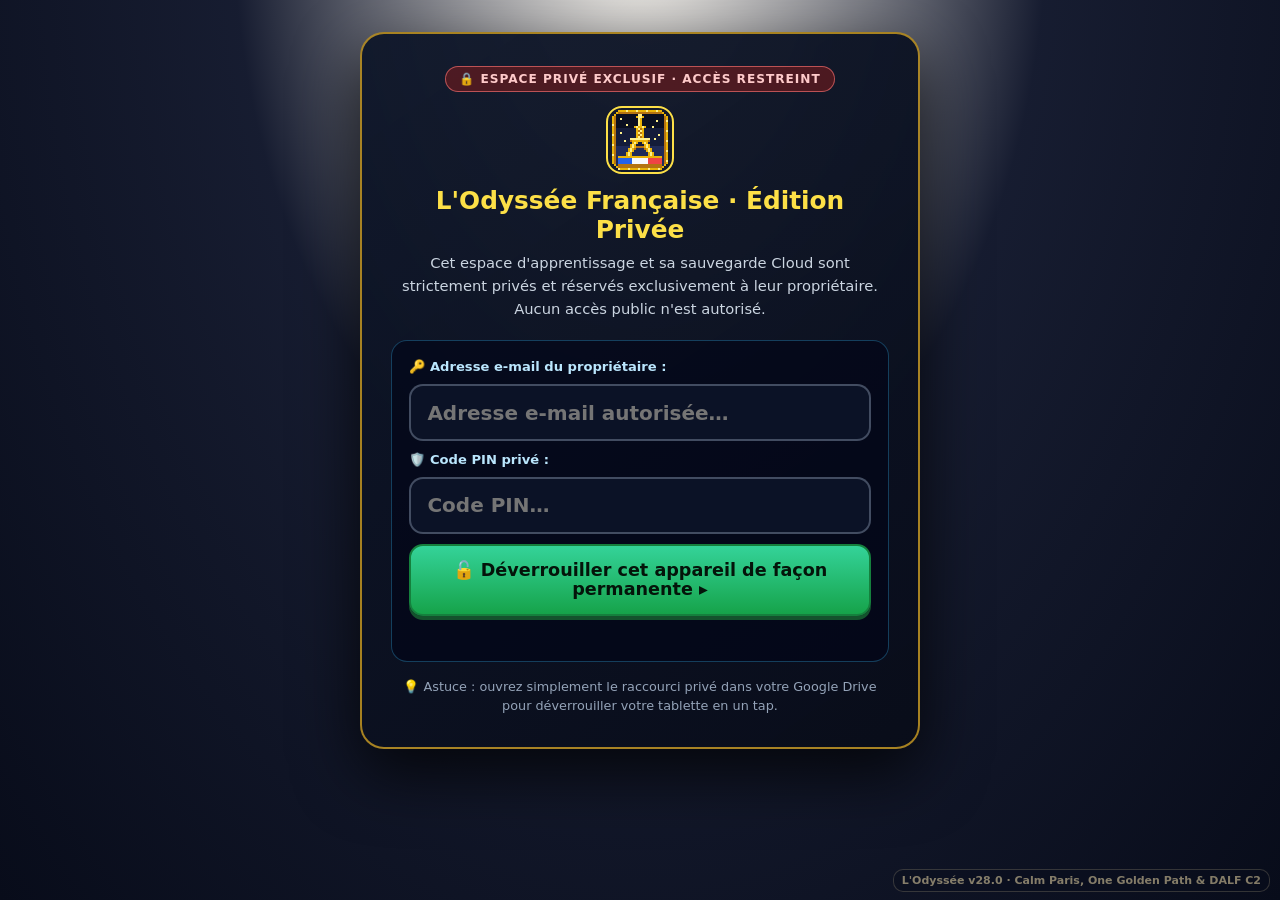
<file: index.html>
<!DOCTYPE html>
<html lang="en" translate="no" class="notranslate">
<head>
  <meta charset="UTF-8">
  <meta name="google" content="notranslate">
  <meta name="viewport" content="width=device-width, initial-scale=1.0">
  <meta name="referrer" content="no-referrer">
  <meta name="robots" content="noindex, nofollow, noarchive">
  <meta name="theme-color" content="#080c1a">
  <meta name="mobile-web-app-capable" content="yes">
  <meta name="apple-mobile-web-app-capable" content="yes">
  <meta name="apple-mobile-web-app-status-bar-style" content="black-translucent">
  <link rel="manifest" href="manifest.webmanifest?v=28.0">
  <link rel="icon" type="image/png" href="assets/odyssee_icon.png?v=28.0">
  <link rel="apple-touch-icon" href="assets/odyssee_icon.png?v=28.0">
  <title>L'Odyssée Française — from zero to native French</title>
  <link rel="stylesheet" href="styles.css?v=28.0">
  <link rel="stylesheet" href="v12.css?v=28.0">
  <link rel="stylesheet" href="sound_lab.css?v=28.0">
  <link rel="stylesheet" href="chemin.css?v=28.0">
</head>
<body class="rpg-body">
  <!-- Global Particle & Floating Combat Text Overlay Canvas -->
  <canvas id="vfx-canvas"></canvas>

  <!-- Achievement & Level-Up Toast Stack -->
  <div id="toast-stack" class="toast-stack"></div>

  <!-- Top RPG Game HUD Bar (Hidden on Title Screen, Shown in Game) -->
  <header id="game-hud" class="rpg-hud">
    <!-- Left: Hero Avatar, Rank, Level, HP & XP Bars -->
    <div class="hud-hero-cluster" onclick="window.navigateScene('title')" title="Return to Title Screen">
      <div class="hero-portrait-frame">
        <span class="hero-avatar-icon">⚔️</span>
        <span class="hero-level-badge" id="hud-level">Lv.1</span>
      </div>
      <div class="hero-vitals">
        <div class="hero-name-row">
          <span class="hero-rank-title" id="hud-rank">🌱 Apprenti A1</span>
          <span class="hero-streak-pill" id="hud-streak">🔥 1d</span>
        </div>
        <div class="vital-bars-row">
          <div class="vital-bar xp-bar" title="Experience Points">
            <div class="vital-fill xp-fill" id="hud-xp-bar" style="width:20%"></div>
            <span class="vital-label" id="hud-xp">0 XP</span>
          </div>
          <div class="vital-bar mastery-bar" title="Stages cleared across all worlds">
            <div class="vital-fill mastery-fill" id="hud-mastery-bar" style="width:2%"></div>
            <span class="vital-label" id="hud-mastered">⭐ 0/496 Stages</span>
          </div>
        </div>
      </div>
    </div>

    <!-- Center: Current World & Active Stage Indicator -->
    <div class="hud-realm-banner" id="hud-realm-banner" onclick="window.navigateScene('worldmap')">
      <span class="realm-icon">🗺️</span>
      <div>
        <div class="realm-label">ACTIVE CAMPAIGN STAGE</div>
        <div class="realm-title" id="hud-active-chapter">World 01 • Stage 1-1 (A1)</div>
      </div>
    </div>

    <!-- Right: RPG Medallion Action Wheel & Gold Purse -->
    <div class="hud-medallion-bar">
      <button class="rpg-medallion continue-med" onclick="window.continueJourney()" title="Continue your journey: the game picks warm-up reviews, the next stage, or a story scene">
        <span class="med-icon">▶️</span>
        <span class="med-text">Continuer</span>
      </button>
      <button class="rpg-medallion" data-scene="salon" onclick="window.navigateScene('salon')" title="Le Salon: talk with an AI French partner (speak or type, with corrections)">
        <span class="med-icon">🗣️</span>
        <span class="med-text">Le Salon</span>
      </button>
      <button class="rpg-medallion" data-scene="grammar" onclick="window.navigateScene('grammar')" title="Ma Grammaire: every rule of the course, searchable">
        <span class="med-icon">📘</span>
        <span class="med-text">Grammaire</span>
      </button>
      <button class="rpg-medallion" data-scene="soundlab" onclick="window.navigateScene('soundlab')" title="Le Labo des Sons: pronunciation lab">
        <span class="med-icon">👄</span>
        <span class="med-text">Sons</span>
      </button>
      <button class="rpg-medallion" data-scene="gym" onclick="window.navigateScene('gym')" title="La Salle du Natif: Native Gym">
        <span class="med-icon">🧠</span>
        <span class="med-text">Gym</span>
      </button>
      <button class="rpg-medallion more-med" onclick="window.toggleAllMenus()" title="Show all game modes">
        <span class="med-icon">⋯</span>
        <span class="med-text">More</span>
      </button>
      <button class="rpg-medallion" data-adv="1" data-scene="radio" onclick="window.navigateScene('radio')" title="Radio Paris: real French podcasts, radio and séries">
        <span class="med-icon">📻</span>
        <span class="med-text">Radio</span>
      </button>
      <button class="rpg-medallion" data-scene="worldmap" onclick="window.navigateScene('worldmap')" title="World map: 62 worlds you can zoom and drag">
        <span class="med-icon">🗺️</span>
        <span class="med-text">62 Worlds</span>
      </button>
      <button class="rpg-medallion" data-scene="academy" onclick="window.navigateScene('academy')" title="Play the current stage: lesson, phrases, practice, duel">
        <span class="med-icon">🎮</span>
        <span class="med-text">Play Stage</span>
      </button>
      <button class="rpg-medallion" data-adv="1" data-scene="battle" onclick="window.navigateScene('battle')" title="2D Canvas Turn-Based Boss Battle Arena">
        <span class="med-icon">⚔️</span>
        <span class="med-text">Boss Arena</span>
      </button>
      <button class="rpg-medallion" data-adv="1" data-scene="cafe" onclick="window.navigateScene('cafe')" title="Le Café de Paris — Visual Novel Dialogue Roleplay">
        <span class="med-icon">☕</span>
        <span class="med-text">Le Café</span>
      </button>
      <button class="rpg-medallion" data-adv="1" data-scene="paris_sim" onclick="window.navigateScene('paris_sim')" title="Vie à Paris — Rockstar Open-World Parisian District Simulator (3 Registers: Familier, Courant, Soutenu)">
        <span class="med-icon">🏙️</span>
        <span class="med-text">Vie à Paris</span>
      </button>
      <button class="rpg-medallion" data-adv="1" data-scene="writing" onclick="window.navigateScene('writing')" title="L'Atelier d'Écriture & DALF C2 Writing Grader (12 Missions + 12-Metric Rubric)">
        <span class="med-icon">✍️</span>
        <span class="med-text">Atelier C2</span>
      </button>
      <button class="rpg-medallion" data-scene="grimoire" onclick="window.navigateScene('grimoire')" title="Grimoire des Erreurs & FSRS-5 Memory Deck (<3s Réflexe Natif)">
        <span class="med-icon">📕</span>
        <span class="med-text">Grimoire</span>
      </button>
      <button class="rpg-medallion" data-adv="1" data-scene="forge" onclick="window.navigateScene('forge')" title="La Grande Forge — 94 Verbs & 11 Tenses Blacksmith">
        <span class="med-icon">⚒️</span>
        <span class="med-text">94 Verbs</span>
      </button>
      <button class="rpg-medallion" data-adv="1" data-scene="codex" onclick="window.navigateScene('codex')" title="Royal Codex — 53 Vocab Themes, 10,854 Cards & DALF C2 Oral Jury">
        <span class="med-icon">📜</span>
        <span class="med-text">Codex & C2</span>
      </button>
      <button class="rpg-medallion gold-purse" data-scene="shop" onclick="window.navigateScene('shop')" title="Boutique de Lumière — Relics, Perks & Trophies">
        <span class="med-icon">🪙</span>
        <span class="med-text" id="hud-gold">150 Gold</span>
      </button>
      <button class="rpg-medallion sfx-btn" onclick="window.toggleRpgMute(this)" title="Toggle Game Synth Audio & SFX">
        <span class="med-icon" id="hud-sfx-icon">🔊</span>
        <span class="med-text">Audio</span>
      </button>
    </div>
  </header>

  <!-- Full-Screen Dynamic Game Stage -->
  <main id="app-main" class="rpg-viewport">
    <div class="loading-crest">Awakening L'Odyssée Française...</div>
  </main>

  <script src="course_data.js?v=27.0"></script>
  <script src="card_align.js?v=27.0"></script>
  <script src="data_fixes.js?v=27.0"></script>
  <script src="native_worlds.js?v=27.0"></script>
  <script src="academie_worlds.js?v=27.0"></script>
  <script src="gym_data.js?v=27.0"></script>
  <script src="gym_extra.js?v=27.0"></script>
  <script src="native_gym.js?v=27.0"></script>
  <script src="tutor_lessons.js?v=27.0"></script>
  <script src="tutor.js?v=27.0"></script>
  <script src="sound_lab_data.js?v=28.0"></script>
  <script src="sound_lab.js?v=28.0"></script>
  <script src="paris_c2_systems.js?v=27.0"></script>
  <script src="radio_data.js?v=27.0"></script>
  <script src="aaa_combat.js?v=27.0"></script>
  <script src="exams_data.js?v=27.0"></script>
  <script src="missions_data.js?v=27.0"></script>
  <script src="chroniques_data.js?v=27.0"></script>
  <script src="visual_scenes.js?v=27.0"></script>
  <script src="save_data.js?v=28.0"></script>
  <script src="app.js?v=28.0"></script>
  <script src="essec_c2_pack.js?v=28.0"></script>
  <script src="chemin.js?v=28.0"></script>
  <div id="odyssee-version" title="Latest build — if you see this label, you are playing the newest version" style="position:fixed;right:10px;bottom:8px;z-index:9999;font:600 11px/1.2 system-ui,sans-serif;color:#e9d8a6;background:rgba(10,14,30,.72);border:1px solid rgba(233,216,166,.35);padding:4px 8px;border-radius:10px;pointer-events:none">L'Odyssée v28.0 · Calm Paris, One Golden Path &amp; DALF C2</div>
  <script>
    window.ODYSSEE_VERSION = "v28.0 · Calm Paris, One Golden Path & DALF C2";
    if ("serviceWorker" in navigator && location.protocol === "https:") {
      window.addEventListener("load", () => {
        navigator.serviceWorker.register("./sw.js?v=28.0").catch(() => {});
      });
    }
  </script>
</body>
</html>
</file>
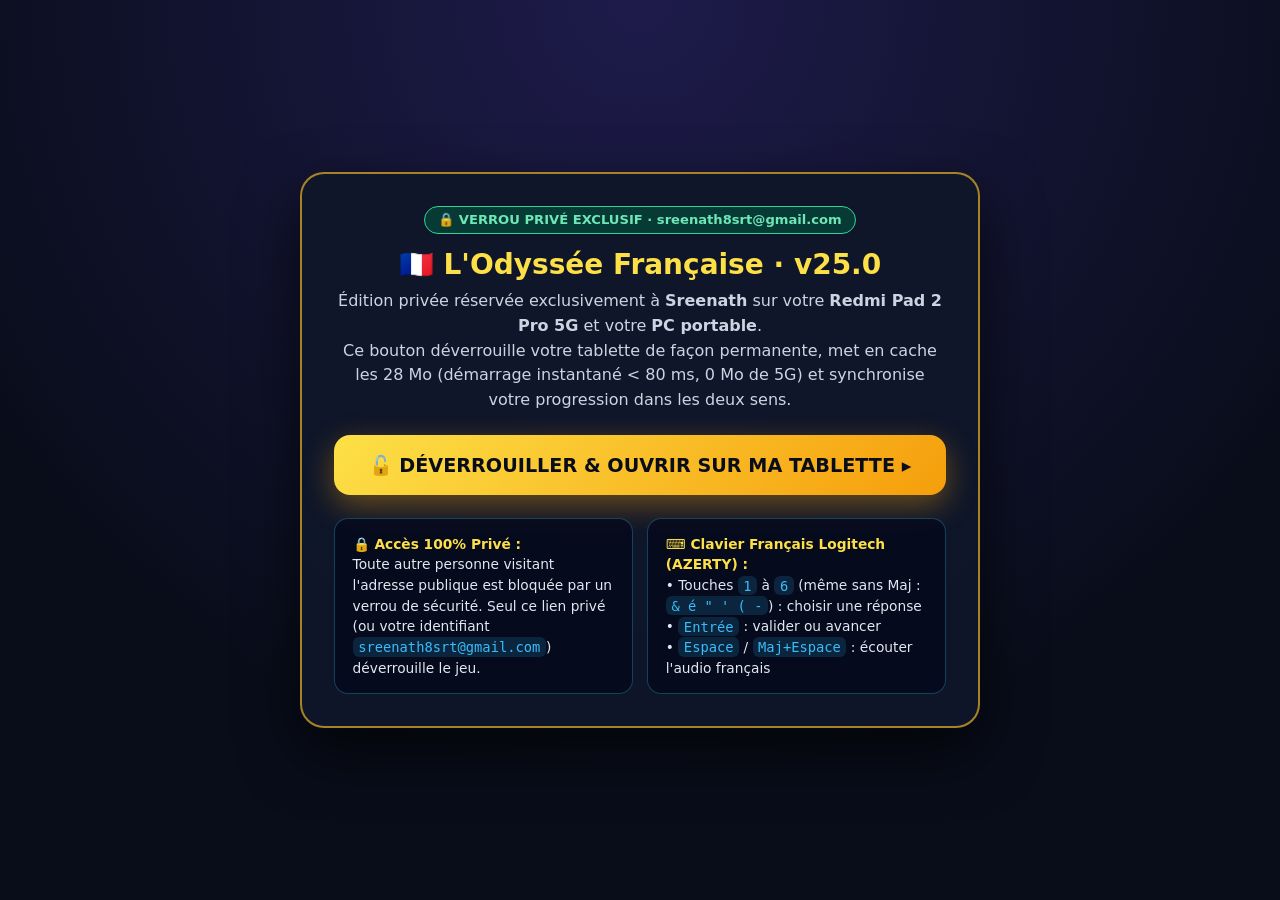
<file: OUVRIR_SUR_REDMI_PAD.html>
<!DOCTYPE html>
<html lang="fr">
<head>
  <meta charset="UTF-8">
  <meta name="viewport" content="width=device-width, initial-scale=1.0">
  <meta name="robots" content="noindex, nofollow, noarchive">
  <title>🔒 Accès Privé Sreenath — Lancer L'Odyssée Française (Redmi Pad 2 Pro 5G)</title>
  <style>
    * { box-sizing: border-box; }
    body {
      margin: 0;
      min-height: 100vh;
      display: flex;
      align-items: center;
      justify-content: center;
      background: radial-gradient(circle at top, #1e1b4b 0%, #090d1a 70%);
      color: #f8fafc;
      font-family: system-ui, -apple-system, sans-serif;
      padding: 1.5rem;
    }
    .card {
      max-width: 680px;
      width: 100%;
      background: rgba(15, 23, 42, 0.94);
      border: 2px solid rgba(251, 191, 36, 0.65);
      border-radius: 24px;
      padding: 2rem;
      box-shadow: 0 24px 60px rgba(0, 0, 0, 0.65);
      text-align: center;
    }
    .badge {
      display: inline-block;
      background: rgba(6, 78, 59, 0.65);
      border: 1px solid #34d399;
      color: #6ee7b7;
      font-weight: 800;
      font-size: 0.82rem;
      padding: 0.35rem 0.85rem;
      border-radius: 999px;
      margin-bottom: 0.9rem;
    }
    h1 {
      margin: 0 0 0.5rem;
      font-size: 1.75rem;
      color: #fde047;
    }
    p {
      color: #cbd5e1;
      line-height: 1.55;
      margin: 0 0 1.4rem;
    }
    .launch-btn {
      display: inline-block;
      width: 100%;
      padding: 1.15rem 1.5rem;
      font-size: 1.2rem;
      font-weight: 900;
      color: #090d1a;
      background: linear-gradient(135deg, #fde047, #f59e0b);
      border-radius: 16px;
      text-decoration: none;
      box-shadow: 0 10px 30px rgba(245, 158, 11, 0.4);
      margin-bottom: 1.4rem;
    }
    .grid {
      display: grid;
      grid-template-columns: repeat(auto-fit, minmax(240px, 1fr));
      gap: 0.9rem;
      text-align: left;
    }
    .box {
      background: rgba(2, 6, 23, 0.65);
      border: 1px solid rgba(56, 189, 248, 0.3);
      border-radius: 14px;
      padding: 0.95rem 1.1rem;
      font-size: 0.86rem;
      line-height: 1.5;
      color: #e2e8f0;
    }
    .box b { color: #fde047; }
    code {
      background: rgba(56, 189, 248, 0.15);
      color: #38bdf8;
      padding: 0.1rem 0.35rem;
      border-radius: 6px;
    }
  </style>
</head>
<body>
  <div class="card">
    <div class="badge">🔒 VERROU PRIVÉ EXCLUSIF · sreenath8srt@gmail.com</div>
    <h1>🇫🇷 L'Odyssée Française · v25.0</h1>
    <p>Édition privée réservée exclusivement à <b>Sreenath</b> sur votre <b>Redmi Pad 2 Pro 5G</b> et votre <b>PC portable</b>.<br>Ce bouton déverrouille votre tablette de façon permanente, met en cache les 28 Mo (démarrage instantané &lt; 80 ms, 0 Mo de 5G) et synchronise votre progression dans les deux sens.</p>
    <a class="launch-btn" href="https://dabi-init.github.io/odyssee-francaise/?k=srt_ody24_7f9a3e1c8b4d2065a9e4&v=25.0">🔓 DÉVERROUILLER &amp; OUVRIR SUR MA TABLETTE ▸</a>
    <div class="grid">
      <div class="box">
        <b>🔒 Accès 100% Privé :</b><br>
        Toute autre personne visitant l'adresse publique est bloquée par un verrou de sécurité. Seul ce lien privé (ou votre identifiant <code>sreenath8srt@gmail.com</code>) déverrouille le jeu.
      </div>
      <div class="box">
        <b>⌨️ Clavier Français Logitech (AZERTY) :</b><br>
        • Touches <code>1</code> à <code>6</code> (même sans Maj : <code>&amp; é " ' ( -</code>) : choisir une réponse<br>
        • <code>Entrée</code> : valider ou avancer<br>
        • <code>Espace</code> / <code>Maj+Espace</code> : écouter l'audio français
      </div>
    </div>
  </div>
</body>
</html>
</file>
<file: styles.css>
:root {
  --bg-abyss: #050814;
  --bg-panel: rgba(11, 18, 38, 0.88);
  --bg-panel-solid: #0b1226;
  --bg-card: rgba(18, 28, 56, 0.86);
  --border-gold: rgba(251, 191, 36, 0.45);
  --border-blue: rgba(56, 189, 248, 0.4);
  --border-subtle: rgba(148, 163, 184, 0.2);
  --accent-gold: #fbbf24;
  --accent-gold-bright: #fde047;
  --accent-blue: #38bdf8;
  --accent-indigo: #6366f1;
  --accent-purple: #a855f7;
  --accent-emerald: #10b981;
  --accent-rose: #f43f5e;
  --text-main: #f8fafc;
  --text-muted: #94a3b8;
}

* {
  box-sizing: border-box;
  margin: 0;
  padding: 0;
}

body.rpg-body {
  background: radial-gradient(circle at 50% 0%, #172554 0%, #090d1e 55%, #030611 100%);
  color: var(--text-main);
  font-family: 'Segoe UI', 'Inter', system-ui, -apple-system, sans-serif;
  min-height: 100vh;
  overflow-x: hidden;
  user-select: none;
}

#vfx-canvas {
  position: fixed;
  inset: 0;
  width: 100vw;
  height: 100vh;
  pointer-events: none;
  z-index: 9999;
}

.toast-stack {
  position: fixed;
  bottom: 1.5rem;
  right: 1.5rem;
  z-index: 10000;
  display: flex;
  flex-direction: column;
  gap: 0.65rem;
  pointer-events: none;
}

.achievement-toast {
  background: linear-gradient(135deg, rgba(15, 23, 42, 0.96), rgba(30, 27, 75, 0.96));
  border: 2px solid var(--accent-gold);
  box-shadow: 0 12px 32px rgba(251, 191, 36, 0.35);
  border-radius: 14px;
  padding: 0.9rem 1.25rem;
  display: flex;
  align-items: center;
  gap: 0.9rem;
  min-width: 310px;
  animation: toastSlideIn 0.35s cubic-bezier(0.16, 1, 0.3, 1);
}

@keyframes toastSlideIn {
  from { transform: translateX(60px) scale(0.9); opacity: 0; }
  to { transform: translateX(0) scale(1); opacity: 1; }
}

/* =========================================================================
   RPG TOP GAME HUD
   ========================================================================= */
.rpg-hud {
  position: sticky;
  top: 0;
  z-index: 500;
  background: linear-gradient(180deg, rgba(6, 10, 25, 0.96) 0%, rgba(10, 17, 38, 0.9) 100%);
  backdrop-filter: blur(16px);
  border-bottom: 2px solid rgba(251, 191, 36, 0.35);
  box-shadow: 0 8px 32px rgba(0, 0, 0, 0.65);
  padding: 0.55rem 1.25rem;
  display: flex;
  align-items: center;
  justify-content: space-between;
  gap: 1rem;
  flex-wrap: wrap;
}

.hud-hero-cluster {
  display: flex;
  align-items: center;
  gap: 0.85rem;
  cursor: pointer;
  padding: 0.25rem 0.6rem;
  border-radius: 12px;
  border: 1px solid rgba(251, 191, 36, 0.25);
  background: rgba(15, 23, 42, 0.7);
  transition: transform 0.15s, border-color 0.15s;
}
.hud-hero-cluster:hover {
  transform: translateY(-1px);
  border-color: var(--accent-gold);
}

.hero-portrait-frame {
  position: relative;
  width: 46px;
  height: 46px;
  border-radius: 50%;
  background: radial-gradient(circle, #3b82f6 0%, #1d4ed8 60%, #0f172a 100%);
  border: 2px solid var(--accent-gold);
  box-shadow: 0 0 14px rgba(251, 191, 36, 0.45);
  display: flex;
  align-items: center;
  justify-content: center;
  font-size: 1.45rem;
}

.hero-level-badge {
  position: absolute;
  bottom: -5px;
  right: -6px;
  background: linear-gradient(135deg, #f59e0b, #b45309);
  color: #fff;
  font-size: 0.68rem;
  font-weight: 900;
  padding: 1px 6px;
  border-radius: 99px;
  border: 1px solid #fde047;
}

.hero-vitals {
  display: flex;
  flex-direction: column;
  gap: 0.28rem;
}

.hero-name-row {
  display: flex;
  align-items: center;
  gap: 0.5rem;
}

.hero-rank-title {
  font-weight: 800;
  font-size: 0.9rem;
  color: #fde047;
  letter-spacing: 0.02em;
}

.hero-streak-pill {
  font-size: 0.75rem;
  font-weight: 800;
  background: rgba(16, 185, 129, 0.2);
  color: #6ee7b7;
  border: 1px solid rgba(16, 185, 129, 0.45);
  padding: 1px 7px;
  border-radius: 99px;
}

.vital-bars-row {
  display: flex;
  gap: 0.5rem;
}

.vital-bar {
  position: relative;
  width: 125px;
  height: 15px;
  background: rgba(2, 6, 23, 0.85);
  border: 1px solid rgba(148, 163, 184, 0.35);
  border-radius: 99px;
  overflow: hidden;
}

.vital-fill {
  height: 100%;
  transition: width 0.35s ease;
}

.xp-fill {
  background: linear-gradient(90deg, #2563eb, #38bdf8);
}

.mastery-fill {
  background: linear-gradient(90deg, #9333ea, #ec4899);
}

.vital-label {
  position: absolute;
  inset: 0;
  display: flex;
  align-items: center;
  justify-content: center;
  font-size: 0.66rem;
  font-weight: 800;
  color: #fff;
  text-shadow: 0 1px 3px #000;
}

.hud-realm-banner {
  display: flex;
  align-items: center;
  gap: 0.65rem;
  background: linear-gradient(135deg, rgba(30, 41, 59, 0.8), rgba(15, 23, 42, 0.9));
  border: 1px solid rgba(56, 189, 248, 0.35);
  padding: 0.35rem 1rem;
  border-radius: 99px;
  cursor: pointer;
  transition: all 0.15s;
}
.hud-realm-banner:hover {
  border-color: var(--accent-gold);
  box-shadow: 0 0 16px rgba(56, 189, 248, 0.25);
}

.realm-icon {
  font-size: 1.35rem;
}
.realm-label {
  font-size: 0.62rem;
  font-weight: 800;
  letter-spacing: 0.1em;
  color: var(--accent-blue);
}
.realm-title {
  font-size: 0.86rem;
  font-weight: 800;
  color: #fff;
}

.hud-medallion-bar {
  display: flex;
  align-items: center;
  gap: 0.4rem;
  flex-wrap: wrap;
}

.rpg-medallion {
  background: linear-gradient(180deg, rgba(30, 41, 59, 0.9) 0%, rgba(15, 23, 42, 0.95) 100%);
  border: 1px solid rgba(148, 163, 184, 0.3);
  color: #e2e8f0;
  padding: 0.38rem 0.72rem;
  border-radius: 11px;
  display: flex;
  align-items: center;
  gap: 0.38rem;
  cursor: pointer;
  font-weight: 700;
  font-size: 0.8rem;
  transition: all 0.16s ease;
}
.rpg-medallion:hover {
  transform: translateY(-2px);
  border-color: var(--accent-gold);
  color: #fff;
  box-shadow: 0 4px 14px rgba(251, 191, 36, 0.22);
}
.rpg-medallion.active {
  background: linear-gradient(135deg, #2563eb 0%, #7c3aed 100%);
  border-color: #fde047;
  color: #fff;
  box-shadow: 0 0 18px rgba(99, 102, 241, 0.55);
}
.rpg-medallion.gold-purse {
  background: linear-gradient(135deg, rgba(180, 83, 9, 0.45), rgba(120, 53, 15, 0.65));
  border-color: rgba(251, 191, 36, 0.6);
  color: #fde047;
}
.med-icon {
  font-size: 1.05rem;
}

/* =========================================================================
   MAIN VIEWPORT & TITLE SCREEN
   ========================================================================= */
.rpg-viewport {
  max-width: 1440px;
  margin: 0 auto;
  padding: 1rem 1.25rem 2.5rem;
}

.title-screen-stage {
  position: relative;
  min-height: calc(100vh - 2rem);
  border-radius: 22px;
  overflow: hidden;
  border: 2px solid rgba(251, 191, 36, 0.5);
  box-shadow: 0 24px 80px rgba(0, 0, 0, 0.85);
  background: url('assets/bg_title.jpg') center/cover no-repeat;
  display: flex;
  flex-direction: column;
  align-items: center;
  justify-content: center;
  padding: 2.5rem 1.5rem;
  text-align: center;
}

.title-screen-overlay {
  position: absolute;
  inset: 0;
  background: radial-gradient(circle at 50% 42%, rgba(6, 10, 28, 0.48) 0%, rgba(4, 7, 20, 0.88) 85%);
  z-index: 1;
}

.title-screen-content {
  position: relative;
  z-index: 2;
  max-width: 880px;
  display: flex;
  flex-direction: column;
  align-items: center;
  gap: 1.15rem;
}

.title-crown-pill {
  background: linear-gradient(90deg, rgba(251, 191, 36, 0.2), rgba(56, 189, 248, 0.25), rgba(251, 191, 36, 0.2));
  border: 1px solid var(--accent-gold);
  color: #fde047;
  font-weight: 800;
  font-size: 0.82rem;
  letter-spacing: 0.14em;
  text-transform: uppercase;
  padding: 0.4rem 1.2rem;
  border-radius: 99px;
  box-shadow: 0 0 24px rgba(251, 191, 36, 0.3);
}

.title-logo-main {
  font-size: clamp(2.3rem, 5vw, 4.1rem);
  font-weight: 900;
  letter-spacing: 0.03em;
  background: linear-gradient(180deg, #ffffff 0%, #fde047 55%, #f59e0b 100%);
  -webkit-background-clip: text;
  -webkit-text-fill-color: transparent;
  filter: drop-shadow(0 6px 24px rgba(0, 0, 0, 0.95));
  line-height: 1.08;
}

.title-subtitle {
  font-size: 1.08rem;
  color: #e2e8f0;
  max-width: 720px;
  line-height: 1.55;
  text-shadow: 0 2px 8px #000;
}

.title-menu-deck {
  display: grid;
  grid-template-columns: repeat(auto-fit, minmax(300px, 1fr));
  gap: 0.9rem;
  width: 100%;
  max-width: 780px;
  margin-top: 0.75rem;
}

.title-menu-btn {
  background: linear-gradient(135deg, rgba(15, 23, 42, 0.92), rgba(30, 41, 59, 0.92));
  border: 2px solid rgba(251, 191, 36, 0.55);
  border-radius: 16px;
  padding: 1.05rem 1.3rem;
  color: #fff;
  text-align: left;
  cursor: pointer;
  display: flex;
  align-items: center;
  gap: 1rem;
  transition: all 0.2s cubic-bezier(0.16, 1, 0.3, 1);
  box-shadow: 0 10px 30px rgba(0, 0, 0, 0.6);
}
.title-menu-btn:hover {
  transform: translateY(-4px) scale(1.015);
  border-color: #fde047;
  box-shadow: 0 14px 36px rgba(251, 191, 36, 0.35);
  background: linear-gradient(135deg, rgba(30, 58, 138, 0.92), rgba(88, 28, 135, 0.92));
}
.title-menu-btn.primary-start {
  background: linear-gradient(135deg, #d97706 0%, #b45309 50%, #78350f 100%);
  border-color: #fde047;
  box-shadow: 0 0 32px rgba(251, 191, 36, 0.45);
}
.title-menu-btn.primary-start:hover {
  background: linear-gradient(135deg, #f59e0b 0%, #d97706 100%);
}
.tm-icon {
  font-size: 2.1rem;
  flex-shrink: 0;
}
.tm-title {
  font-size: 1.05rem;
  font-weight: 900;
  color: #fff;
}
.tm-desc {
  font-size: 0.8rem;
  color: #cbd5e1;
  margin-top: 0.2rem;
}

/* =========================================================================
   SCENE 2: PLAYABLE 2D OVERWORLD MAP OF FRANCE
   ========================================================================= */
.worldmap-wrapper {
  display: grid;
  grid-template-columns: 1fr 390px;
  gap: 1.15rem;
  align-items: start;
}
@media (max-width: 1100px) {
  .worldmap-wrapper {
    grid-template-columns: 1fr;
  }
}

.worldmap-canvas-frame {
  position: relative;
  border-radius: 20px;
  overflow: hidden;
  border: 2px solid var(--border-gold);
  box-shadow: 0 16px 50px rgba(0, 0, 0, 0.75);
  background: #070d1f;
}

#overworld-canvas {
  display: block;
  width: 100%;
  height: auto;
  aspect-ratio: 16 / 9;
  cursor: pointer;
}

.overworld-controls-overlay {
  position: absolute;
  top: 0.85rem;
  left: 0.85rem;
  right: 0.85rem;
  display: flex;
  justify-content: space-between;
  align-items: center;
  pointer-events: none;
  flex-wrap: wrap;
  gap: 0.5rem;
}

.overworld-controls-overlay > * {
  pointer-events: auto;
}

.map-region-pills {
  display: flex;
  gap: 0.35rem;
  flex-wrap: wrap;
  background: rgba(6, 10, 25, 0.86);
  backdrop-filter: blur(10px);
  padding: 0.35rem 0.55rem;
  border-radius: 12px;
  border: 1px solid var(--border-gold);
}

.region-pill {
  background: rgba(30, 41, 59, 0.85);
  border: 1px solid rgba(148, 163, 184, 0.3);
  color: #cbd5e1;
  padding: 0.3rem 0.65rem;
  border-radius: 8px;
  font-size: 0.76rem;
  font-weight: 800;
  cursor: pointer;
  transition: all 0.15s;
}
.region-pill:hover, .region-pill.active {
  background: linear-gradient(135deg, #f59e0b, #d97706);
  color: #050814;
  border-color: #fde047;
}

.worldmap-inspector {
  background: var(--bg-panel);
  border: 2px solid var(--border-gold);
  border-radius: 20px;
  padding: 1.35rem;
  box-shadow: 0 16px 48px rgba(0, 0, 0, 0.65);
  display: flex;
  flex-direction: column;
  gap: 0.9rem;
}

/* =========================================================================
   SCENE 3: MENTOR ALEXA'S BEGINNER-FIRST INTERACTIVE ACADEMY
   ========================================================================= */
.mentor-dialogue-banner {
  background: linear-gradient(135deg, rgba(15, 23, 42, 0.95), rgba(30, 27, 75, 0.92));
  border: 2px solid var(--border-gold);
  border-radius: 18px;
  padding: 1.1rem 1.35rem;
  display: flex;
  align-items: center;
  gap: 1.15rem;
  margin-bottom: 1.1rem;
  box-shadow: 0 12px 32px rgba(0, 0, 0, 0.5);
}

.mentor-avatar-circle {
  width: 68px;
  height: 68px;
  border-radius: 50%;
  background: radial-gradient(circle, #f59e0b 0%, #7c3aed 70%, #0f172a 100%);
  border: 3px solid #fde047;
  display: flex;
  align-items: center;
  justify-content: center;
  font-size: 2.1rem;
  flex-shrink: 0;
  box-shadow: 0 0 20px rgba(251, 191, 36, 0.4);
}

.academy-stage-portals {
  display: grid;
  grid-template-columns: repeat(5, 1fr);
  gap: 0.6rem;
  margin-bottom: 1.2rem;
}
@media (max-width: 960px) {
  .academy-stage-portals {
    grid-template-columns: repeat(2, 1fr);
  }
}

.stage-portal-btn {
  background: linear-gradient(180deg, rgba(18, 28, 56, 0.9), rgba(10, 16, 34, 0.95));
  border: 1px solid rgba(148, 163, 184, 0.3);
  border-radius: 14px;
  padding: 0.75rem 0.85rem;
  color: #cbd5e1;
  cursor: pointer;
  text-align: left;
  transition: all 0.16s;
}
.stage-portal-btn:hover {
  border-color: var(--accent-blue);
  transform: translateY(-2px);
}
.stage-portal-btn.active {
  background: linear-gradient(135deg, rgba(37, 99, 235, 0.45), rgba(124, 58, 237, 0.55));
  border: 2px solid #fde047;
  color: #fff;
  box-shadow: 0 8px 24px rgba(56, 189, 248, 0.25);
}
.sp-step {
  font-size: 0.68rem;
  font-weight: 900;
  color: var(--accent-gold);
  text-transform: uppercase;
  letter-spacing: 0.08em;
}
.sp-title {
  font-size: 0.9rem;
  font-weight: 800;
  margin-top: 0.15rem;
}

.teaching-slide-card {
  background: linear-gradient(180deg, rgba(15, 23, 42, 0.95), rgba(9, 14, 30, 0.98));
  border: 2px solid rgba(56, 189, 248, 0.4);
  border-radius: 20px;
  padding: 1.5rem;
  box-shadow: 0 18px 48px rgba(0, 0, 0, 0.6);
}

.phrase-speak-row {
  background: rgba(30, 41, 59, 0.65);
  border: 1px solid rgba(148, 163, 184, 0.22);
  border-radius: 12px;
  padding: 0.75rem 1rem;
  margin-bottom: 0.55rem;
  display: flex;
  justify-content: space-between;
  align-items: center;
  gap: 0.85rem;
  flex-wrap: wrap;
  transition: border-color 0.15s, background 0.15s;
}
.phrase-speak-row:hover {
  border-color: var(--accent-blue);
  background: rgba(30, 58, 138, 0.35);
}
.phrase-speak-row.practiced {
  border-color: var(--accent-emerald);
  background: rgba(6, 78, 59, 0.3);
}

/* =========================================================================
   SCENE 4: 2D CANVAS TURN-BASED RPG BATTLE STAGE
   ========================================================================= */
.battle-stage-frame {
  position: relative;
  border-radius: 20px;
  overflow: hidden;
  border: 2px solid var(--border-gold);
  box-shadow: 0 20px 60px rgba(0, 0, 0, 0.8);
  background: #060919;
  margin-bottom: 1rem;
}

#battle-canvas {
  display: block;
  width: 100%;
  height: auto;
  aspect-ratio: 1050 / 450;
}

.battle-command-deck {
  background: linear-gradient(180deg, rgba(12, 19, 40, 0.96), rgba(6, 10, 24, 0.98));
  border: 2px solid rgba(251, 191, 36, 0.45);
  border-radius: 20px;
  padding: 1.35rem 1.5rem;
  box-shadow: 0 16px 48px rgba(0, 0, 0, 0.75);
}

/* =========================================================================
   SCENE 5: LE CAFÉ DE LUMIÈRE VISUAL NOVEL STAGE
   ========================================================================= */
.vn-cafe-stage {
  position: relative;
  border-radius: 20px;
  overflow: hidden;
  border: 2px solid var(--border-gold);
  background: url('assets/bg_cafe.jpg') center/cover no-repeat;
  min-height: 540px;
  display: flex;
  flex-direction: column;
  justify-content: space-between;
  padding: 1.25rem;
  box-shadow: 0 20px 60px rgba(0, 0, 0, 0.85);
}

.vn-dialogue-box {
  background: linear-gradient(180deg, rgba(8, 12, 28, 0.94), rgba(4, 7, 18, 0.98));
  border: 2px solid #fde047;
  border-radius: 18px;
  padding: 1.35rem 1.5rem;
  box-shadow: 0 16px 48px rgba(0, 0, 0, 0.9);
  backdrop-filter: blur(12px);
}

/* =========================================================================
   SHARED RPG UI COMPONENTS (BUTTONS, CARDS, AUDIO, TILES, GRIDS)
   ========================================================================= */
.arena-box {
  background: var(--bg-panel);
  border: 1px solid var(--border-subtle);
  border-radius: 18px;
  padding: 1.35rem;
  margin-bottom: 1.15rem;
  box-shadow: 0 12px 36px rgba(0, 0, 0, 0.45);
}

.btn {
  background: rgba(30, 41, 59, 0.9);
  border: 1px solid rgba(148, 163, 184, 0.35);
  color: #f1f5f9;
  padding: 0.55rem 1rem;
  border-radius: 10px;
  font-weight: 700;
  font-size: 0.86rem;
  cursor: pointer;
  display: inline-flex;
  align-items: center;
  justify-content: center;
  gap: 0.4rem;
  text-decoration: none;
  transition: all 0.15s ease;
}
.btn:hover {
  transform: translateY(-2px);
  border-color: var(--accent-blue);
  color: #fff;
}
.btn-primary {
  background: linear-gradient(135deg, #2563eb, #4f46e5);
  border-color: #60a5fa;
  color: #fff;
}
.btn-gold {
  background: linear-gradient(135deg, #d97706, #b45309);
  border-color: #fde047;
  color: #fff;
  box-shadow: 0 4px 16px rgba(245, 158, 11, 0.3);
}
.btn-emerald {
  background: linear-gradient(135deg, #059669, #047857);
  border-color: #34d399;
  color: #fff;
}
.btn-purple {
  background: linear-gradient(135deg, #7c3aed, #6d28d9);
  border-color: #c084fc;
  color: #fff;
}

.badge-cefr {
  display: inline-block;
  padding: 0.2rem 0.6rem;
  border-radius: 99px;
  font-size: 0.72rem;
  font-weight: 900;
  letter-spacing: 0.06em;
  text-transform: uppercase;
}
.badge-A1 { background: rgba(16, 185, 129, 0.22); color: #6ee7b7; border: 1px solid rgba(16, 185, 129, 0.5); }
.badge-A2 { background: rgba(56, 189, 248, 0.22); color: #7dd3fc; border: 1px solid rgba(56, 189, 248, 0.5); }
.badge-B1 { background: rgba(251, 191, 36, 0.22); color: #fde047; border: 1px solid rgba(251, 191, 36, 0.5); }
.badge-B2 { background: rgba(249, 115, 22, 0.22); color: #fdba74; border: 1px solid rgba(249, 115, 22, 0.5); }
.badge-C1 { background: rgba(168, 85, 247, 0.22); color: #d8b4fe; border: 1px solid rgba(168, 85, 247, 0.5); }
.badge-C2 { background: rgba(244, 63, 94, 0.25); color: #fda4af; border: 1px solid rgba(244, 63, 94, 0.6); }

.audio-panel {
  background: rgba(15, 23, 42, 0.85);
  border: 1px solid rgba(56, 189, 248, 0.35);
  border-radius: 14px;
  padding: 0.75rem 1rem;
  margin: 0.75rem 0;
  display: flex;
  align-items: center;
  justify-content: space-between;
  gap: 0.75rem;
  flex-wrap: wrap;
}
.audio-panel audio {
  height: 36px;
  flex: 1;
  min-width: 210px;
}

.mcq-grid {
  display: grid;
  grid-template-columns: repeat(auto-fit, minmax(240px, 1fr));
  gap: 0.75rem;
  margin-top: 0.75rem;
}

.mcq-opt {
  background: linear-gradient(135deg, rgba(30, 41, 59, 0.9), rgba(15, 23, 42, 0.95));
  border: 2px solid rgba(148, 163, 184, 0.3);
  border-radius: 14px;
  padding: 0.95rem 1.15rem;
  color: #f8fafc;
  font-size: 1rem;
  font-weight: 700;
  text-align: left;
  cursor: pointer;
  transition: all 0.15s ease;
}
.mcq-opt:hover {
  border-color: var(--accent-gold);
  transform: translateY(-2px);
  background: rgba(30, 58, 138, 0.55);
}
.mcq-opt.correct {
  background: rgba(6, 78, 59, 0.85) !important;
  border-color: #10b981 !important;
  color: #6ee7b7 !important;
}
.mcq-opt.wrong {
  background: rgba(136, 19, 55, 0.8) !important;
  border-color: #f43f5e !important;
  color: #fda4af !important;
}

.sentence-slot-tray {
  min-height: 58px;
  background: rgba(2, 6, 23, 0.75);
  border: 2px dashed rgba(56, 189, 248, 0.45);
  border-radius: 14px;
  padding: 0.65rem 0.9rem;
  margin: 0.75rem 0;
  display: flex;
  align-items: center;
  flex-wrap: wrap;
  gap: 0.45rem;
}

.tile-deck {
  display: flex;
  flex-wrap: wrap;
  gap: 0.5rem;
  margin-bottom: 0.85rem;
}

.word-tile {
  background: linear-gradient(180deg, #1e293b, #0f172a);
  border: 1px solid rgba(56, 189, 248, 0.5);
  color: #e2e8f0;
  padding: 0.5rem 0.9rem;
  border-radius: 10px;
  font-weight: 800;
  font-size: 0.95rem;
  cursor: pointer;
  transition: all 0.14s;
}
.word-tile:hover {
  border-color: var(--accent-gold);
  transform: translateY(-2px);
}
.word-tile.in-slot {
  background: linear-gradient(135deg, #2563eb, #4f46e5);
  border-color: #93c5fd;
  color: #fff;
}
.word-tile.used {
  opacity: 0.28;
  pointer-events: none;
}

.cloze-blank-pill {
  display: inline-block;
  min-width: 80px;
  padding: 0.1rem 0.65rem;
  margin: 0 0.25rem;
  border-bottom: 3px solid var(--accent-gold);
  background: rgba(251, 191, 36, 0.15);
  color: #fde047;
  border-radius: 6px;
  font-weight: 900;
  text-align: center;
}

.grid-cards {
  display: grid;
  grid-template-columns: repeat(auto-fill, minmax(280px, 1fr));
  gap: 0.9rem;
}

.card {
  background: var(--bg-card);
  border: 1px solid var(--border-subtle);
  border-radius: 16px;
  padding: 1.1rem;
  display: flex;
  flex-direction: column;
  justify-content: space-between;
  gap: 0.65rem;
  transition: border-color 0.16s, transform 0.16s;
}
.card:hover {
  border-color: rgba(56, 189, 248, 0.5);
}
.card.mastered {
  border-color: rgba(16, 185, 129, 0.6);
  background: linear-gradient(160deg, rgba(6, 78, 59, 0.32), rgba(15, 23, 42, 0.9));
}

.study-section {
  background: rgba(15, 23, 42, 0.78);
  border: 1px solid rgba(148, 163, 184, 0.22);
  border-radius: 14px;
  padding: 1.1rem;
  margin-bottom: 0.85rem;
}
.study-section h3 {
  color: var(--accent-gold);
  font-size: 1.05rem;
  margin-bottom: 0.55rem;
}
.study-body {
  white-space: pre-wrap;
  line-height: 1.65;
  color: #e2e8f0;
  font-size: 0.93rem;
}

.match-board-grid {
  display: grid;
  grid-template-columns: repeat(2, 1fr);
  gap: 0.75rem;
  margin-top: 0.75rem;
}
.match-col {
  display: flex;
  flex-direction: column;
  gap: 0.55rem;
}
.match-tile {
  background: rgba(30, 41, 59, 0.9);
  border: 2px solid rgba(148, 163, 184, 0.35);
  border-radius: 12px;
  padding: 0.8rem 1rem;
  color: #fff;
  font-weight: 700;
  font-size: 0.95rem;
  cursor: pointer;
  text-align: left;
  transition: all 0.15s;
}
.match-tile.selected {
  border-color: #fde047;
  background: rgba(37, 99, 235, 0.55);
  box-shadow: 0 0 16px rgba(251, 191, 36, 0.4);
}
.match-tile.matched {
  background: rgba(6, 78, 59, 0.5);
  border-color: #10b981;
  color: #6ee7b7;
  opacity: 0.45;
  pointer-events: none;
}

.verb-table {
  width: 100%;
  border-collapse: collapse;
  font-size: 0.9rem;
}
.verb-table td {
  padding: 0.4rem 0.5rem;
  border-bottom: 1px dashed rgba(148, 163, 184, 0.18);
}
.verb-table td.fr-col {
  color: #38bdf8;
  font-weight: 700;
  cursor: pointer;
}

.feedback-banner {
  padding: 0.85rem 1.1rem;
  border-radius: 12px;
  font-weight: 700;
  margin-top: 0.8rem;
}
.feedback-banner.ok {
  background: rgba(16, 185, 129, 0.18);
  border: 1px solid #10b981;
  color: #6ee7b7;
}
.feedback-banner.err {
  background: rgba(244, 63, 94, 0.18);
  border: 1px solid #f43f5e;
  color: #fda4af;
}

.input-french {
  width: 100%;
  background: rgba(2, 6, 23, 0.85);
  border: 2px solid rgba(56, 189, 248, 0.45);
  color: #fff;
  padding: 0.75rem 1rem;
  border-radius: 12px;
  font-size: 1rem;
  margin-bottom: 0.6rem;
}
.accent-bar {
  display: flex;
  gap: 0.35rem;
  flex-wrap: wrap;
  margin-bottom: 0.65rem;
}
.accent-key {
  background: rgba(30, 41, 59, 0.9);
  border: 1px solid rgba(148, 163, 184, 0.35);
  color: #fde047;
  padding: 0.3rem 0.6rem;
  border-radius: 8px;
  font-weight: 800;
  cursor: pointer;
}

/* =========================================================================
   LOCKED-PROGRESSION STAGE TRAIL & 5-WAVE MISSION ENGINE
   ========================================================================= */
.stage-trail-list {
  display: flex;
  flex-direction: column;
  gap: 0.5rem;
  max-height: 360px;
  overflow-y: auto;
  padding-right: 0.25rem;
}

.stage-node-card {
  background: linear-gradient(135deg, rgba(18, 28, 56, 0.92), rgba(10, 16, 34, 0.96));
  border: 1.5px solid rgba(148, 163, 184, 0.28);
  border-radius: 13px;
  padding: 0.68rem 0.9rem;
  display: flex;
  align-items: center;
  justify-content: space-between;
  gap: 0.65rem;
  cursor: pointer;
  transition: all 0.16s ease;
}
.stage-node-card:hover:not(.locked) {
  transform: translateX(4px);
  border-color: var(--accent-gold);
  box-shadow: 0 6px 20px rgba(251, 191, 36, 0.22);
}
.stage-node-card.cleared {
  border-color: rgba(16, 185, 129, 0.55);
  background: linear-gradient(135deg, rgba(6, 78, 59, 0.36), rgba(15, 23, 42, 0.95));
}
.stage-node-card.active-stage {
  border: 2px solid #fde047;
  background: linear-gradient(135deg, rgba(37, 99, 235, 0.45), rgba(88, 28, 135, 0.55));
  box-shadow: 0 0 22px rgba(251, 191, 36, 0.35);
}
.stage-node-card.locked {
  opacity: 0.48;
  cursor: not-allowed;
  background: rgba(9, 13, 28, 0.75);
}

.stage-horizontal-strip {
  display: flex;
  gap: 0.45rem;
  overflow-x: auto;
  padding: 0.35rem 0.15rem 0.6rem;
  margin-bottom: 0.85rem;
}

.stage-pill-btn {
  background: rgba(18, 28, 56, 0.92);
  border: 1.5px solid rgba(148, 163, 184, 0.3);
  border-radius: 99px;
  padding: 0.4rem 0.85rem;
  color: #cbd5e1;
  font-size: 0.78rem;
  font-weight: 800;
  white-space: nowrap;
  cursor: pointer;
  display: inline-flex;
  align-items: center;
  gap: 0.38rem;
  transition: all 0.15s;
}
.stage-pill-btn.active {
  background: linear-gradient(135deg, #d97706, #b45309);
  border-color: #fde047;
  color: #fff;
  box-shadow: 0 0 16px rgba(251, 191, 36, 0.4);
}
.stage-pill-btn.cleared {
  border-color: #10b981;
  color: #6ee7b7;
}
.stage-pill-btn.locked {
  opacity: 0.45;
}

/* =========================================================================
   ACTIVE PRODUCTION, <3S REFLEX TIMER, VIE À PARIS, ATELIER C2 & GRIMOIRE
   ========================================================================= */
.reflex-timer-bar {
  height: 8px;
  width: 100%;
  background: rgba(15, 23, 42, 0.9);
  border-radius: 99px;
  overflow: hidden;
  margin: 0.45rem 0 0.85rem;
  border: 1px solid rgba(56, 189, 248, 0.35);
}
.reflex-timer-fill {
  height: 100%;
  width: 100%;
  transform-origin: left center;
  background: linear-gradient(90deg, #10b981, #38bdf8);
  transition: transform 0.05s linear;
}
.dual-production-box {
  background: rgba(9, 14, 30, 0.84);
  border: 1.5px solid rgba(56, 189, 248, 0.38);
  border-radius: 16px;
  padding: 1rem 1.15rem;
  margin-top: 0.75rem;
}
.paris-district-grid {
  display: grid;
  grid-template-columns: repeat(auto-fill, minmax(280px, 1fr));
  gap: 0.85rem;
  margin-bottom: 1.2rem;
}
.paris-district-card {
  background: linear-gradient(145deg, rgba(15, 23, 42, 0.92), rgba(9, 13, 28, 0.96));
  border: 1.5px solid rgba(148, 163, 184, 0.3);
  border-radius: 16px;
  padding: 1rem 1.1rem;
  cursor: pointer;
  transition: all 0.18s ease;
}
.paris-district-card:hover,
.paris-district-card.active {
  border-color: #fbbf24;
  transform: translateY(-2px);
  box-shadow: 0 10px 26px rgba(251, 191, 36, 0.22);
}
.register-badge {
  display: inline-flex;
  align-items: center;
  gap: 0.3rem;
  padding: 0.22rem 0.65rem;
  border-radius: 99px;
  font-size: 0.72rem;
  font-weight: 900;
  text-transform: uppercase;
  letter-spacing: 0.04em;
}
.register-badge.Familier {
  background: rgba(245, 158, 11, 0.2);
  border: 1px solid #f59e0b;
  color: #fde047;
}
.register-badge.Courant {
  background: rgba(16, 185, 129, 0.2);
  border: 1px solid #10b981;
  color: #6ee7b7;
}
.register-badge.Soutenu {
  background: rgba(168, 85, 247, 0.22);
  border: 1px solid #a855f7;
  color: #e9d5ff;
}
.textarea-french {
  width: 100%;
  min-height: 150px;
  background: rgba(2, 6, 23, 0.9);
  border: 2px solid rgba(251, 191, 36, 0.45);
  color: #f8fafc;
  padding: 0.95rem 1.1rem;
  border-radius: 14px;
  font-size: 1.02rem;
  line-height: 1.55;
  font-family: inherit;
  resize: vertical;
}
.rubric-metric-grid {
  display: grid;
  grid-template-columns: repeat(auto-fill, minmax(260px, 1fr));
  gap: 0.7rem;
  margin-top: 0.85rem;
}
.rubric-metric-card {
  background: rgba(15, 23, 42, 0.88);
  border: 1px solid rgba(148, 163, 184, 0.26);
  border-radius: 12px;
  padding: 0.75rem 0.9rem;
}
.rubric-metric-card.hit {
  border-color: rgba(16, 185, 129, 0.65);
  background: rgba(6, 78, 59, 0.25);
}



/* Register badge aliases used by the Vie à Paris scene (reg-*) */
.register-badge.reg-Familier { background: rgba(245, 158, 11, 0.2); border: 1px solid #f59e0b; color: #fde047; }
.register-badge.reg-Courant { background: rgba(16, 185, 129, 0.2); border: 1px solid #10b981; color: #6ee7b7; }
.register-badge.reg-Soutenu { background: rgba(168, 85, 247, 0.22); border: 1px solid #a855f7; color: #e9d5ff; }

/* ===== Le Voyage: journey director, daily quests, onboarding ===== */
.rpg-medallion.continue-med {
  background: linear-gradient(135deg, #f59e0b, #ea580c);
  border-color: #fde047;
  color: #fff;
  box-shadow: 0 0 18px rgba(245, 158, 11, 0.55);
  animation: continuePulse 2.4s ease-in-out infinite;
}
.rpg-medallion.continue-med .med-text { font-weight: 900; }
@keyframes continuePulse {
  0%, 100% { box-shadow: 0 0 10px rgba(245, 158, 11, 0.45); }
  50% { box-shadow: 0 0 24px rgba(253, 224, 71, 0.85); }
}
.daily-quest-panel {
  background: rgba(6, 10, 25, 0.86);
  border: 1.5px solid rgba(250, 204, 21, 0.45);
  border-radius: 16px;
  padding: 0.85rem 1rem;
  text-align: left;
}
.dq-row {
  display: grid;
  grid-template-columns: 1fr auto;
  gap: 0.2rem 0.6rem;
  font-size: 0.88rem;
  color: #e2e8f0;
  margin-bottom: 0.45rem;
}
.dq-row.done { color: #6ee7b7; }
.dq-count { font-weight: 900; color: #fde047; }
.dq-row.done .dq-count { color: #6ee7b7; }
.dq-bar {
  grid-column: 1 / -1;
  height: 6px;
  background: rgba(15, 23, 42, 0.95);
  border-radius: 99px;
  overflow: hidden;
}
.dq-bar > div {
  height: 100%;
  background: linear-gradient(90deg, #10b981, #38bdf8);
  transition: width 0.4s ease;
}
.journey-banner {
  display: flex;
  justify-content: space-between;
  align-items: center;
  gap: 0.75rem;
  flex-wrap: wrap;
  background: linear-gradient(90deg, rgba(245, 158, 11, 0.18), rgba(56, 189, 248, 0.12));
  border: 1.5px solid #f59e0b;
  border-radius: 14px;
  padding: 0.7rem 1rem;
  margin-bottom: 0.9rem;
  font-weight: 800;
  color: #fde047;
}
.journey-modal-backdrop {
  position: fixed;
  inset: 0;
  background: rgba(2, 6, 23, 0.82);
  backdrop-filter: blur(4px);
  display: flex;
  align-items: center;
  justify-content: center;
  z-index: 9000;
  padding: 1rem;
}
.journey-modal {
  max-width: 640px;
  width: 100%;
  max-height: 90vh;
  overflow-y: auto;
  background: linear-gradient(160deg, #0f172a, #1e1b4b);
  border: 2px solid #fde047;
  border-radius: 20px;
  padding: 1.5rem 1.6rem;
  color: #e2e8f0;
  text-align: left;
  box-shadow: 0 20px 60px rgba(0, 0, 0, 0.6);
}
.onboard-list { padding-left: 1.2rem; margin-bottom: 0.9rem; line-height: 1.55; font-size: 0.95rem; }
.onboard-list li { margin-bottom: 0.45rem; }
.fit-badge { font-size: 0.72rem; font-weight: 900; padding: 0.1rem 0.45rem; border-radius: 99px; }
.fit-badge.fit-fit { background: rgba(16, 185, 129, 0.2); color: #6ee7b7; }
.fit-badge.fit-stretch { background: rgba(245, 158, 11, 0.2); color: #fde047; }
.fit-badge.fit-locked { background: rgba(148, 163, 184, 0.18); color: #cbd5e1; }

/* ===== Le Salon (AI conversation) ===== */
.salon-layout { display: grid; grid-template-columns: 300px 1fr; gap: 1rem; margin-top: 1rem; }
@media (max-width: 980px) { .salon-layout { grid-template-columns: 1fr; } }
.salon-scenes { display: flex; flex-direction: column; gap: 0.45rem; max-height: 640px; overflow-y: auto; }
.salon-scene-card {
  display: flex; gap: 0.6rem; align-items: flex-start; width: 100%;
  background: rgba(9, 14, 30, 0.86); border: 1.5px solid rgba(148, 163, 184, 0.25);
  border-radius: 12px; padding: 0.55rem 0.7rem; color: #e2e8f0; cursor: pointer; font: inherit;
}
.salon-scene-card > span { font-size: 1.4rem; }
.salon-scene-card:hover { border-color: #38bdf8; }
.salon-scene-card.active { border-color: #fde047; box-shadow: 0 0 12px rgba(253, 224, 71, 0.3); }
.ssc-sub { font-size: 0.74rem; color: #94a3b8; margin-top: 0.1rem; }
.salon-chat {
  background: rgba(6, 10, 25, 0.9); border: 1.5px solid rgba(56, 189, 248, 0.35);
  border-radius: 16px; padding: 0.9rem 1rem; display: flex; flex-direction: column;
}
.salon-log { flex: 1; min-height: 340px; max-height: 480px; overflow-y: auto; display: flex; flex-direction: column; gap: 0.6rem; padding: 0.25rem; }
.bubble { max-width: 82%; padding: 0.6rem 0.85rem; border-radius: 14px; line-height: 1.45; }
.bubble.ai { align-self: flex-start; background: rgba(30, 41, 59, 0.95); border: 1px solid rgba(56, 189, 248, 0.35); }
.bubble.me { align-self: flex-end; background: rgba(120, 53, 15, 0.55); border: 1px solid rgba(245, 158, 11, 0.5); color: #fff; }
.bubble.sys { align-self: center; background: rgba(127, 29, 29, 0.5); border: 1px solid #f43f5e; font-size: 0.85rem; }
.bubble.typing { opacity: 0.75; font-style: italic; }
.bubble-fr { font-size: 1.05rem; font-weight: 800; color: #7dd3fc; cursor: pointer; }
.bubble-en { font-size: 0.85rem; color: #cbd5e1; margin-top: 0.2rem; font-style: italic; }
.bubble-tools { display: flex; gap: 0.35rem; flex-wrap: wrap; margin-top: 0.35rem; align-items: center; }
.bubble-tools .btn { padding: 0.15rem 0.5rem; font-size: 0.72rem; }
.word-chip { font-size: 0.72rem; background: rgba(16, 185, 129, 0.18); color: #6ee7b7; border-radius: 99px; padding: 0.1rem 0.5rem; }
.bubble-fix { margin-top: 0.35rem; font-size: 0.85rem; background: rgba(2, 6, 23, 0.6); border-left: 3px solid #fde047; padding: 0.3rem 0.5rem; border-radius: 6px; color: #fde68a; }
.bubble-ok { margin-top: 0.25rem; font-size: 0.8rem; color: #6ee7b7; font-weight: 800; }
.salon-suggest { display: flex; gap: 0.4rem; flex-wrap: wrap; align-items: center; font-size: 0.82rem; color: #fde047; margin-top: 0.5rem; }
.setup-cmd {
  white-space: pre-wrap; word-break: break-all; background: #020617; border: 1px solid #334155;
  border-radius: 8px; padding: 0.5rem 0.65rem; font-size: 0.75rem; color: #a5f3fc; margin-top: 0.35rem; user-select: all;
}

/* ===== Radio Paris ===== */
.radio-player-bar {
  position: sticky; top: 0.5rem; z-index: 20; display: grid; grid-template-columns: 1fr auto; gap: 0.6rem; align-items: center;
  background: rgba(2, 6, 23, 0.95); border: 1.5px solid #fde047; border-radius: 14px; padding: 0.7rem 0.9rem; margin-top: 1rem;
}
.radio-player-bar audio { width: 100%; }
.radio-now { grid-column: 1 / -1; font-size: 0.88rem; }
.radio-grid { display: grid; grid-template-columns: repeat(auto-fill, minmax(320px, 1fr)); gap: 0.75rem; }
.radio-show { background: rgba(9, 14, 30, 0.88); border: 1.5px solid rgba(148, 163, 184, 0.25); border-radius: 14px; overflow: hidden; }
.radio-show.open { grid-column: 1 / -1; border-color: #38bdf8; }
.radio-show-head { display: flex; gap: 0.7rem; align-items: center; padding: 0.7rem; cursor: pointer; }
.radio-show-head img, .radio-art-fallback { width: 64px; height: 64px; border-radius: 10px; object-fit: cover; flex-shrink: 0; }
.radio-art-fallback { display: flex; align-items: center; justify-content: center; font-size: 1.8rem; background: rgba(30, 41, 59, 0.9); }
.radio-eps { border-top: 1px solid rgba(148, 163, 184, 0.2); padding: 0.5rem 0.7rem 0.7rem; display: flex; flex-direction: column; gap: 0.5rem; }
.radio-ep { display: flex; gap: 0.6rem; align-items: flex-start; }
.radio-ep .btn { padding: 0.45rem 0.7rem; }
a.btn { text-decoration: none; display: inline-flex; align-items: center; }

#journey-banner-slot { max-width: 1440px; margin: 0 auto; padding: 0 1.25rem; }
#journey-banner-slot:empty { display: none; }
#journey-banner-slot .journey-banner { margin-top: 0.9rem; margin-bottom: 0; }

/* Quick Intro (Wave 1): play-first phrase encounters */
.intro-box { max-width: 860px; margin: 0 auto; }
.intro-progress { height: 8px; border-radius: 6px; background: rgba(148,163,184,0.2); margin: 0.8rem 0 1rem; overflow: hidden; }
.intro-progress > div { height: 100%; background: linear-gradient(90deg, #fbbf24, #10b981); transition: width 0.35s ease; }
.intro-card { text-align: center; padding: 1.6rem 1rem; border-radius: 16px; background: rgba(8,14,32,0.75); border: 1px solid rgba(253,224,71,0.35); animation: introPop 0.28s ease; }
@keyframes introPop { from { transform: scale(0.96); opacity: 0; } to { transform: scale(1); opacity: 1; } }
.intro-tag { font-size: 0.78rem; font-weight: 900; letter-spacing: 0.08em; color: #fde047; margin-bottom: 0.7rem; }
.intro-fr { font-size: 2rem; font-weight: 900; color: #38bdf8; cursor: pointer; line-height: 1.25; }
.intro-en { font-size: 1.15rem; color: #e2e8f0; margin-top: 0.5rem; }
.intro-note { font-size: 0.85rem; color: #fbbf24; margin-top: 0.5rem; }
.intro-actions { display: flex; gap: 0.5rem; justify-content: center; flex-wrap: wrap; margin-top: 1.2rem; }
.intro-next { padding: 0.7rem 1.6rem; font-size: 1.05rem; }
.intro-listen { font-size: 1.2rem; padding: 0.9rem 1.6rem; margin-bottom: 0.4rem; }
.intro-options { display: grid; gap: 0.6rem; margin-top: 1.1rem; }
.intro-opt { font-size: 1.05rem; padding: 0.85rem 1rem; text-align: center; }
.intro-opt.correct { background: rgba(16,185,129,0.25); border-color: #10b981; color: #d1fae5; }
.intro-opt.wrong { background: rgba(239,68,68,0.22); border-color: #ef4444; color: #fee2e2; }

/* Quick Intro v2: immersion, combo, mic, summary */
.intro-blur { filter: blur(7px); cursor: pointer; user-select: none; transition: filter 0.25s; }
.intro-blur:hover { filter: blur(5px); }
.intro-reveal { margin-top: 0.5rem; font-size: 0.85rem; }
.intro-combo { font-weight: 900; padding: 0.3rem 0.7rem; border-radius: 999px; background: rgba(148,163,184,0.15); color: #cbd5e1; transition: transform 0.2s; }
.intro-combo.hot { background: linear-gradient(90deg, #f97316, #ef4444); color: #fff; box-shadow: 0 0 14px rgba(249,115,22,0.6); animation: comboPulse 0.9s ease-in-out infinite; }
@keyframes comboPulse { 50% { transform: scale(1.08); } }
.intro-card.shake { animation: introShake 0.4s ease; }
@keyframes introShake { 20% { transform: translateX(-8px); } 40% { transform: translateX(8px); } 60% { transform: translateX(-5px); } 80% { transform: translateX(5px); } }
.intro-key { display: inline-block; min-width: 1.4rem; font-size: 0.75rem; font-weight: 900; color: #0f172a; background: #fde047; border-radius: 6px; margin-right: 0.4rem; }
.intro-type-row { display: flex; gap: 0.5rem; justify-content: center; margin-top: 0.9rem; flex-wrap: wrap; }
.intro-type-row .input-french { max-width: 420px; margin-bottom: 0; }
.intro-accents { display: flex; gap: 0.3rem; flex-wrap: wrap; justify-content: center; margin-top: 0.6rem; }
.intro-accents .btn { padding: 0.25rem 0.55rem; font-size: 0.85rem; }
.intro-mic { font-size: 1.15rem; padding: 0.85rem 1.6rem; }
.intro-mic.listening { background: linear-gradient(90deg, #ef4444, #f97316); animation: comboPulse 0.8s ease-in-out infinite; }
.intro-stats { display: flex; justify-content: center; gap: 1.2rem; margin: 1rem 0; flex-wrap: wrap; }
.intro-stats > div { min-width: 110px; padding: 0.7rem; border-radius: 12px; background: rgba(15,23,42,0.8); border: 1px solid rgba(253,224,71,0.3); }
.intro-stats b { display: block; font-size: 1.5rem; color: #fde047; }
.intro-stats span { font-size: 0.78rem; color: #94a3b8; }
.intro-chips { display: flex; flex-wrap: wrap; gap: 0.4rem; justify-content: center; margin-bottom: 0.4rem; }


/* Road to Native panel */
.native-road { padding: 0.85rem 1rem; border-radius: 14px; background: rgba(6, 30, 32, 0.78); border: 1px solid rgba(45, 212, 191, 0.4); }
.nr-row { display: grid; grid-template-columns: 170px 100px 1fr 90px; align-items: center; gap: 0.6rem; padding: 0.22rem 0; font-size: 0.85rem; }
.nr-name { font-weight: 800; color: #e2e8f0; }
.nr-rank { font-size: 0.72rem; font-weight: 900; text-align: center; border-radius: 999px; padding: 0.1rem 0.4rem; background: rgba(148,163,184,0.2); color: #cbd5e1; }
.nr-rank.r1 { background: rgba(56,189,248,0.25); color: #bae6fd; }
.nr-rank.r2 { background: rgba(16,185,129,0.25); color: #a7f3d0; }
.nr-rank.r3 { background: rgba(251,191,36,0.25); color: #fde68a; }
.nr-rank.r4 { background: rgba(249,115,22,0.3); color: #fed7aa; }
.nr-rank.r5 { background: linear-gradient(90deg, #2563eb, #ef4444); color: #fff; }
.nr-bar { height: 8px; border-radius: 6px; background: rgba(148,163,184,0.2); overflow: hidden; }
.nr-bar > div { height: 100%; background: linear-gradient(90deg, #2dd4bf, #fde047); }
.nr-val { font-size: 0.75rem; color: #94a3b8; text-align: right; }
@media (max-width: 700px) { .nr-row { grid-template-columns: 1fr 90px; } .nr-bar, .nr-val { grid-column: 1 / -1; } }


/* ===== World map v11: toolbar above the map, zoom/pan camera ===== */
.worldmap-left { display: flex; flex-direction: column; gap: 0.6rem; min-width: 0; }
.map-toolbar { display: flex; justify-content: space-between; align-items: center; flex-wrap: wrap; gap: 0.5rem; }
.map-toolbar .map-region-pills { flex: 1; }
.worldmap-canvas-frame #overworld-canvas { touch-action: none; cursor: default; }
.map-zoom-controls { position: absolute; right: 0.7rem; top: 0.7rem; display: flex; flex-direction: column; gap: 0.35rem; }
.map-zoom-controls button { width: 38px; height: 38px; border-radius: 10px; border: 1px solid var(--border-gold); background: rgba(6,10,25,0.86); color: #fde047; font-size: 1.05rem; font-weight: 900; cursor: pointer; }
.map-zoom-controls button:hover { background: #f59e0b; color: #050814; }
.map-help { font-size: 0.78rem; color: var(--text-muted); font-weight: 700; text-align: center; }
.worldmap-canvas-frame:fullscreen { display: flex; align-items: center; justify-content: center; border-radius: 0; background: #000; }
.worldmap-canvas-frame:fullscreen #overworld-canvas { width: min(100vw, 177.78vh); height: auto; }


/* ===== v11: rounds, Les Secrets, stage mastery ===== */
.round-dots { display: flex; flex-wrap: wrap; gap: 0.25rem; margin-top: 0.35rem; }
.round-dot { min-width: 26px; height: 26px; border-radius: 99px; border: 1px solid rgba(148,163,184,0.4); background: rgba(15,23,42,0.85); color: #cbd5e1; font-size: 0.72rem; font-weight: 900; cursor: pointer; }
.round-dot.done { background: #065f46; border-color: #10b981; color: #d1fae5; }
.round-dot.cur { background: #f59e0b; border-color: #fde047; color: #050814; }
.bite-card { text-align: left; }
.bite-rows { display: flex; flex-direction: column; gap: 0.35rem; margin: 0.6rem 0 0.8rem; }
.bite-pair { display: flex; justify-content: space-between; gap: 0.8rem; flex-wrap: wrap; padding: 0.5rem 0.75rem; border-radius: 10px; background: rgba(14,165,233,0.08); border: 1px solid rgba(56,189,248,0.25); cursor: pointer; }
.bite-pair:hover { border-color: #38bdf8; }
.bite-fr { font-weight: 800; color: #7dd3fc; font-size: 1.02rem; }
.bite-en { color: #e2e8f0; font-size: 0.95rem; }
.bite-text { color: #cbd5e1; line-height: 1.55; font-size: 0.97rem; padding: 0.15rem 0.1rem; }
.bite-text.fr { color: #bae6fd; cursor: pointer; font-weight: 700; }
.bite-answers { margin: 0.4rem 0 0.8rem; background: rgba(250,204,21,0.06); border: 1px dashed rgba(250,204,21,0.4); border-radius: 10px; padding: 0.5rem 0.75rem; }
.bite-answers summary { cursor: pointer; font-weight: 800; color: #fde047; }
.bite-quiz { border-top: 1px solid rgba(148,163,184,0.2); padding-top: 0.7rem; margin-top: 0.4rem; }
.bite-q { font-size: 1.1rem; font-weight: 800; color: #fff; margin: 0.3rem 0 0.5rem; }
.stage-mastery { display: flex; align-items: center; gap: 0.9rem; background: rgba(6,10,25,0.85); border: 1px solid var(--border-gold); border-radius: 14px; padding: 0.55rem 0.9rem; margin: 0.6rem 0; }
.sm-ring { --p: 0; width: 54px; height: 54px; border-radius: 50%; background: conic-gradient(#10b981 calc(var(--p) * 1%), rgba(148,163,184,0.2) 0); display: grid; place-items: center; flex: none; }
.sm-ring span { width: 42px; height: 42px; border-radius: 50%; background: #0b1224; display: grid; place-items: center; font-size: 0.8rem; font-weight: 900; color: #fde047; }
.sm-title { font-size: 0.72rem; font-weight: 900; color: #fde047; letter-spacing: 0.08em; }
.sm-parts { display: flex; flex-wrap: wrap; gap: 0.35rem 0.8rem; font-size: 0.82rem; font-weight: 800; color: #94a3b8; margin-top: 0.15rem; }
.sm-parts .ok { color: #6ee7b7; }
.academy-stage-portals.six { grid-template-columns: repeat(6, minmax(0, 1fr)); }
@media (max-width: 1000px) { .academy-stage-portals.six { grid-template-columns: repeat(3, minmax(0, 1fr)); } }
.stage-portal-btn.learn .sp-step { color: #7dd3fc; }
.stage-portal-btn.prove .sp-step { color: #fda4af; }
.trail-mastery { height: 5px; border-radius: 99px; background: rgba(148,163,184,0.2); margin-top: 0.3rem; overflow: hidden; }
.trail-mastery > div { height: 100%; background: linear-gradient(90deg, #10b981, #fde047); }

/* ===== Native Gym ===== */
.gym-hub { display: flex; flex-direction: column; gap: 1rem; }
.gym-hero { background: linear-gradient(135deg, rgba(15,23,42,0.95), rgba(30,27,75,0.92)); border: 2px solid var(--border-gold); border-radius: 18px; padding: 1.2rem 1.4rem; }
.gym-hero h2 { font-size: 1.6rem; font-weight: 900; color: #fff; margin: 0.2rem 0; }
.gym-hero p { color: #cbd5e1; }
.gym-grid { display: grid; grid-template-columns: repeat(auto-fit, minmax(240px, 1fr)); gap: 0.9rem; }
.gym-card, .gym-scene { text-align: left; background: var(--bg-panel); border: 2px solid rgba(148,163,184,0.25); border-radius: 18px; padding: 1.1rem; cursor: pointer; color: #fff; transition: transform 0.15s, border-color 0.15s; }
.gym-card:hover, .gym-scene:hover { transform: translateY(-3px); border-color: #fde047; }
.gym-card:disabled { opacity: 0.5; cursor: not-allowed; }
.gym-icon { font-size: 2.2rem; }
.gym-name { font-size: 1.15rem; font-weight: 900; margin: 0.25rem 0; }
.gym-desc { color: #cbd5e1; font-size: 0.88rem; line-height: 1.45; }
.gym-meta { color: #fde047; font-size: 0.76rem; font-weight: 800; margin-top: 0.4rem; }
.gym-prompt { margin: 0.6rem 0 0.8rem; }
.gym-big { font-size: 1.3rem; font-weight: 800; color: #fff; line-height: 1.45; }
.gym-q { font-size: 0.95rem; font-weight: 800; color: #fde047; margin-top: 0.5rem; }
.gym-en { color: #94a3b8; font-size: 0.9rem; margin-top: 0.2rem; }
.gym-scene-grid { display: grid; grid-template-columns: repeat(auto-fit, minmax(230px, 1fr)); gap: 0.75rem; }
.gym-scene.locked { opacity: 0.7; }
.gym-scene-place { font-size: 1.4rem; }
.gym-goal { color: #fde047; font-weight: 800; font-size: 0.88rem; margin: 0.4rem 0; }
.gym-npc { display: flex; gap: 0.7rem; align-items: flex-start; text-align: left; margin-bottom: 0.6rem; }
.gym-npc-av { font-size: 2rem; flex: none; }
.gym-bubble { background: rgba(56,189,248,0.1); border: 1px solid rgba(56,189,248,0.4); border-radius: 4px 16px 16px 16px; padding: 0.7rem 0.9rem; font-size: 1.12rem; font-weight: 700; color: #e0f2fe; cursor: pointer; }
.gym-replay { text-align: left; margin: 0.6rem 0; display: flex; flex-direction: column; gap: 0.35rem; max-height: 260px; overflow: auto; }
.gym-line { display: flex; flex-direction: column; padding: 0.4rem 0.6rem; border-radius: 8px; background: rgba(15,23,42,0.7); font-size: 0.88rem; color: #cbd5e1; }

.read-wrap { display: grid; grid-template-columns: 1fr 260px; gap: 1rem; margin: 0.8rem 0; text-align: left; }
@media (max-width: 900px) { .read-wrap { grid-template-columns: 1fr; } }
.read-text { background: rgba(255,251,235,0.04); border: 1px solid rgba(250,204,21,0.25); border-radius: 14px; padding: 1rem 1.2rem; }
.read-p { color: #f1f5f9; font-size: 1.06rem; line-height: 1.75; margin-bottom: 0.8rem; }
.read-s { cursor: pointer; border-radius: 4px; }
.read-s:hover { background: rgba(56,189,248,0.18); }
.read-side { background: rgba(6,10,25,0.7); border: 1px solid rgba(148,163,184,0.25); border-radius: 14px; padding: 0.8rem; display: flex; flex-direction: column; gap: 0.35rem; max-height: 480px; overflow: auto; }
.read-g { font-size: 0.86rem; color: #cbd5e1; }
.read-g b { color: #7dd3fc; }
</file>
<file: v12.css>
/* =========================================================================
   v12 — Le Professeur, Ask Camille, Ma Grammaire, Sound Lab, Bootcamp, calm mode
   ========================================================================= */
.fr-tap { color: #7dd3fc; font-weight: 800; cursor: pointer; border-bottom: 1px dashed rgba(125, 211, 252, 0.5); }
.fr-tap:hover { color: #fde047; }
.feedback-banner.warn { background: rgba(250, 204, 21, 0.1); border: 1px solid rgba(250, 204, 21, 0.45); color: #fef3c7; border-radius: 12px; padding: 0.6rem 0.85rem; margin-top: 0.5rem; }

/* tutor lesson */
.tutor-box { border: 2px solid var(--border-gold); }
.tutor-head { display: flex; align-items: center; gap: 1rem; flex-wrap: wrap; margin-bottom: 0.6rem; }
.tutor-portrait { width: 84px; height: 84px; border-radius: 50%; object-fit: cover; border: 3px solid #fde047; box-shadow: 0 0 24px rgba(253, 224, 71, 0.35); flex: none; }
.tutor-title { font-size: 1.3rem; font-weight: 900; color: #fff; margin: 0.15rem 0; }
.tutor-goal { color: #cbd5e1; font-size: 0.92rem; }
.tutor-head-btns { display: flex; gap: 0.4rem; flex-wrap: wrap; }
.tutor-chat { display: flex; flex-direction: column; gap: 0.6rem; max-height: 58vh; overflow-y: auto; padding: 0.6rem 0.2rem; scroll-behavior: smooth; }
.tb { display: flex; gap: 0.55rem; align-items: flex-start; max-width: 92%; animation: tbIn 0.25s ease-out; }
@keyframes tbIn { from { opacity: 0; transform: translateY(6px); } to { opacity: 1; transform: none; } }
.tb.me { align-self: flex-end; flex-direction: row-reverse; }
.tb-av { width: 38px; height: 38px; border-radius: 50%; object-fit: cover; border: 2px solid #fde047; flex: none; }
.tb-body { background: rgba(15, 23, 42, 0.92); border: 1px solid rgba(148, 163, 184, 0.3); border-radius: 4px 16px 16px 16px; padding: 0.65rem 0.9rem; color: #f1f5f9; font-size: 1rem; line-height: 1.55; }
.tb.current .tb-body { border-color: #fde047; box-shadow: 0 0 0 2px rgba(253, 224, 71, 0.15); }
.tb.me .tb-body { background: rgba(37, 99, 235, 0.25); border-color: rgba(96, 165, 250, 0.5); border-radius: 16px 4px 16px 16px; }
.tb.me.ok .tb-body { border-color: #10b981; } .tb.me.bad .tb-body { border-color: #f59e0b; }
.tb-tip { color: #fde68a; }
.tb-q { font-weight: 800; color: #fff; font-size: 1.05rem; }
.tb-ex { background: rgba(14, 165, 233, 0.1); border: 1px solid rgba(56, 189, 248, 0.35); border-radius: 12px; padding: 0.55rem 0.8rem; cursor: pointer; position: relative; }
.tb-ex:hover { border-color: #38bdf8; }
.tb-ex.said { border-color: #10b981; background: rgba(16, 185, 129, 0.1); }
.tb-ex-fr { font-weight: 900; color: #7dd3fc; font-size: 1.08rem; }
.tb-ex-en { color: #e2e8f0; font-size: 0.92rem; }
.tb-ex-note { color: #fde68a; font-size: 0.84rem; margin-top: 0.2rem; }
.tb-mini { display: flex; gap: 0.35rem; margin-top: 0.4rem; flex-wrap: wrap; }
.tb-mini .btn { padding: 0.25rem 0.6rem; font-size: 0.8rem; }
.tb-fb.ok { color: #a7f3d0; } .tb-fb.bad { color: #fde68a; }
.fb-ok .tb-body { border-color: rgba(16, 185, 129, 0.6); } .fb-bad .tb-body { border-color: rgba(245, 158, 11, 0.6); }
.tb-finish p { color: #cbd5e1; margin-top: 0.4rem; }
.tutor-controls { display: flex; gap: 0.5rem; flex-wrap: wrap; align-items: center; margin-top: 0.4rem; padding-top: 0.5rem; border-top: 1px solid rgba(148, 163, 184, 0.15); }
.tutor-controls.intro-options { display: grid; grid-template-columns: 1fr; }
.tutor-controls .intro-type-row { flex: 1 1 100%; }
.why-btn { margin-top: 0.45rem; padding: 0.25rem 0.7rem !important; font-size: 0.8rem !important; border-color: #f59e0b !important; color: #fde68a !important; }
.stage-subnav { display: flex; gap: 0.4rem; flex-wrap: wrap; justify-content: flex-end; margin: -0.2rem 0 0.6rem; }
.stage-subnav .btn { padding: 0.3rem 0.7rem; font-size: 0.8rem; }
.stage-portal-btn.done { border-color: rgba(16, 185, 129, 0.6); }
.stage-portal-btn.done .sp-step { color: #6ee7b7; }

/* ask camille */
.ask-fab { position: fixed; left: 18px; bottom: 18px; z-index: 900; display: flex; align-items: center; gap: 0.5rem; padding: 0.35rem 0.9rem 0.35rem 0.35rem; border-radius: 99px; border: 2px solid #fde047; background: linear-gradient(135deg, #1e1b4b, #0f172a); color: #fff; font-weight: 900; cursor: pointer; box-shadow: 0 10px 30px rgba(0, 0, 0, 0.55); transition: transform 0.15s; }
.ask-fab:hover { transform: translateY(-2px) scale(1.03); }
.ask-fab img { width: 40px; height: 40px; border-radius: 50%; object-fit: cover; }
.ask-panel { position: fixed; left: 18px; bottom: 80px; z-index: 950; width: min(440px, calc(100vw - 36px)); max-height: min(78vh, 720px); display: none; flex-direction: column; background: rgba(7, 13, 31, 0.98); border: 2px solid #fde047; border-radius: 18px; box-shadow: 0 24px 60px rgba(0, 0, 0, 0.7); overflow: hidden; }
.ask-panel.open { display: flex; animation: tbIn 0.2s ease-out; }
.ask-head { display: flex; align-items: center; gap: 0.6rem; padding: 0.6rem 0.75rem; background: linear-gradient(135deg, rgba(30, 27, 75, 0.95), rgba(15, 23, 42, 0.95)); border-bottom: 1px solid rgba(148, 163, 184, 0.2); }
.ask-head img { width: 44px; height: 44px; border-radius: 50%; object-fit: cover; border: 2px solid #fde047; }
.ask-sub { font-size: 0.74rem; color: #94a3b8; }
.ask-log { flex: 1; overflow-y: auto; padding: 0.7rem; display: flex; flex-direction: column; gap: 0.55rem; }
.ask-log .tb { max-width: 100%; }
.ask-sys { font-size: 0.8rem; color: #94a3b8; text-align: center; padding: 0.2rem 0.4rem; }
.ask-cards { display: flex; flex-direction: column; gap: 0.35rem; margin-top: 0.45rem; }
.ask-note { margin-top: 0.5rem; padding: 0.5rem; border-radius: 10px; background: rgba(250, 204, 21, 0.05); border: 1px dashed rgba(250, 204, 21, 0.35); display: flex; flex-direction: column; gap: 0.3rem; }
.ask-check { margin-top: 0.5rem; display: flex; flex-direction: column; gap: 0.3rem; }
.ask-chips { display: flex; flex-wrap: wrap; gap: 0.3rem; padding: 0.4rem 0.6rem 0; }
.ask-chips .btn { padding: 0.25rem 0.6rem; font-size: 0.76rem; }
.ask-input { display: flex; gap: 0.4rem; padding: 0.6rem; }
.ask-input input { flex: 1; margin: 0; }

/* ma grammaire */
.gb-tools { display: flex; gap: 0.8rem; align-items: center; flex-wrap: wrap; margin: 0.4rem 0; }
.gb-tools input { flex: 1; min-width: 240px; margin: 0; }
.gb-check { color: #cbd5e1; font-size: 0.86rem; font-weight: 700; display: flex; gap: 0.35rem; align-items: center; }
.gb-meta { color: #fde047; font-size: 0.8rem; font-weight: 800; min-height: 1rem; }
.gb-list { display: flex; flex-direction: column; gap: 0.8rem; }
.gb-world { background: rgba(15, 23, 42, 0.6); border: 1px solid rgba(148, 163, 184, 0.2); border-radius: 14px; padding: 0.6rem 0.8rem; }
.gb-wtitle { font-weight: 900; color: #fde047; margin-bottom: 0.35rem; display: flex; gap: 0.5rem; align-items: center; flex-wrap: wrap; }
.gb-stage { border-top: 1px solid rgba(148, 163, 184, 0.12); }
.gb-stitle { width: 100%; text-align: left; background: none; border: none; color: #e2e8f0; font-weight: 800; padding: 0.45rem 0.2rem; cursor: pointer; font-size: 0.92rem; }
.gb-stitle:hover { color: #fff; }
.gb-stage.studied .gb-stitle { color: #a7f3d0; }
.gb-count { color: #94a3b8; font-weight: 700; font-size: 0.78rem; margin-left: 0.4rem; }
.gb-bite { margin: 0.3rem 0 0.6rem 1rem; padding: 0.55rem 0.7rem; border-left: 3px solid #fde047; background: rgba(2, 6, 23, 0.5); border-radius: 0 10px 10px 0; display: flex; flex-direction: column; gap: 0.25rem; }
.gb-btitle { font-weight: 900; color: #fff; }
.gb-actions { display: flex; gap: 0.4rem; margin-top: 0.3rem; }
.gb-actions .btn { padding: 0.25rem 0.6rem; font-size: 0.78rem; }

/* victory debrief */
.debrief { display: flex; gap: 0.8rem; align-items: flex-start; background: linear-gradient(135deg, rgba(30, 27, 75, 0.85), rgba(15, 23, 42, 0.95)); border: 2px solid #fde047; border-radius: 16px; padding: 0.8rem 1rem; margin-bottom: 0.8rem; color: #f1f5f9; }
.debrief img { width: 64px; height: 64px; border-radius: 50%; object-fit: cover; border: 2px solid #fde047; flex: none; }
.debrief-chips { display: flex; flex-wrap: wrap; gap: 0.35rem; margin: 0.4rem 0; }

/* calm first-day mode: only the essentials in the top bar */
body.calm-mode .rpg-medallion[data-adv] { display: none; }
body:not(.calm-mode) .more-med { opacity: 0.6; }

.intro-tiles { display: flex; flex-wrap: wrap; gap: 0.35rem; align-items: center; margin: 0.5rem 0; }
.intro-tiles-label { width: 100%; font-size: 0.8rem; color: #94a3b8; font-weight: 700; }
.onboard-teacher { display: flex; gap: 0.7rem; align-items: center; margin-bottom: 0.6rem; color: #e2e8f0; }
.onboard-teacher img { width: 64px; height: 64px; border-radius: 50%; object-fit: cover; border: 2px solid #fde047; }
</file>
<file: sound_lab.css>
/* 👄 Sound Lab + 🐣 Bootcamp */
.sl-hero { display: flex; align-items: center; gap: 1rem; border-radius: 18px; padding: 1.1rem 1.3rem; border: 2px solid var(--border-gold); margin-bottom: 1rem; flex-wrap: wrap; }
.sl-hero img { width: 92px; height: 92px; border-radius: 50%; object-fit: cover; border: 3px solid #fde047; flex: none; }
.sl-hero h2 { font-size: 1.55rem; font-weight: 900; color: #fff; margin: 0.15rem 0; }
.sl-hero p { color: #e2e8f0; max-width: 760px; }
.sl-grid { display: grid; grid-template-columns: repeat(auto-fill, minmax(190px, 1fr)); gap: 0.7rem; }
.sl-card { position: relative; text-align: left; background: var(--bg-panel); border: 2px solid rgba(148, 163, 184, 0.25); border-radius: 16px; padding: 0.85rem; color: #fff; cursor: pointer; transition: transform 0.15s, border-color 0.15s; }
.sl-card:hover { transform: translateY(-3px); border-color: #38bdf8; }
.sl-card.done { border-color: rgba(16, 185, 129, 0.7); }
.sl-card.rec { border-color: #fde047; box-shadow: 0 0 18px rgba(253, 224, 71, 0.25); }
.sl-rec { position: absolute; top: -10px; right: 10px; background: #fde047; color: #050814; font-size: 0.68rem; font-weight: 900; padding: 0.1rem 0.5rem; border-radius: 99px; }
.sl-num { font-size: 0.72rem; font-weight: 900; color: #94a3b8; }
.sl-title { font-size: 1.1rem; font-weight: 900; margin: 0.15rem 0; }
.sl-ipa { color: #7dd3fc; font-weight: 800; font-size: 0.9rem; }
.sl-meta { color: #fde047; font-size: 0.74rem; font-weight: 800; margin-top: 0.4rem; }
.sl-head { display: flex; align-items: center; gap: 0.8rem; flex-wrap: wrap; margin-bottom: 0.6rem; }
.sl-tabs { display: flex; gap: 0.4rem; flex-wrap: wrap; margin-bottom: 0.8rem; }
.sl-teacher { display: flex; gap: 0.7rem; align-items: flex-start; margin-bottom: 0.8rem; }
.sl-teacher img { width: 56px; height: 56px; border-radius: 50%; object-fit: cover; border: 2px solid #fde047; flex: none; }
.sl-teacher .tb-body { display: flex; flex-direction: column; gap: 0.4rem; }
.sl-hint { color: #bae6fd; }
.sl-spell { color: #cbd5e1; font-size: 0.9rem; }
.sl-chip { display: inline-block; background: rgba(56, 189, 248, 0.15); border: 1px solid rgba(56, 189, 248, 0.4); border-radius: 8px; padding: 0.05rem 0.45rem; margin: 0.1rem; font-weight: 800; color: #e0f2fe; }
.sl-examples { display: grid; grid-template-columns: repeat(auto-fill, minmax(200px, 1fr)); gap: 0.5rem; margin-bottom: 0.6rem; }
.sl-slow { position: absolute; top: 0.4rem; right: 0.4rem; padding: 0.15rem 0.45rem !important; font-size: 0.72rem !important; }
.sl-pair { display: grid; grid-template-columns: 1fr 1fr; gap: 0.8rem; margin: 0.8rem 0; }
.sl-opt { display: flex; flex-direction: column; align-items: center; gap: 0.25rem; padding: 1.1rem 0.6rem; border-radius: 16px; border: 2px solid rgba(148, 163, 184, 0.35); background: rgba(15, 23, 42, 0.9); color: #fff; cursor: pointer; transition: transform 0.12s, border-color 0.12s; }
.sl-opt:hover:not(:disabled) { transform: translateY(-2px); border-color: #38bdf8; }
.sl-opt b { font-size: 1.6rem; font-weight: 900; color: #fde047; }
.sl-opt span:last-child { color: #94a3b8; font-size: 0.86rem; }
.sl-opt.correct { border-color: #10b981; background: rgba(16, 185, 129, 0.18); }
.sl-opt.wrong { border-color: #f43f5e; background: rgba(244, 63, 94, 0.15); }
.bc-path { display: flex; flex-direction: column; gap: 0.55rem; max-width: 720px; margin: 0 auto 1rem; position: relative; }
.bc-node { display: flex; align-items: center; gap: 0.8rem; text-align: left; padding: 0.7rem 0.9rem; border-radius: 16px; border: 2px solid rgba(148, 163, 184, 0.25); background: var(--bg-panel); color: #fff; cursor: pointer; transition: transform 0.15s; }
.bc-node:hover:not(:disabled) { transform: translateX(4px); }
.bc-node b { display: block; font-size: 1.02rem; } .bc-node small { color: #94a3b8; }
.bc-node.done { border-color: rgba(16, 185, 129, 0.7); }
.bc-node.cur { border-color: #fde047; box-shadow: 0 0 20px rgba(253, 224, 71, 0.25); }
.bc-node.locked { opacity: 0.5; cursor: not-allowed; }
.bc-dot { width: 38px; height: 38px; flex: none; border-radius: 50%; display: grid; place-items: center; font-weight: 900; background: #1e293b; border: 2px solid #fde047; }
.bc-node.done .bc-dot { background: #065f46; border-color: #10b981; }
.bc-phrases { display: grid; grid-template-columns: repeat(auto-fill, minmax(230px, 1fr)); gap: 0.5rem; }
.bc-final { max-width: 720px; margin: 0 auto; text-align: center; }
@media (max-width: 640px) { .sl-pair { grid-template-columns: 1fr; } }
</file>
<file: chemin.css>
/* =============================================================================
   L'Odyssée Française v14 — « Le Chemin » UI
   ============================================================================= */
:root {
  --o-bg: #080c1a; --o-card: rgba(17, 25, 48, 0.78); --o-card2: rgba(26, 36, 66, 0.62);
  --o-line: rgba(255, 255, 255, 0.09); --o-gold: #f5c96a; --o-gold2: #fde047;
  --o-green: #22c55e; --o-red: #f43f5e; --o-blue: #38bdf8; --o-text: #f1f5f9; --o-dim: #94a3b8;
  --glass-1: rgba(17, 25, 48, 0.74);
  --glass-2: rgba(26, 36, 66, 0.58);
  --hairline: rgba(255, 255, 255, 0.08);
  --accent-gold: #f5c96a;
  --accent-emerald: #22c55e;
}
body.ody14 {
  background: radial-gradient(ellipse at 50% -10%, rgba(245, 201, 106, 0.08) 0%, rgba(13, 19, 40, 0.96) 45%, #080c1a 100%) fixed;
  color: var(--o-text);
}
body.ody14 #game-hud, body.ody14 #journey-banner-slot, body.ody14 #ask-fab, body.ody14 #ask-panel, body.ody14 .ody-askbtn { display: none !important; }
body.ody14 .rpg-viewport { max-width: 1280px; margin: 0 auto; padding-top: 0.5rem; }
body.ody-in-session #ask-fab, body.ody-in-session #odyssee-version { display: none !important; }
body.ody-in-session .ody-bar { display: none; }
body.ody14 { user-select: text; }
body.ody14 #odyssee-version { opacity: 0.55; }

/* ---------- top bar */
.ody-bar { position: sticky; top: 0; z-index: 600; display: flex; align-items: center; flex-wrap: wrap; gap: 0.38rem 0.45rem; padding: 0.45rem 0.85rem;
  background: linear-gradient(180deg, rgba(6, 10, 25, 0.97), rgba(10, 16, 36, 0.92)); backdrop-filter: blur(14px);
  border-bottom: 1px solid rgba(251, 191, 36, 0.3); box-shadow: 0 6px 24px rgba(0, 0, 0, 0.5); }
body.ody-locked .ody-bar, body.ody-locked #game-hud { display: none !important; }
.ody-bar button { cursor: pointer; font: inherit; }
.ob-home { display: flex; align-items: center; gap: 0.4rem; background: none; border: 0; color: var(--o-gold2); font-weight: 900; font-size: 1.05rem; letter-spacing: 0.02em; }
.ob-lvl { padding: 0.15rem 0.55rem; border-radius: 99px; background: rgba(56, 189, 248, 0.15); border: 1px solid rgba(56, 189, 248, 0.5); color: #bae6fd; font-weight: 900; font-size: 0.8rem; }
.ob-sp { flex: 1; }
.ob-stat { display: inline-flex; align-items: center; gap: 0.25rem; padding: 0.3rem 0.65rem; border-radius: 99px; background: rgba(30, 41, 59, 0.75); border: 1px solid var(--o-line); color: var(--o-text); font-weight: 800; font-size: 0.86rem; }
.ob-stat.ok { border-color: rgba(34, 197, 94, 0.7); color: #bbf7d0; }
.ob-stat.btn:hover { border-color: var(--o-gold); }
.ob-menu { padding: 0.35rem 0.8rem; border-radius: 10px; border: 1px solid rgba(251, 191, 36, 0.55); background: rgba(251, 191, 36, 0.1); color: var(--o-gold2); font-weight: 900; }
@media (max-width: 720px) { .ob-home span, .ob-menu span { display: none; } .ob-stat { padding: 0.25rem 0.45rem; font-size: 0.78rem; } }

/* ---------- generic buttons */
.ody-btn { display: inline-flex; align-items: center; justify-content: center; gap: 0.4rem; padding: 0.7rem 1.25rem; border-radius: 14px; border: 2px solid var(--o-line);
  background: var(--o-card2); color: var(--o-text); font: 800 0.98rem/1.1 'Segoe UI', system-ui, sans-serif; cursor: pointer; transition: transform 0.08s, filter 0.15s, background 0.15s; box-shadow: 0 4px 0 rgba(0, 0, 0, 0.35); }
.ody-btn:hover { filter: brightness(1.12); }
.ody-btn:active { transform: translateY(2px); box-shadow: 0 2px 0 rgba(0, 0, 0, 0.35); }
.ody-btn.primary { background: linear-gradient(180deg, #34d399, #16a34a); border-color: #15803d; color: #04140a; box-shadow: 0 4px 0 #14532d; }
.ody-btn.danger { background: linear-gradient(180deg, #fb7185, #e11d48); border-color: #9f1239; color: #fff; box-shadow: 0 4px 0 #881337; }
.ody-btn.ghost { background: transparent; box-shadow: none; }
.ody-btn.small { padding: 0.4rem 0.75rem; font-size: 0.85rem; border-radius: 10px; }
.ody-btn.big { padding: 0.9rem 1.6rem; font-size: 1.1rem; }
.ody-btn.huge { padding: 1.05rem 2.1rem; font-size: 1.3rem; border-radius: 18px; }
.ody-btn.mic { border-color: rgba(244, 114, 182, 0.6); }
.ody-btn:focus-visible, .ody-choice:focus-visible, .ody-node:focus-visible { outline: 3px solid var(--o-gold2); outline-offset: 2px; }
.ody-link { background: none; border: 0; color: #7dd3fc; font-weight: 700; cursor: pointer; padding: 0.2rem 0.3rem; text-decoration: underline dotted; }
.ody-row { display: flex; gap: 0.6rem; align-items: center; flex-wrap: wrap; margin: 0.6rem 0; }
.ody-row.center { justify-content: center; }
.ody-row.between { justify-content: space-between; }
.ody-chip { display: inline-block; padding: 0.12rem 0.55rem; border-radius: 99px; background: rgba(56, 189, 248, 0.14); border: 1px solid rgba(56, 189, 248, 0.45); color: #bae6fd; font-size: 0.78rem; font-weight: 800; }
.ody-mini { font-size: 0.78rem; color: var(--o-dim); }
.ody-en { color: var(--o-dim); font-weight: 600; font-size: 0.85em; }
.ody-k-label { font-size: 0.75rem; letter-spacing: 0.12em; text-transform: uppercase; font-weight: 900; color: var(--o-gold); margin: 0.4rem 0; }
.pbar { display: inline-block; height: 8px; border-radius: 99px; background: rgba(148, 163, 184, 0.2); overflow: hidden; vertical-align: middle; }
.pbar b { display: block; height: 100%; background: linear-gradient(90deg, #fbbf24, #22c55e); border-radius: 99px; }
.dim { opacity: 0.35; }
.warn { color: #fde68a; } .good { color: #86efac; } .ok { color: #86efac; }
.fr-tap { color: #7dd3fc; cursor: pointer; border-bottom: 1px dashed rgba(125, 211, 252, 0.6); font-weight: 700; }
.fr-tap:hover { color: #e0f2fe; }

/* ---------- home */
.ody-home { display: grid; grid-template-columns: minmax(0, 1fr) 300px; gap: 1.1rem; align-items: start; }
@media (max-width: 980px) {
  .ody-home { grid-template-columns: 1fr; }
  .ody-side { position: static; display: grid; grid-template-columns: repeat(auto-fit, minmax(280px, 1fr)); gap: 0.85rem; align-items: start; }
}
.ody-hero { position: relative; display: flex; align-items: center; gap: 1.1rem; padding: 1.2rem 1.4rem; border-radius: 22px; overflow: hidden;
  background: linear-gradient(90deg, rgba(10, 15, 34, 0.95) 30%, rgba(10, 15, 34, 0.55)), url('assets/bg_title.jpg') center/cover;
  border: 2px solid rgba(251, 191, 36, 0.55); box-shadow: 0 18px 50px rgba(0, 0, 0, 0.55); }
.ody-hero-txt { flex: 1; min-width: 0; }
.ody-hello { font-size: 1.6rem; font-weight: 900; color: #fff; }
.ody-next-k { margin-top: 0.3rem; color: var(--o-gold2); font-weight: 800; font-size: 0.85rem; letter-spacing: 0.04em; }
.ody-next-t { color: #e2e8f0; font-size: 1.1rem; font-weight: 700; margin-top: 0.15rem; }
@media (max-width: 720px) { .ody-hero { flex-wrap: wrap; } .ody-hero .ody-btn.huge { width: 100%; } }
.ody-cam { width: 56px; height: 56px; border-radius: 50%; object-fit: cover; border: 3px solid var(--o-gold2); box-shadow: 0 0 0 4px rgba(251, 191, 36, 0.15); flex: none; }
.ody-cam.lg { width: 84px; height: 84px; }
.ody-cam.xl { width: 116px; height: 116px; }
.ody-review-card { display: flex; align-items: center; gap: 0.9rem; width: 100%; margin-top: 0.9rem; padding: 0.85rem 1.1rem; border-radius: 16px; cursor: pointer; text-align: left;
  background: linear-gradient(90deg, rgba(124, 58, 237, 0.3), rgba(30, 41, 59, 0.85)); border: 2px solid rgba(167, 139, 250, 0.6); color: var(--o-text); }
.ody-review-card .ic { font-size: 1.8rem; }
.ody-review-card b { display: block; font-size: 1.02rem; } .ody-review-card small { color: #c4b5fd; }
.ody-review-card .go { margin-left: auto; font-size: 1.3rem; color: #c4b5fd; }
.ody-levels { margin-top: 1rem; display: flex; flex-direction: column; gap: 0.7rem; }
.ody-lvl { border-radius: 18px; background: rgba(10, 15, 34, 0.75); border: 1px solid var(--o-line); overflow: hidden; }
.ody-lvl.cur { border-color: rgba(251, 191, 36, 0.55); }
.ody-lvl-h { display: flex; align-items: center; gap: 0.8rem; width: 100%; padding: 0.8rem 1rem; background: none; border: 0; color: var(--o-text); cursor: pointer; text-align: left; }
.lv-badge { width: 46px; height: 46px; border-radius: 14px; display: grid; place-items: center; font-weight: 900; font-size: 1.05rem; color: #0b1024; background: linear-gradient(135deg, #fde047, #f59e0b); flex: none; }
.lv-t { font-weight: 900; font-size: 1.08rem; min-width: 170px; } .lv-t small { display: block; color: var(--o-dim); font-weight: 600; font-size: 0.78rem; }
.ody-lvl-h .pbar { flex: 1; }
.lv-chev { color: var(--o-dim); font-size: 1.1rem; }
.ody-skip { display: block; margin: -0.2rem 1rem 0.8rem; padding: 0.45rem 0.8rem; border-radius: 10px; border: 1px dashed rgba(56, 189, 248, 0.6); background: rgba(56, 189, 248, 0.08); color: #bae6fd; font-weight: 700; cursor: pointer; font-size: 0.85rem; }
.ody-units { padding: 0 0.8rem 0.9rem; display: flex; flex-direction: column; gap: 0.55rem; }
.ody-unit { border-radius: 14px; background: rgba(30, 41, 59, 0.45); border: 1px solid rgba(148, 163, 184, 0.14); }
.ody-unit.has-cur { border-color: rgba(34, 197, 94, 0.6); background: rgba(20, 83, 45, 0.18); }
.ody-unit.gate { border-color: rgba(251, 191, 36, 0.45); background: rgba(120, 53, 15, 0.18); }
.ody-unit-h { display: flex; align-items: center; justify-content: space-between; gap: 0.6rem; width: 100%; padding: 0.6rem 0.85rem; background: none; border: 0; color: var(--o-text); cursor: pointer; text-align: left; font-weight: 800; }
.ody-unit-h .r { display: flex; align-items: center; gap: 0.5rem; color: var(--o-dim); font-size: 0.82rem; white-space: nowrap; }
.ody-unit-h .pbar { width: 80px; }
.ody-unit.complete:not(.open) .ody-unit-h .t { color: #86efac; }
.ody-nodes { display: flex; flex-wrap: wrap; gap: 0.9rem 0.7rem; padding: 0.4rem 0.9rem 1rem; }
.ody-node { position: relative; width: 92px; display: flex; flex-direction: column; align-items: center; gap: 0.25rem; background: none; border: 0; color: var(--o-text); cursor: pointer; padding: 0; }
.ody-node .nd-ic { width: 62px; height: 62px; border-radius: 50%; display: grid; place-items: center; font-size: 1.6rem; background: radial-gradient(circle at 35% 30%, #334155, #1e293b); border: 3px solid #475569; box-shadow: 0 5px 0 #0f172a; transition: transform 0.12s; }
.ody-node:hover .nd-ic { transform: translateY(-2px) scale(1.05); }
.ody-node .nd-l { font-size: 0.72rem; line-height: 1.15; text-align: center; color: #cbd5e1; max-width: 92px; }
.ody-node.done .nd-ic { background: radial-gradient(circle at 35% 30%, #fde68a, #f59e0b); border-color: #b45309; box-shadow: 0 5px 0 #78350f; }
.ody-node.partial .nd-ic { border-color: #38bdf8; box-shadow: 0 5px 0 #075985, 0 0 0 3px rgba(56, 189, 248, 0.35); }
.ody-node.cur .nd-ic { width: 74px; height: 74px; background: radial-gradient(circle at 35% 30%, #4ade80, #16a34a); border-color: #bbf7d0; box-shadow: 0 6px 0 #14532d, 0 0 0 0 rgba(74, 222, 128, 0.6); animation: odyPulse 1.6s infinite; font-size: 1.9rem; }
.ody-node.locked { opacity: 0.45; }
.ody-node.k-boss .nd-ic { border-radius: 18px; }
.ody-node.k-gate .nd-ic, .ody-node.k-natif .nd-ic { border-radius: 16px; width: 70px; height: 70px; border-color: #f59e0b; }
.nd-st { position: absolute; top: -6px; right: 8px; font-size: 0.7rem; color: #fde047; text-shadow: 0 1px 2px #000; letter-spacing: -1px; }
.nd-go { position: absolute; top: -12px; padding: 0.05rem 0.45rem; border-radius: 8px; background: #fff; color: #15803d; font-size: 0.66rem; font-weight: 900; letter-spacing: 0.08em; box-shadow: 0 2px 6px rgba(0, 0, 0, 0.4); white-space: nowrap; }
.nd-go.resume { background: #38bdf8; color: #041e2e; }
@keyframes odyPulse { 0% { box-shadow: 0 6px 0 #14532d, 0 0 0 0 rgba(74, 222, 128, 0.55); } 70% { box-shadow: 0 6px 0 #14532d, 0 0 0 16px rgba(74, 222, 128, 0); } 100% { box-shadow: 0 6px 0 #14532d, 0 0 0 0 rgba(74, 222, 128, 0); } }
.ody-side { display: flex; flex-direction: column; gap: 0.8rem; position: sticky; top: 64px; }
.ody-panel { padding: 0.95rem; border-radius: 18px; background: var(--o-card); border: 1px solid var(--o-line); }
.ody-panel-t { font-weight: 900; color: var(--o-gold2); margin-bottom: 0.5rem; }
.ody-ring { --p: 0; width: 120px; height: 120px; margin: 0 auto; border-radius: 50%; display: grid; place-items: center; align-content: center;
  background: radial-gradient(closest-side, #0f172a 78%, transparent 80% 100%), conic-gradient(#22c55e calc(var(--p) * 1%), rgba(148, 163, 184, 0.2) 0); }
.ody-ring b { font-size: 1.7rem; line-height: 1; } .ody-ring small { color: var(--o-dim); font-size: 0.75rem; }
.ody-streak { text-align: center; margin-top: 0.5rem; font-weight: 800; color: #fdba74; }
.ody-skill { display: grid; grid-template-columns: 110px 1fr auto; gap: 0.5rem; align-items: center; font-size: 0.85rem; margin: 0.35rem 0; }
.ody-skill small { color: var(--o-dim); font-size: 0.72rem; }
.ody-gates { display: grid; grid-template-columns: repeat(7, 1fr); gap: 0.25rem; margin-top: 0.7rem; }
.ody-gate-pill { text-align: center; padding: 0.3rem 0.1rem; border-radius: 10px; background: rgba(30, 41, 59, 0.8); border: 1px solid var(--o-line); font-weight: 900; font-size: 0.78rem; }
.ody-gate-pill small { display: block; font-size: 0.62rem; color: var(--o-dim); font-weight: 700; }
.ody-gate-pill.ok { border-color: #22c55e; background: rgba(20, 83, 45, 0.45); }
.ody-panel.quick { display: flex; flex-direction: column; gap: 0.4rem; }
.ody-panel.quick button { text-align: left; padding: 0.55rem 0.7rem; border-radius: 10px; border: 1px solid var(--o-line); background: rgba(30, 41, 59, 0.6); color: var(--o-text); font-weight: 700; cursor: pointer; }
.ody-panel.quick button:hover { border-color: var(--o-gold); }

/* ---------- sheet & drawer */
.ody-sheet-wrap, .ody-drawer-wrap { position: fixed; inset: 0; z-index: 1200; background: rgba(2, 6, 23, 0.6); backdrop-filter: blur(3px); display: flex; }
.ody-sheet-wrap { align-items: flex-end; justify-content: center; }
.ody-sheet { width: min(520px, 100%); margin: 0 0.6rem 1rem; padding: 1.2rem 1.3rem; border-radius: 20px; background: #0f172a; border: 2px solid rgba(251, 191, 36, 0.5); text-align: center; animation: odyUp 0.18s ease-out; }
.ody-sheet h3 { margin: 0.3rem 0; font-size: 1.3rem; }
.ody-drawer-wrap { justify-content: flex-end; }
.ody-drawer { width: min(560px, 100%); height: 100%; overflow-y: auto; padding: 1rem 1.2rem 2rem; background: #0b1226; border-left: 2px solid rgba(251, 191, 36, 0.4); animation: odyLeft 0.18s ease-out; }
.ody-drawer h3 { margin: 0; font-size: 1.4rem; color: var(--o-gold2); }
.ody-tiles { display: grid; grid-template-columns: repeat(auto-fill, minmax(150px, 1fr)); gap: 0.55rem; }
.ody-tile-m { display: flex; flex-direction: column; align-items: flex-start; gap: 0.15rem; padding: 0.75rem; border-radius: 14px; border: 1px solid var(--o-line); background: rgba(30, 41, 59, 0.65); color: var(--o-text); cursor: pointer; text-align: left; }
.ody-tile-m:hover { border-color: var(--o-gold); transform: translateY(-1px); }
.ody-tile-m .ic { font-size: 1.5rem; } .ody-tile-m b { font-size: 0.95rem; } .ody-tile-m small { color: var(--o-dim); font-size: 0.75rem; line-height: 1.25; }
.ody-tile-m.wide { width: 100%; margin: 0.8rem 0 0.4rem; border-color: rgba(34, 197, 94, 0.5); }
.ody-settings .ody-row > span:first-child { min-width: 170px; font-weight: 700; font-size: 0.88rem; }
@keyframes odyUp { from { transform: translateY(30px); opacity: 0; } to { transform: none; opacity: 1; } }
@keyframes odyLeft { from { transform: translateX(40px); opacity: 0; } to { transform: none; opacity: 1; } }

/* ---------- session */
.ody-ses { min-height: calc(100vh - 1.5rem); display: flex; flex-direction: column; }
body.ody-in-session { background: linear-gradient(180deg, rgba(7, 11, 28, 0.9), rgba(5, 8, 20, 0.97)), url('assets/bg_classroom.jpg') center top / cover fixed; }
body.ody-in-session:has(.is-boss) { background: linear-gradient(180deg, rgba(20, 5, 10, 0.88), rgba(8, 4, 12, 0.97)), url('assets/bg_battle.jpg') center top / cover fixed; }
body.ody-in-session:has(.is-exam) { background: linear-gradient(180deg, rgba(7, 11, 28, 0.88), rgba(5, 8, 20, 0.97)), url('assets/bg_sorbonne_c2.jpg') center top / cover fixed; }
.ody-ses-top { position: sticky; top: 0; z-index: 50; display: flex; align-items: center; gap: 0.8rem; padding: 0.7rem 0.2rem; background: linear-gradient(180deg, rgba(9, 13, 30, 0.95), rgba(9, 13, 30, 0)); }
.ody-x { width: 40px; height: 40px; border-radius: 12px; border: 1px solid var(--o-line); background: rgba(30, 41, 59, 0.7); color: var(--o-dim); font-size: 1.1rem; cursor: pointer; }
.ody-prog { flex: 1; height: 16px; border-radius: 99px; background: rgba(148, 163, 184, 0.2); overflow: hidden; }
.ody-prog-fill { height: 100%; width: 0; border-radius: 99px; background: linear-gradient(90deg, #22c55e, #a3e635); transition: width 0.35s ease; box-shadow: inset 0 -3px 0 rgba(0, 0, 0, 0.15); }
.is-boss .ody-prog-fill { background: linear-gradient(90deg, #f97316, #ef4444); }
.is-exam .ody-prog-fill { background: linear-gradient(90deg, #38bdf8, #a78bfa); }
.ody-hearts { font-size: 1.15rem; letter-spacing: 1px; }
.ody-combo { min-width: 44px; font-weight: 900; color: #fb923c; font-size: 1.05rem; }
.ody-askbtn { padding: 0.45rem 0.75rem; border-radius: 12px; border: 1px solid rgba(253, 224, 71, 0.6); background: rgba(253, 224, 71, 0.08); color: var(--o-gold2); font-weight: 800; cursor: pointer; }
.ody-stage { flex: 1; display: flex; justify-content: center; padding: 1rem 0.3rem 170px; }
.ody-card { width: min(760px, 100%); animation: odyIn 0.22s ease-out; }
@keyframes odyIn { from { transform: translateY(10px); opacity: 0; } to { transform: none; opacity: 1; } }
.ody-q { font-size: 1.35rem; font-weight: 800; color: #f8fafc; margin: 0.3rem 0 0.9rem; line-height: 1.35; }
.ody-sub-fr, .ody-sub-en { font-size: 0.95rem; color: var(--o-dim); font-weight: 600; margin-top: 0.3rem; }
.ody-big { font-size: 1.6rem; font-weight: 800; padding: 1rem 1.2rem; margin-bottom: 1rem; border-radius: 16px; background: var(--o-card); border: 2px solid var(--o-line); line-height: 1.3; }
.ody-big.fr { color: #bae6fd; cursor: pointer; }
.ody-def { font-size: 1.3rem; font-style: italic; font-family: Georgia, serif; padding: 1rem 1.2rem; margin-bottom: 1rem; border-radius: 16px; background: #fffbeb; color: #422006; line-height: 1.45; }
.ody-choices { display: grid; grid-template-columns: repeat(2, minmax(0, 1fr)); gap: 0.7rem; }
.ody-choices.n3 { grid-template-columns: repeat(3, minmax(0, 1fr)); }
.ody-choices.n2 { grid-template-columns: repeat(2, minmax(0, 1fr)); }
.ody-choices.n5, .ody-choices.n6 { grid-template-columns: repeat(2, minmax(0, 1fr)); }
.ody-choices.col { grid-template-columns: 1fr; }
.ody-choice { display: flex; align-items: center; gap: 0.7rem; padding: 0.9rem 1rem; border-radius: 14px; border: 2px solid rgba(148, 163, 184, 0.3); border-bottom-width: 4px; background: var(--o-card); color: var(--o-text);
  font: 700 1.05rem/1.3 'Segoe UI', system-ui, sans-serif; text-align: left; cursor: pointer; transition: transform 0.08s, border-color 0.15s, background 0.15s; }
.ody-choice:hover:not(:disabled) { border-color: #7dd3fc; background: rgba(14, 116, 144, 0.25); }
.ody-choice:active:not(:disabled) { transform: translateY(2px); }
.ody-choice .n { flex: none; width: 26px; height: 26px; border-radius: 8px; display: grid; place-items: center; font-size: 0.78rem; color: var(--o-dim); border: 1px solid var(--o-line); }
.ody-choice.right { border-color: #22c55e; background: rgba(22, 163, 74, 0.25); color: #dcfce7; }
.ody-choice.wrong { border-color: #f43f5e; background: rgba(225, 29, 72, 0.22); color: #ffe4e6; animation: odyShake 0.3s; }
.ody-choice:disabled { cursor: default; }
@keyframes odyShake { 25% { transform: translateX(-5px); } 75% { transform: translateX(5px); } }
.shake { animation: odyShake 0.3s; }

/* intro / banner */
.ody-intro, .ody-ob { text-align: center; padding: 2rem 1rem; }
.ody-intro h2, .ody-ob h2 { font-size: 2rem; margin: 0.6rem 0 0.3rem; color: #fff; }
.ody-kind { color: var(--o-gold2); font-weight: 800; font-size: 0.88rem; letter-spacing: 0.05em; margin-top: 0.6rem; }
.ody-goal { color: #cbd5e1; font-size: 1.08rem; max-width: 600px; margin: 0.6rem auto; line-height: 1.45; }
.ody-goal.small { font-size: 0.9rem; color: var(--o-dim); }
.ody-place { display: inline-block; padding: 0.25rem 0.7rem; border-radius: 99px; background: rgba(251, 191, 36, 0.12); color: var(--o-gold2); font-weight: 800; margin: 0.3rem 0; }
.ody-boss-emblem { font-size: 5rem; filter: drop-shadow(0 0 24px rgba(239, 68, 68, 0.6)); animation: odyFloat 2s ease-in-out infinite; }
@keyframes odyFloat { 50% { transform: translateY(-8px); } }
.ody-banner-step { text-align: center; padding: 4rem 1rem; }
.bn-t { font-size: 2.4rem; font-weight: 900; background: linear-gradient(90deg, #fde047, #f97316); -webkit-background-clip: text; background-clip: text; color: transparent; }
.bn-s { color: var(--o-dim); font-weight: 700; margin-top: 0.4rem; }

/* teach */
.ody-teach { display: flex; gap: 1rem; align-items: flex-start; padding-top: 1rem; }
.ody-teach .ody-cam { width: 72px; height: 72px; }
.ody-bubbles { display: flex; flex-direction: column; gap: 0.6rem; flex: 1; }
.ody-bubble { position: relative; padding: 1rem 1.2rem; border-radius: 4px 20px 20px 20px; background: #f8fafc; color: #0f172a; font-size: 1.2rem; line-height: 1.5; font-weight: 600; box-shadow: 0 8px 24px rgba(0, 0, 0, 0.35); }
.ody-bubble.fresh { animation: odyPop 0.25s ease-out; }
.ody-bubble.tip { background: #fef9c3; }
.ody-bubble .fr-tap { color: #0369a1; border-bottom-color: rgba(3, 105, 161, 0.5); }
@keyframes odyPop { from { transform: scale(0.96); opacity: 0; } to { transform: none; opacity: 1; } }

/* example / speak */
.ody-example, .ody-k-speak .ody-card, .ody-speakfree, .ody-write, .ody-reading { text-align: left; }
.ody-example { padding: 1.4rem 1.5rem; border-radius: 20px; background: var(--o-card); border: 2px solid rgba(56, 189, 248, 0.35); }
.ody-ex-fr { font-size: 2rem; font-weight: 900; color: #e0f2fe; line-height: 1.25; cursor: pointer; margin: 0.4rem 0; }
.ody-ex-en { font-size: 1.15rem; color: var(--o-dim); font-weight: 600; }
.ody-ex-note { margin-top: 0.7rem; padding: 0.6rem 0.8rem; border-left: 3px solid var(--o-gold); background: rgba(251, 191, 36, 0.07); color: #e2e8f0; font-size: 0.98rem; border-radius: 0 10px 10px 0; }
.ody-audio { display: inline-flex; gap: 0.5rem; }
.ody-play, .ody-slow { width: 54px; height: 54px; border-radius: 16px; border: 0; cursor: pointer; font-size: 1.5rem; background: linear-gradient(180deg, #38bdf8, #0284c7); box-shadow: 0 4px 0 #075985; }
.ody-slow { width: 44px; height: 44px; font-size: 1.15rem; background: linear-gradient(180deg, #94a3b8, #64748b); box-shadow: 0 4px 0 #334155; align-self: flex-end; }
.ody-audio.big .ody-play { width: 120px; height: 120px; border-radius: 30px; font-size: 3.2rem; }
.ody-audio.big .ody-slow { width: 60px; height: 60px; font-size: 1.6rem; }
.ody-listen-hero { display: flex; justify-content: center; margin: 0.6rem 0 1.4rem; }
body.ody-speaking .ody-play { animation: odyBeat 0.8s infinite; }
@keyframes odyBeat { 50% { filter: brightness(1.35); transform: scale(1.04); } }
.ody-mic-big { display: flex; flex-direction: column; align-items: center; gap: 0.2rem; margin: 1.2rem auto 0.4rem; width: 132px; height: 132px; border-radius: 50%; border: 0; cursor: pointer;
  background: radial-gradient(circle at 35% 30%, #f9a8d4, #db2777); box-shadow: 0 6px 0 #831843, 0 10px 30px rgba(219, 39, 119, 0.4); color: #fff; justify-content: center; }
.ody-mic-big span { font-size: 3rem; } .ody-mic-big small { font-weight: 800; font-size: 0.78rem; }
.ody-mic-big.on, body.ody-listening .ody-mic-big { animation: odyMic 1s infinite; background: radial-gradient(circle at 35% 30%, #fda4af, #e11d48); }
@keyframes odyMic { 0% { box-shadow: 0 6px 0 #831843, 0 0 0 0 rgba(244, 63, 94, 0.6); } 100% { box-shadow: 0 6px 0 #831843, 0 0 0 26px rgba(244, 63, 94, 0); } }
.ody-mic-out { min-height: 1.6rem; margin-top: 0.6rem; text-align: center; font-weight: 700; font-size: 1rem; line-height: 1.5; }
.ody-mic-out .listening { color: #f9a8d4; }
.dw-ok { color: #86efac; } .dw-miss { color: #fda4af; text-decoration: underline wavy rgba(253, 164, 175, 0.7); }
.ody-rec { display: flex; flex-direction: column; gap: 0.5rem; align-items: center; }
.ody-rec audio { height: 36px; }

/* build / type */
.ody-build-ans { min-height: 64px; display: flex; flex-wrap: wrap; gap: 0.45rem; align-items: center; padding: 0.6rem; border-bottom: 2px solid var(--o-line); border-top: 2px solid var(--o-line); margin-bottom: 1rem; }
.ody-ph { color: #64748b; font-style: italic; }
.ody-build-bank { display: flex; flex-wrap: wrap; gap: 0.5rem; justify-content: center; }
.ody-tile { padding: 0.6rem 0.9rem; border-radius: 12px; border: 2px solid rgba(148, 163, 184, 0.4); border-bottom-width: 4px; background: #1e293b; color: #f1f5f9; font: 700 1.1rem 'Segoe UI', system-ui, sans-serif; cursor: pointer; }
.ody-tile:hover:not(:disabled) { border-color: #7dd3fc; }
.ody-tile.used { visibility: hidden; }
.ody-tile.in { background: #0c4a6e; border-color: #38bdf8; }
.ody-input { width: 100%; padding: 0.9rem 1rem; border-radius: 14px; border: 2px solid rgba(148, 163, 184, 0.4); background: #0b1226; color: #f8fafc; font: 600 1.25rem 'Segoe UI', system-ui, sans-serif; outline: none; }
.ody-input:focus { border-color: #38bdf8; box-shadow: 0 0 0 3px rgba(56, 189, 248, 0.2); }
.ody-input.small { width: auto; flex: 1; padding: 0.4rem 0.6rem; font-size: 0.95rem; }
.ody-accents { display: flex; flex-wrap: wrap; gap: 0.3rem; margin: 0.5rem 0; }
.ody-accents button { min-width: 34px; padding: 0.3rem 0.45rem; border-radius: 8px; border: 1px solid var(--o-line); background: #1e293b; color: #e2e8f0; font-size: 1rem; cursor: pointer; }
.ody-accents button:hover { border-color: var(--o-gold); }
.ody-hint { color: #fde68a; margin-top: 0.3rem; }

/* match */
.ody-match { display: grid; grid-template-columns: 1fr 1fr; gap: 0.8rem; }
.ody-match .col { display: flex; flex-direction: column; gap: 0.55rem; }
.ody-mt { padding: 0.85rem 0.9rem; border-radius: 14px; border: 2px solid rgba(148, 163, 184, 0.3); border-bottom-width: 4px; background: var(--o-card); color: var(--o-text); font: 700 1.02rem 'Segoe UI', system-ui, sans-serif; cursor: pointer; text-align: center; transition: all 0.15s; }
.ody-mt.fr { color: #bae6fd; }
.ody-mt.sel { border-color: #38bdf8; background: rgba(14, 116, 144, 0.35); transform: scale(1.02); }
.ody-mt.done { opacity: 0.25; border-color: #22c55e; cursor: default; }

/* dialogue */
.ody-npc { display: flex; gap: 0.8rem; align-items: flex-start; margin: 0.8rem 0 1.2rem; }
.ody-npc-av { width: 60px; height: 60px; border-radius: 50%; display: grid; place-items: center; font-size: 2rem; background: linear-gradient(135deg, #fbbf24, #b45309); flex: none; }
.ody-npc-bub { flex: 1; padding: 1rem 1.2rem; border-radius: 4px 20px 20px 20px; background: #f8fafc; color: #0f172a; font-size: 1.25rem; font-weight: 700; line-height: 1.4; cursor: pointer; }
.ody-npc-en { margin-top: 0.4rem; font-size: 0.95rem; color: #475569; font-weight: 600; }
.ody-npc-bub .ody-link { color: #0369a1; font-size: 0.85rem; }

/* reading */
.ody-reading h3 { font-size: 1.6rem; margin: 0.2rem 0 0.4rem; }
.ody-read-text { padding: 1.1rem 1.3rem; border-radius: 16px; background: #f8fafc; color: #0f172a; font-size: 1.12rem; line-height: 1.75; font-family: Georgia, 'Times New Roman', serif; }
.ody-read-text p { margin: 0 0 0.7rem; }
.ody-sent { cursor: pointer; border-radius: 4px; }
.ody-sent:hover { background: #e0f2fe; }
.ody-gloss { margin-top: 0.8rem; display: flex; flex-wrap: wrap; gap: 0.35rem; }
.ody-gloss .ody-k-label { width: 100%; }
.ody-gl { padding: 0.25rem 0.55rem; border-radius: 8px; background: rgba(30, 41, 59, 0.8); border: 1px solid var(--o-line); font-size: 0.85rem; color: var(--o-dim); }
.ody-gl b { color: #e0f2fe; }
.ody-tip-line { color: var(--o-dim); font-size: 0.82rem; margin-top: 0.5rem; }
.ody-passage { margin-bottom: 0.8rem; border-radius: 12px; border: 1px solid var(--o-line); background: rgba(15, 23, 42, 0.7); }
.ody-passage summary { padding: 0.55rem 0.8rem; cursor: pointer; font-weight: 800; color: #bae6fd; }
.ody-passage-text { padding: 0 0.9rem 0.8rem; max-height: 300px; overflow-y: auto; font-family: Georgia, serif; line-height: 1.6; color: #e2e8f0; }

/* write / speak free */
.ody-must { margin: 0.2rem 0 0.7rem 1.1rem; color: #cbd5e1; font-size: 0.95rem; }
.ody-must li { margin: 0.15rem 0; }
.ody-starter { color: var(--o-dim); margin-bottom: 0.4rem; }
.ody-ta { width: 100%; min-height: 200px; padding: 0.9rem 1rem; border-radius: 14px; border: 2px solid rgba(148, 163, 184, 0.4); background: #0b1226; color: #f8fafc; font: 500 1.08rem/1.6 'Segoe UI', system-ui, sans-serif; resize: vertical; outline: none; }
.ody-ta:focus { border-color: #38bdf8; }
.ody-wc { font-weight: 800; color: var(--o-dim); } .ody-wc.ok { color: #86efac; }
.ody-model { margin-top: 0.8rem; padding: 0.9rem 1rem; border-radius: 14px; background: rgba(20, 83, 45, 0.25); border: 1px solid rgba(34, 197, 94, 0.45); line-height: 1.6; }
.ody-grading { margin-top: 0.8rem; padding: 0.8rem; text-align: center; color: #fde68a; font-weight: 800; animation: odyBeat 1.2s infinite; }
.ody-grade-card { display: flex; gap: 1rem; align-items: center; margin-top: 0.9rem; padding: 0.9rem; border-radius: 16px; background: var(--o-card); border: 1px solid var(--o-line); }
.ody-score { --c: #4ade80; width: 86px; height: 86px; flex: none; border-radius: 50%; display: grid; place-items: center; align-content: center; border: 5px solid var(--c); }
.ody-score b { font-size: 1.8rem; line-height: 1; color: var(--c); } .ody-score small { color: var(--o-dim); font-size: 0.7rem; }
.ody-verdict { font-weight: 700; line-height: 1.45; } .ody-str { color: #86efac; margin-top: 0.3rem; font-size: 0.9rem; }
.ody-errs, .ody-ups { margin-top: 0.8rem; }
.ody-err, .ody-up { padding: 0.5rem 0.7rem; border-radius: 10px; background: rgba(30, 41, 59, 0.6); margin: 0.35rem 0; }
.ody-err s { color: #fda4af; } .ody-err .why, .ody-up .why { color: var(--o-dim); font-size: 0.85rem; margin-top: 0.15rem; }
.ody-crit { list-style: none; padding: 0; margin: 0.7rem 0; color: var(--o-dim); } .ody-crit li.met { color: #bbf7d0; }
.ody-kw { display: flex; flex-wrap: wrap; gap: 0.35rem; margin-bottom: 0.4rem; }
.ody-kwc { padding: 0.25rem 0.6rem; border-radius: 99px; border: 1px dashed rgba(148, 163, 184, 0.5); color: var(--o-dim); font-size: 0.85rem; }
.ody-kwc.hit { border-style: solid; border-color: #22c55e; color: #bbf7d0; background: rgba(22, 163, 74, 0.2); }
.ody-sf-timer { text-align: center; font-weight: 900; color: #f9a8d4; min-height: 1.4rem; }
.ody-sf-live { min-height: 3rem; margin-top: 0.4rem; padding: 0.7rem 0.9rem; border-radius: 12px; background: rgba(15, 23, 42, 0.7); border: 1px solid var(--o-line); color: #f1f5f9; font-size: 1.05rem; line-height: 1.5; }
.ody-sf-live:empty { display: none; }

/* footer & feedback */
.ody-foot { position: fixed; left: 0; right: 0; bottom: 0; z-index: 700; padding: 0.9rem 1rem; background: rgba(9, 13, 30, 0.97); border-top: 2px solid var(--o-line); }
.ody-foot-in { max-width: 860px; margin: 0 auto; display: flex; align-items: center; justify-content: flex-end; gap: 0.7rem; flex-wrap: wrap; }
.ody-foot-hint { margin-right: auto; color: #64748b; font-size: 0.85rem; font-weight: 700; }
.ody-foot.fb { animation: odyUp 0.18s ease-out; }
.ody-foot.fb.ok { background: #052e16; border-top-color: #22c55e; }
.ody-foot.fb.bad { background: #3b0a16; border-top-color: #f43f5e; }
.fb-main { flex: 1; min-width: 240px; }
.fb-title { font-size: 1.3rem; font-weight: 900; }
.fb.ok .fb-title { color: #86efac; } .fb.bad .fb-title { color: #fda4af; }
.fb-ans { margin-top: 0.25rem; font-size: 1.08rem; } .fb-ans span { color: var(--o-dim); }
.fb-ans .fr-tap { color: #fecdd3; border-bottom-color: rgba(254, 205, 211, 0.6); }
.fb-why, .fb-note { margin-top: 0.25rem; color: #e2e8f0; font-size: 0.98rem; line-height: 1.45; }
.fb-note .fr-tap { color: #bbf7d0; }
.fb-diff { margin-top: 0.3rem; font-weight: 700; }
.fb-actions { display: flex; gap: 0.5rem; }

/* result */
.ody-result { max-width: 720px; margin: 1.5rem auto; padding: 2rem 1.5rem; text-align: center; border-radius: 24px; background: var(--o-card); border: 2px solid rgba(251, 191, 36, 0.45); }
.ody-result.wide { max-width: 900px; text-align: left; }
.ody-result h2 { font-size: 2.1rem; margin: 0.4rem 0; color: #fff; }
.ody-result.fail { border-color: rgba(244, 63, 94, 0.5); }
.ody-stars { font-size: 2.8rem; letter-spacing: 0.2rem; animation: odyPop 0.4s ease-out; }
.ody-stars.small { font-size: 1.3rem; }
.ody-seal { font-size: 4.5rem; } .ody-seal.dim { opacity: 0.5; }
.ody-stats { display: flex; justify-content: center; gap: 0.7rem; flex-wrap: wrap; margin: 1rem 0; }
.ody-stats > div { min-width: 96px; padding: 0.7rem; border-radius: 14px; background: rgba(30, 41, 59, 0.75); border: 1px solid var(--o-line); }
.ody-stats b { display: block; font-size: 1.45rem; color: var(--o-gold2); } .ody-stats span { font-size: 0.75rem; color: var(--o-dim); text-transform: uppercase; letter-spacing: 0.08em; }
.ody-goalbar, .ody-secbars .sb { display: grid; grid-template-columns: 130px 1fr 96px; gap: 0.6rem; align-items: center; margin: 0.45rem auto; max-width: 520px; text-align: left; font-weight: 700; }
.ody-goalbar .bar, .ody-secbars .bar { height: 12px; border-radius: 99px; background: rgba(148, 163, 184, 0.2); overflow: hidden; }
.ody-goalbar i, .ody-secbars i { display: block; height: 100%; background: linear-gradient(90deg, #fbbf24, #22c55e); border-radius: 99px; }
.ody-secbars { margin: 0.8rem 0; }
.ody-cert { margin: 1.2rem auto; max-width: 620px; padding: 10px; border-radius: 16px; background: linear-gradient(135deg, #fde68a, #b45309); }
.cert-in { padding: 1.6rem; border-radius: 10px; background: #fffbeb; color: #422006; font-family: Georgia, serif; text-align: center; border: 2px solid #b45309; }
.cert-k { letter-spacing: 0.3em; text-transform: uppercase; font-size: 0.8rem; color: #92400e; }
.cert-t { font-size: 1.5rem; font-weight: 700; margin: 0.4rem 0; }
.cert-n { font-size: 2.2rem; font-style: italic; margin: 0.6rem 0; color: #1e3a8a; }
.cert-d { font-size: 0.95rem; line-height: 1.5; } .cert-s { margin-top: 0.8rem; font-size: 0.85rem; color: #92400e; }
.ody-port { padding: 0.8rem 1rem; border-radius: 12px; background: rgba(30, 41, 59, 0.6); margin: 0.6rem 0; }
.ody-port-t { white-space: pre-wrap; color: #e2e8f0; margin-top: 0.4rem; line-height: 1.55; }

/* onboarding */
.ody-ob { max-width: 720px; margin: 2rem auto; border-radius: 24px; background: var(--o-card); border: 2px solid rgba(251, 191, 36, 0.45); }
.ody-ob .ody-input { max-width: 380px; display: block; margin: 1rem auto; text-align: center; }
.ody-ob-opts { display: grid; grid-template-columns: repeat(auto-fit, minmax(170px, 1fr)); gap: 0.7rem; margin-top: 1rem; }
.ody-ob-opts .ody-tile-m { align-items: center; text-align: center; padding: 1.1rem 0.8rem; }
.ody-help { margin-top: 1rem; padding: 1rem; border-radius: 14px; text-align: left; background: rgba(120, 53, 15, 0.25); border: 1px solid rgba(251, 191, 36, 0.4); line-height: 1.5; }
.ody-audio-unlock { position: fixed; top: 70px; left: 50%; transform: translateX(-50%); z-index: 2000; padding: 0.8rem 1.4rem; border-radius: 99px; border: 2px solid #fde047; background: #1e1b4b; color: #fff; font-weight: 900; font-size: 1.05rem; cursor: pointer; box-shadow: 0 10px 30px rgba(0, 0, 0, 0.6); animation: odyBeat 1s infinite; }
@media (max-width: 640px) {
  .ody-q { font-size: 1.15rem; } .ody-ex-fr { font-size: 1.55rem; } .ody-bubble { font-size: 1.05rem; }
  .ody-match { gap: 0.45rem; } .ody-mt { font-size: 0.9rem; padding: 0.7rem 0.5rem; }
  .ody-choices, .ody-choices.n3 { grid-template-columns: 1fr; }
}

/* ---------- hero resume & 90-day C2 roadmap */
.ody-hero-actions { display: flex; flex-direction: column; align-items: flex-end; gap: 0.35rem; flex: none; }
.ody-hero-prog { display: inline-flex; align-items: center; gap: 0.55rem; margin-top: 0.45rem; padding: 0.25rem 0.65rem; border-radius: 99px; background: rgba(14, 116, 144, 0.32); border: 1px solid rgba(56, 189, 248, 0.55); color: #bae6fd; font-size: 0.84rem; font-weight: 700; }
.ody-hero-prog .pbar { width: 72px; height: 7px; }
.pbar.wide { display: block; width: 100%; height: 9px; margin-top: 0.2rem; }
.p90-row { display: flex; justify-content: space-between; align-items: center; font-size: 0.86rem; color: #cbd5e1; }
.p90-row b { color: #fde047; }
.p90-queue { display: grid; grid-template-columns: repeat(auto-fill, minmax(260px, 1fr)); gap: 0.55rem; margin-top: 0.5rem; }
.p90-qitem { display: flex; align-items: center; gap: 0.65rem; width: 100%; padding: 0.7rem 0.85rem; border-radius: 14px; border: 1px solid var(--o-line); background: rgba(30, 41, 59, 0.68); color: var(--o-text); text-align: left; cursor: pointer; font: inherit; transition: border-color 0.15s, transform 0.1s; }
.p90-qitem:hover { border-color: var(--o-gold); transform: translateY(-1px); }
.p90-qitem.done { border-color: rgba(34, 197, 94, 0.6); background: rgba(20, 83, 45, 0.25); }
.p90-qitem.partial { border-color: rgba(56, 189, 248, 0.7); background: rgba(14, 116, 144, 0.24); }
.p90-qitem .ic { font-size: 1.45rem; flex: none; }
.p90-qitem .txt { flex: 1; min-width: 0; }
.p90-qitem .txt b { display: block; font-size: 0.92rem; white-space: nowrap; overflow: hidden; text-overflow: ellipsis; }
.p90-qitem .txt small { display: block; font-size: 0.76rem; color: var(--o-dim); }
.p90-qitem .tag { font-size: 0.78rem; font-weight: 800; color: #86efac; white-space: nowrap; }
.p90-phases { display: flex; flex-direction: column; gap: 0.7rem; margin-top: 0.5rem; }
.p90-phase { padding: 0.85rem 1rem; border-radius: 16px; border: 1px solid var(--o-line); background: rgba(15, 23, 42, 0.75); }
.p90-ph-top { display: flex; align-items: center; gap: 0.75rem; margin-bottom: 0.4rem; }
.p90-ph-top > div { flex: 1; min-width: 0; }
.p90-ph-top > div b { display: block; font-size: 0.98rem; color: #fff; }
.p90-ph-top > div small { display: block; font-size: 0.8rem; color: var(--o-dim); }

/* ---------- v14.3 Brain-Wire Arcade & Live Neural Mechanics */
.ody-neuro-bar { display: grid; grid-template-columns: repeat(3, 1fr); gap: 0.7rem; margin: 0.85rem 0 0.25rem; }
.ody-neuro-btn { display: flex; align-items: center; gap: 0.7rem; padding: 0.85rem 0.95rem; border-radius: 16px; border: 1px solid rgba(148, 163, 184, 0.25); background: rgba(15, 23, 42, 0.82); color: #f8fafc; text-align: left; cursor: pointer; font: inherit; transition: transform 0.14s, border-color 0.14s, box-shadow 0.14s; }
.ody-neuro-btn:hover { transform: translateY(-2px); box-shadow: 0 8px 22px rgba(0, 0, 0, 0.35); }
.ody-neuro-btn .ni { font-size: 1.55rem; flex: none; }
.ody-neuro-btn b { display: block; font-size: 0.98rem; color: #fff; }
.ody-neuro-btn small { display: block; font-size: 0.77rem; color: #94a3b8; }
.ody-neuro-btn.blitz:hover { border-color: #fbbf24; }
.ody-neuro-btn.shad:hover { border-color: #38bdf8; }
.ody-neuro-btn.imp:hover { border-color: #c084fc; }
@media (max-width: 720px) { .ody-neuro-bar { grid-template-columns: 1fr; } }

/* live word-locking runes */
.ody-wordlocks { display: flex; flex-wrap: wrap; gap: 0.45rem; justify-content: center; margin: 0.65rem 0 0.85rem; }
.wl-pill { padding: 0.32rem 0.7rem; border-radius: 99px; font-size: 0.92rem; font-weight: 700; letter-spacing: 0.02em; transition: all 0.18s; }
.wl-pill.locked { background: rgba(34, 197, 94, 0.24); border: 1px solid #4ade80; color: #bbf7d0; transform: scale(1.04); }
.wl-pill.active { background: rgba(251, 191, 36, 0.2); border: 1px solid #fbbf24; color: #fde68a; }
.wl-pill.ghost { background: rgba(30, 41, 59, 0.72); border: 1px solid rgba(148, 163, 184, 0.28); color: #94a3b8; }

/* rhythm shadowing */
.ody-shadow-chunks { display: flex; flex-wrap: wrap; gap: 0.55rem; justify-content: center; margin: 0.9rem 0; }
.sh-chunk { padding: 0.55rem 0.95rem; border-radius: 14px; font-size: 1.25rem; font-weight: 800; background: rgba(30, 41, 59, 0.75); border: 1px solid rgba(148, 163, 184, 0.3); color: #f8fafc; cursor: pointer; transition: all 0.18s; }
.sh-chunk:hover { border-color: #38bdf8; }
.sh-chunk.speaking { background: rgba(56, 189, 248, 0.28); border-color: #38bdf8; color: #fff; transform: scale(1.06); box-shadow: 0 0 18px rgba(56, 189, 248, 0.4); }

/* flash-burn memory */
.ody-memory-flash { margin: 0.75rem 0; padding: 0.95rem 1rem; border-radius: 16px; background: rgba(15, 23, 42, 0.85); border: 1px solid rgba(192, 132, 252, 0.45); text-align: center; transition: all 0.25s; }
.ody-memory-flash .mem-chunks { display: flex; flex-wrap: wrap; gap: 0.45rem; justify-content: center; margin-bottom: 0.45rem; transition: opacity 0.25s, filter 0.25s; }
.ody-memory-flash .mem-chunks span { padding: 0.38rem 0.78rem; border-radius: 10px; background: rgba(192, 132, 252, 0.18); color: #f3e8ff; font-size: 1.15rem; font-weight: 800; }
.ody-memory-flash.vanished .mem-chunks { opacity: 0; filter: blur(10px); max-height: 0; overflow: hidden; margin: 0; }
.ody-memory-flash .mem-cue { font-size: 0.85rem; color: #cbd5e1; font-weight: 700; }

/* reflex adrenaline timer */
.ody-reflex-top { display: flex; justify-content: space-between; align-items: center; margin-bottom: 0.35rem; }
.ody-reflex-sec { font-weight: 900; font-size: 1.05rem; color: #fde047; font-variant-numeric: tabular-nums; }
.ody-reflex-bar { width: 100%; height: 10px; border-radius: 99px; background: rgba(15, 23, 42, 0.85); border: 1px solid rgba(148, 163, 184, 0.28); overflow: hidden; margin-bottom: 0.9rem; }
.ody-reflex-fill { width: 100%; height: 100%; background: linear-gradient(90deg, #38bdf8, #4ade80, #fbbf24); border-radius: 99px; transition: width 0.05s linear; }
.ody-reflex-fill.low { background: linear-gradient(90deg, #fb7185, #f97316); }
@media (max-width: 720px) { .ody-hero-actions { width: 100%; align-items: stretch; } }

/* =============================================================================
   v15.0 L'ODYSSÉE VIVANTE — 2D Living Scene Diorama, Carte de Paris & C2 Quests
   ============================================================================= */
body.ody14::before {
  background: linear-gradient(180deg, rgba(15, 23, 42, 0.38) 0%, rgba(15, 23, 42, 0.62) 55%, rgba(10, 15, 34, 0.78) 100%) !important;
}
body.ody14::after {
  background: radial-gradient(circle at 50% 18%, rgba(251, 191, 36, 0.14), rgba(10, 15, 34, 0.45) 75%) !important;
}
.ody-hero {
  background:
    linear-gradient(125deg, rgba(15, 23, 42, 0.78) 0%, rgba(30, 58, 138, 0.68) 55%, rgba(124, 45, 18, 0.62) 100%),
    url('assets/bg_paris_hub.jpg') center/cover no-repeat !important;
  border: 1px solid rgba(251, 191, 36, 0.55) !important;
  box-shadow: 0 14px 36px rgba(0, 0, 0, 0.42), inset 0 1px 0 rgba(255, 255, 255, 0.18);
}
.ody-rep-inline {
  display: inline-block; padding: 0.1rem 0.55rem; border-radius: 99px;
  background: rgba(251, 191, 36, 0.2); border: 1px solid rgba(251, 191, 36, 0.55);
  color: #fde68a; font-size: 0.78rem; font-weight: 800; vertical-align: middle;
}

/* ---------- 2D Carte Vivante de Paris on Home */
.ody-paris-map {
  margin: 0.85rem 0; padding: 0.9rem 1.05rem; border-radius: 20px;
  background:
    linear-gradient(135deg, rgba(12, 24, 54, 0.84) 0%, rgba(30, 58, 138, 0.65) 55%, rgba(88, 28, 135, 0.62) 100%),
    url('assets/bg_worldmap.jpg') center/cover no-repeat;
  border: 1px solid rgba(56, 189, 248, 0.48);
  box-shadow: 0 12px 28px rgba(0, 0, 0, 0.35);
}
.pm-head { display: flex; justify-content: space-between; align-items: center; gap: 0.75rem; flex-wrap: wrap; margin-bottom: 0.55rem; }
.pm-kicker { display: block; font-size: 0.7rem; font-weight: 900; letter-spacing: 0.12em; color: #7dd3fc; text-transform: uppercase; }
.pm-head h3 { margin: 0.1rem 0 0; font-size: 1.04rem; color: #fff; font-weight: 900; }
.pm-actions { display: flex; gap: 0.45rem; }
.pm-canvas {
  position: relative; height: 156px; border-radius: 16px; overflow: hidden;
  background: linear-gradient(180deg, rgba(14, 116, 144, 0.28), rgba(15, 23, 42, 0.62));
  border: 1px solid rgba(186, 230, 253, 0.25);
}
.pm-svg { position: absolute; inset: 0; width: 100%; height: 100%; pointer-events: none; }
.pm-pins { position: relative; width: 100%; height: 100%; }
.pm-pin {
  position: absolute; transform: translate(-50%, -50%);
  display: inline-flex; align-items: center; gap: 0.38rem;
  padding: 0.32rem 0.62rem; border-radius: 99px;
  background: rgba(15, 23, 42, 0.9); border: 1.5px solid rgba(251, 191, 36, 0.7);
  color: #f8fafc; font: inherit; cursor: pointer;
  box-shadow: 0 6px 16px rgba(0, 0, 0, 0.45);
  transition: transform 0.15s, border-color 0.15s, background 0.15s;
}
.pm-pin:hover { transform: translate(-50%, -55%) scale(1.06); border-color: #fde047; background: rgba(30, 41, 59, 0.96); z-index: 5; }
.pm-pin.done { border-color: #4ade80; background: rgba(20, 83, 45, 0.88); }
.pm-pin.partial { border-color: #38bdf8; background: rgba(14, 116, 144, 0.9); }
.pm-ico { font-size: 1.15rem; line-height: 1; }
.pm-txt { display: flex; flex-direction: column; text-align: left; line-height: 1.08; }
.pm-txt b { font-size: 0.74rem; color: #fff; white-space: nowrap; }
.pm-txt small { font-size: 0.64rem; color: #bae6fd; white-space: nowrap; }
@media (max-width: 820px) {
  .pm-canvas { height: auto; padding: 0.6rem; }
  .pm-pins { display: flex; flex-wrap: wrap; gap: 0.45rem; justify-content: center; }
  .pm-pin { position: static; transform: none; }
  .pm-pin:hover { transform: translateY(-2px); }
}

/* ---------- 2D Living Scene Stage (Diorama) in Active Sessions */
.ody-stage { flex-direction: column; justify-content: flex-start; gap: 0.75rem; padding-top: 0.55rem; }
.ody-diorama {
  position: relative; width: 100%; max-width: 720px; border-radius: 20px; overflow: hidden;
  border: 1.5px solid rgba(251, 191, 36, 0.48);
  box-shadow: 0 12px 30px rgba(0, 0, 0, 0.42);
  background: #1e293b;
}
.diorama-backdrop {
  position: absolute; inset: 0;
  background-image: linear-gradient(120deg, rgba(15, 23, 42, 0.52) 0%, rgba(15, 23, 42, 0.25) 50%, rgba(15, 23, 42, 0.62) 100%), var(--scene-bg);
  background-size: cover; background-position: center;
  filter: saturate(1.22) contrast(1.05);
}
.diorama-svg { position: absolute; inset: 0; width: 100%; height: 100%; pointer-events: none; opacity: 0.65; }
.svg-twinkle { animation: odyTwinkle 2.8s infinite alternate ease-in-out; }
@keyframes odyTwinkle { from { opacity: 0.35; transform: scale(0.85); } to { opacity: 1; transform: scale(1.25); } }
.diorama-inner {
  position: relative; z-index: 2;
  display: flex; align-items: center; justify-content: space-between; gap: 0.85rem;
  padding: 0.75rem 1rem; flex-wrap: wrap;
}
.diorama-npc { display: flex; align-items: center; gap: 0.75rem; flex: 1; min-width: 240px; }
.npc-portrait-wrap {
  position: relative; width: 62px; height: 62px; border-radius: 50%; flex: none;
  background: radial-gradient(circle at 30% 30%, #fde68a, #f59e0b);
  border: 2.5px solid #fde047; box-shadow: 0 6px 16px rgba(0, 0, 0, 0.45);
}
.npc-portrait-img { width: 100%; height: 100%; object-fit: cover; border-radius: 50%; }
.npc-mood-badge {
  position: absolute; right: -4px; bottom: -4px; width: 24px; height: 24px;
  border-radius: 50%; background: #0f172a; border: 1.5px solid #fde047;
  display: flex; align-items: center; justify-content: center; font-size: 0.82rem;
}
.npc-speech {
  flex: 1; min-width: 0; padding: 0.5rem 0.75rem; border-radius: 14px;
  background: rgba(15, 23, 42, 0.82); backdrop-filter: blur(8px);
  border: 1px solid rgba(255, 255, 255, 0.18);
}
.npc-meta { display: flex; justify-content: space-between; gap: 0.5rem; flex-wrap: wrap; font-size: 0.72rem; margin-bottom: 0.2rem; }
.npc-place { color: #fde047; font-weight: 800; }
.npc-name { color: #bae6fd; font-weight: 800; }
.npc-name small { color: #94a3b8; font-weight: 600; }
.npc-bubble { font-size: 0.86rem; color: #f8fafc; font-weight: 600; line-height: 1.32; }
.diorama-props { display: flex; gap: 0.42rem; flex-wrap: wrap; justify-content: flex-end; }
.ody-prop {
  display: inline-flex; align-items: center; gap: 0.32rem;
  padding: 0.35rem 0.6rem; border-radius: 12px;
  background: rgba(15, 23, 42, 0.86); border: 1px solid rgba(251, 191, 36, 0.55);
  color: #f8fafc; font: inherit; font-size: 0.76rem; cursor: pointer;
  transition: transform 0.12s, border-color 0.12s, background 0.12s;
}
.ody-prop:hover { transform: translateY(-2px); border-color: #fde047; background: rgba(30, 41, 59, 0.94); }
.ody-prop.inspected { border-color: rgba(74, 222, 128, 0.7); background: rgba(20, 83, 45, 0.78); }
.prop-ico { font-size: 1rem; }
.prop-lbl { font-weight: 700; white-space: nowrap; }
.prop-badge {
  padding: 0.08rem 0.38rem; border-radius: 99px;
  background: rgba(251, 191, 36, 0.22); color: #fde68a; font-size: 0.66rem; font-weight: 800;
}
.ody-prop.inspected .prop-badge { background: rgba(74, 222, 128, 0.24); color: #bbf7d0; }
.ody-prop-out {
  position: relative; z-index: 2; margin: 0 1rem 0.75rem; padding: 0.65rem 0.85rem;
  border-radius: 14px; background: rgba(15, 23, 42, 0.92); border: 1px solid rgba(56, 189, 248, 0.55);
}
.prop-card-top { display: flex; justify-content: space-between; align-items: center; color: #fde047; font-size: 0.84rem; margin-bottom: 0.2rem; }
.prop-card-fr { font-size: 0.96rem; font-weight: 800; color: #fff; }
.prop-card-en { font-size: 0.8rem; color: #cbd5e1; margin-top: 0.12rem; }
.prop-card-note { font-size: 0.76rem; color: #7dd3fc; margin-top: 0.25rem; font-weight: 600; }

/* ---------- RPG Relics & Reputation Toolbar in Session */
.ody-relics { display: inline-flex; align-items: center; gap: 0.35rem; flex-wrap: wrap; }
.ody-rep-pill {
  display: inline-flex; align-items: center; gap: 0.22rem;
  padding: 0.25rem 0.55rem; border-radius: 99px;
  background: rgba(251, 191, 36, 0.16); border: 1px solid rgba(251, 191, 36, 0.55);
  color: #fde68a; font-size: 0.8rem; font-weight: 800;
}
.ody-relic-btn {
  display: inline-flex; align-items: center; gap: 0.22rem;
  padding: 0.26rem 0.52rem; border-radius: 10px;
  background: rgba(30, 41, 59, 0.85); border: 1px solid rgba(148, 163, 184, 0.35);
  color: #e2e8f0; font: 800 0.76rem/1 'Segoe UI', system-ui, sans-serif; cursor: pointer;
}
.ody-relic-btn:hover:not(.is-empty) { border-color: #fde047; color: #fff; }
.ody-relic-btn.is-empty { opacity: 0.48; }
.ody-relic-btn.is-active { border-color: #4ade80; background: rgba(22, 163, 74, 0.28); color: #bbf7d0; }
.ody-choice.eliminated { opacity: 0.25 !important; text-decoration: line-through; pointer-events: none; }

/* ---------- District Quests, Register Alchemy, Radio & Rhetoric Builders */
.ody-ctx {
  padding: 0.45rem 0.75rem; border-radius: 12px; margin-bottom: 0.65rem;
  background: rgba(56, 189, 248, 0.12); border-left: 3px solid #38bdf8;
  color: #bae6fd; font-size: 0.86rem; font-weight: 600;
}
.ody-quest-hint { font-size: 0.86rem; color: #cbd5e1; margin: 0.55rem 0 0.35rem; }
.ody-quest-opt .quest-opt-body { display: flex; flex-direction: column; gap: 0.22rem; text-align: left; }
.ody-reg-badge {
  display: inline-block; align-self: flex-start; padding: 0.1rem 0.5rem; border-radius: 99px;
  font-size: 0.68rem; font-weight: 900; text-transform: uppercase; letter-spacing: 0.06em;
}
.ody-reg-badge.reg-soutenu { background: rgba(192, 132, 252, 0.22); border: 1px solid #c084fc; color: #f3e8ff; }
.ody-reg-badge.reg-standard { background: rgba(56, 189, 248, 0.2); border: 1px solid #38bdf8; color: #e0f2fe; }
.ody-reg-badge.reg-familier { background: rgba(251, 191, 36, 0.2); border: 1px solid #fbbf24; color: #fef3c7; }
.ody-reg-source {
  padding: 0.65rem 0.85rem; border-radius: 14px; margin: 0.55rem 0;
  background: rgba(30, 41, 59, 0.78); border: 1px solid rgba(192, 132, 252, 0.45);
  color: #f8fafc; font-size: 1.02rem;
}
.reg-src-lbl { color: #c084fc; font-size: 0.78rem; font-weight: 800; text-transform: uppercase; margin-right: 0.35rem; }
.ody-radio-console {
  display: flex; align-items: center; justify-content: space-between; gap: 0.75rem; flex-wrap: wrap;
  padding: 0.75rem 0.95rem; border-radius: 16px; margin: 0.55rem 0;
  background: linear-gradient(135deg, rgba(14, 116, 144, 0.35), rgba(15, 23, 42, 0.88));
  border: 1px solid rgba(34, 211, 238, 0.5);
}
.radio-wave { display: inline-flex; align-items: flex-end; gap: 3px; height: 22px; }
.radio-wave span { width: 4px; background: #22d3ee; border-radius: 2px; animation: odyWave 0.9s infinite ease-in-out alternate; }
.radio-wave span:nth-child(1) { height: 8px; animation-delay: 0s; }
.radio-wave span:nth-child(2) { height: 18px; animation-delay: 0.15s; }
.radio-wave span:nth-child(3) { height: 12px; animation-delay: 0.3s; }
.radio-wave span:nth-child(4) { height: 22px; animation-delay: 0.45s; }
.radio-wave span:nth-child(5) { height: 10px; animation-delay: 0.6s; }
@keyframes odyWave { from { transform: scaleY(0.45); } to { transform: scaleY(1); } }
.radio-meta b { display: block; color: #ecfeff; font-size: 0.92rem; }
.radio-meta small { color: #67e8f9; font-size: 0.76rem; }
.ody-radio-transcript {
  padding: 0.65rem 0.85rem; border-radius: 12px; margin: 0.5rem 0;
  background: rgba(15, 23, 42, 0.85); border: 1px dashed rgba(103, 232, 249, 0.45);
  color: #e0f2fe; font-size: 0.9rem; line-height: 1.45;
}
.ody-builders { margin: 0.55rem 0; }
.ody-builders-row { display: flex; flex-wrap: wrap; gap: 0.4rem; margin-top: 0.3rem; }
.ody-builder-chip {
  padding: 0.3rem 0.6rem; border-radius: 10px;
  background: rgba(192, 132, 252, 0.15); border: 1px solid rgba(192, 132, 252, 0.45);
  color: #f3e8ff; font: 700 0.78rem/1.2 'Segoe UI', system-ui, sans-serif; cursor: pointer;
}
.ody-builder-chip:hover { border-color: #fde047; background: rgba(192, 132, 252, 0.28); }
.ody-builder-chip small { color: #cbd5e1; font-weight: 500; margin-left: 0.25rem; }
.fb-npc-tag { color: #fde047; font-weight: 800; }
.ody-node.k-district { border-color: rgba(56, 189, 248, 0.65); }
.ody-node.k-atelier { border-color: rgba(192, 132, 252, 0.65); }

/* ---------- v16.0 Layout Spacing, Enquête Stylistique, Forge des Verbes & Contrats du Jour */
.ody-stage {
  padding-bottom: 9.5rem !important;
}
.toast-stack {
  top: 3.6rem !important;
  right: 1rem !important;
  bottom: auto !important;
  z-index: 9999 !important;
}
.ody-neuro-bar {
  display: grid;
  grid-template-columns: repeat(auto-fit, minmax(185px, 1fr));
  gap: 0.55rem;
}
.ody-neuro-btn.sleuth {
  border-color: rgba(192, 132, 252, 0.6);
  background: linear-gradient(135deg, rgba(88, 28, 135, 0.38), rgba(15, 23, 42, 0.92));
}
.ody-neuro-btn.sleuth:hover {
  border-color: #fde047;
}
.ody-enquete-doc {
  display: grid;
  grid-template-columns: repeat(2, minmax(0, 1fr));
  gap: 0.6rem;
  margin-top: 0.7rem;
  padding: 0.85rem;
  border-radius: 16px;
  background: linear-gradient(135deg, rgba(30, 41, 59, 0.92), rgba(15, 23, 42, 0.95));
  border: 1px solid rgba(251, 191, 36, 0.45);
  box-shadow: inset 0 1px 0 rgba(255, 255, 255, 0.08);
}
@media (max-width: 640px) {
  .ody-enquete-doc { grid-template-columns: 1fr; }
}
.ody-choice.enq-seg {
  display: flex;
  align-items: center;
  gap: 0.55rem;
  text-align: left;
  font-size: 0.96rem;
  font-weight: 700;
  padding: 0.75rem 0.9rem;
  border-style: dashed;
}
.enq-bad {
  color: #fda4af;
  margin-right: 0.25rem;
}
.forgeron-anvil {
  padding: 0.8rem 1rem;
  border-radius: 16px;
  margin: 0.55rem 0 0.75rem;
  background: linear-gradient(135deg, rgba(124, 45, 18, 0.42), rgba(15, 23, 42, 0.92));
  border: 1px solid rgba(251, 146, 60, 0.6);
}
.forgeron-head {
  display: flex;
  justify-content: space-between;
  align-items: center;
  gap: 0.5rem;
  flex-wrap: wrap;
  margin-bottom: 0.35rem;
}
.forgeron-verb {
  font-size: 1.02rem;
  font-weight: 900;
  color: #fed7aa;
}
.forgeron-tense {
  padding: 0.18rem 0.6rem;
  border-radius: 99px;
  background: rgba(251, 146, 60, 0.22);
  border: 1px solid rgba(251, 146, 60, 0.55);
  color: #ffedd5;
  font-size: 0.78rem;
}
.forgeron-cue {
  color: #f8fafc;
  font-size: 0.92rem;
}
.ody-contracts-list {
  display: flex;
  flex-direction: column;
  gap: 0.42rem;
}
.ody-contract-row {
  display: flex;
  align-items: center;
  gap: 0.5rem;
  padding: 0.45rem 0.6rem;
  border-radius: 12px;
  background: rgba(15, 23, 42, 0.65);
  border: 1px solid rgba(148, 163, 184, 0.24);
}
.ody-contract-row.ready {
  border-color: rgba(251, 191, 36, 0.75);
  background: rgba(251, 191, 36, 0.12);
}
.ody-contract-row.claimed {
  border-color: rgba(74, 222, 128, 0.45);
  opacity: 0.82;
}
.ct-ic { font-size: 1.1rem; }
.ct-txt { flex: 1; min-width: 0; }
.ct-txt b { display: block; font-size: 0.8rem; color: #f8fafc; }
.ct-txt small { display: block; font-size: 0.71rem; color: #cbd5e1; line-height: 1.25; }
.ct-txt em { color: #fde047; font-style: normal; font-weight: 700; }
.ct-tag {
  font-size: 0.7rem;
  font-weight: 800;
  padding: 0.15rem 0.45rem;
  border-radius: 99px;
  background: rgba(148, 163, 184, 0.16);
  color: #94a3b8;
  white-space: nowrap;
}
.ct-tag.done {
  background: rgba(74, 222, 128, 0.2);
  color: #86efac;
}
.ody-relic-buy-row {
  display: flex;
  flex-wrap: wrap;
  gap: 0.35rem;
}
.pm-canvas {
  min-height: 185px;
}
.ody-quest-card .ody-npc-bub {
  background: rgba(15, 23, 42, 0.92) !important;
  border: 1px solid rgba(56, 189, 248, 0.45) !important;
  color: #f8fafc !important;
  padding: 0.7rem 0.95rem !important;
}
.ody-quest-card .ody-npc-name {
  color: #fde047 !important;
  margin-bottom: 0.25rem;
}
.ody-quest-card .ody-choices {
  display: grid !important;
  grid-template-columns: repeat(auto-fit, minmax(220px, 1fr)) !important;
  gap: 0.55rem !important;
}
.toast-stack {
  pointer-events: none !important;
}
.joute-thesis {
  margin: 0.45rem 0 0.65rem;
  padding: 0.7rem 0.9rem;
  border-radius: 14px;
  background: linear-gradient(135deg, rgba(30, 58, 138, 0.42), rgba(15, 23, 42, 0.94));
  border: 1px solid rgba(251, 191, 36, 0.55);
}
.joute-speaker {
  display: flex;
  justify-content: space-between;
  align-items: center;
  gap: 0.5rem;
  font-size: 0.8rem;
  color: #fde68a;
  margin-bottom: 0.3rem;
}
.joute-thesis-fr {
  font-size: 0.96rem;
  font-weight: 700;
  color: #f8fafc;
  line-height: 1.42;
}
.joute-thesis-en {
  font-size: 0.78rem;
  color: #cbd5e1;
  margin-top: 0.22rem;
}
.joute-steps-bar {
  display: flex;
  flex-wrap: wrap;
  gap: 0.4rem;
  margin: 0.45rem 0 0.6rem;
}
.joute-step-pill {
  padding: 0.22rem 0.65rem;
  border-radius: 99px;
  font-size: 0.74rem;
  font-weight: 800;
  background: rgba(30, 41, 59, 0.8);
  border: 1px solid rgba(148, 163, 184, 0.32);
  color: #94a3b8;
}
.joute-step-pill.cur {
  background: rgba(251, 191, 36, 0.22);
  border-color: rgba(251, 191, 36, 0.85);
  color: #fef08a;
  box-shadow: 0 0 12px rgba(251, 191, 36, 0.25);
}
.joute-step-pill.done {
  background: rgba(74, 222, 128, 0.2);
  border-color: rgba(74, 222, 128, 0.65);
  color: #86efac;
}
.joute-chain {
  display: flex;
  flex-direction: column;
  gap: 0.32rem;
  margin-bottom: 0.6rem;
  padding: 0.5rem 0.7rem;
  border-radius: 12px;
  background: rgba(20, 83, 45, 0.28);
  border: 1px solid rgba(74, 222, 128, 0.45);
}
.joute-chain-item {
  font-size: 0.8rem;
  color: #dcfce7;
  cursor: pointer;
  line-height: 1.35;
}
.joute-chain-item b {
  color: #86efac;
}
.ody-sheet.wide-sheet {
  max-width: 720px;
  width: 94vw;
  max-height: 82vh;
  overflow-y: auto;
  text-align: left;
}
.ody-collection-list {
  display: flex;
  flex-direction: column;
  gap: 0.45rem;
  margin-top: 0.75rem;
}
.ody-perk-btn small {
  margin-left: 0.25rem;
  opacity: 0.92;
}
.ody-idiome-card .idiome-stage {
  margin: 0.5rem 0 0.7rem;
  padding: 0.75rem 0.95rem;
  border-radius: 14px;
  background: linear-gradient(135deg, rgba(88, 28, 135, 0.38), rgba(15, 23, 42, 0.95));
  border: 1px solid rgba(192, 132, 252, 0.55);
}
.idiome-head {
  display: flex;
  flex-wrap: wrap;
  align-items: center;
  gap: 0.55rem;
  margin-bottom: 0.45rem;
}
.idiome-badge {
  display: inline-flex;
  align-items: center;
  gap: 0.35rem;
  padding: 0.25rem 0.7rem;
  border-radius: 99px;
  background: rgba(168, 85, 247, 0.25);
  border: 1px solid rgba(216, 180, 254, 0.65);
  color: #f3e8ff;
  font-weight: 800;
  font-size: 0.88rem;
}
.idiome-lit {
  font-size: 0.8rem;
  color: #e9d5ff;
}
.idiome-quote {
  font-size: 0.95rem;
  font-weight: 700;
  color: #f8fafc;
  line-height: 1.45;
  padding-top: 0.35rem;
  border-top: 1px dashed rgba(192, 132, 252, 0.35);
}
.idiome-speaker {
  display: flex;
  align-items: center;
  justify-content: space-between;
  gap: 0.5rem;
  font-size: 0.8rem;
  color: #fde047;
  margin-bottom: 0.28rem;
}
.idiome-context-fr {
  font-size: 0.96rem;
  font-weight: 700;
  color: #f8fafc;
  line-height: 1.45;
}
.idiome-context-en,
.idiome-quote-en {
  font-size: 0.78rem;
  font-weight: 400;
  color: #cbd5e1;
  margin-top: 0.22rem;
}
.synthese-grid {
  display: grid;
  grid-template-columns: repeat(auto-fit, minmax(240px, 1fr));
  gap: 0.65rem;
  margin: 0.5rem 0 0.7rem;
}
.synthese-doc {
  padding: 0.65rem 0.85rem;
  border-radius: 12px;
  background: rgba(15, 23, 42, 0.92);
  border: 1px solid rgba(56, 189, 248, 0.45);
}
.synthese-doc.doc-b {
  border-color: rgba(251, 191, 36, 0.5);
}
.synthese-doc-h,
.synthese-doc-head {
  display: flex;
  justify-content: space-between;
  align-items: center;
  gap: 0.4rem;
  font-size: 0.8rem;
  color: #fde047;
  margin-bottom: 0.32rem;
}
.synthese-doc-txt,
.synthese-doc-fr {
  font-size: 0.88rem;
  color: #f8fafc;
  line-height: 1.44;
}
.synthese-doc-en {
  font-size: 0.75rem;
  color: #94a3b8;
  margin-top: 0.22rem;
}
.ody-sf-controls {
  display: grid;
  grid-template-columns: auto 1fr;
  align-items: start;
  gap: 0.9rem;
  margin: 0.5rem 0;
}
.ody-sf-studio {
  width: 100%;
}
.ody-kwc,
.ody-kw-chip {
  cursor: pointer;
  transition: transform 0.12s ease, background 0.15s ease;
}
.ody-kwc:hover,
.ody-kw-chip:hover {
  transform: translateY(-1px);
  border-color: #fde047;
}
.ody-kwc.hit,
.ody-kw-chip.hit {
  background: rgba(74, 222, 128, 0.24) !important;
  border-color: rgba(74, 222, 128, 0.8) !important;
  color: #bbf7d0 !important;
}
.ob-pixel-icon {
  width: 22px;
  height: 22px;
  image-rendering: pixelated;
  vertical-align: middle;
  border-radius: 5px;
  margin-right: 0.25rem;
  box-shadow: 0 2px 6px rgba(0, 0, 0, 0.45);
}
.ob-nav-pill {
  border-color: rgba(251, 191, 36, 0.38) !important;
  color: #fef08a !important;
  font-weight: 700 !important;
}
.ob-nav-pill:hover {
  background: rgba(251, 191, 36, 0.18) !important;
  border-color: rgba(251, 191, 36, 0.85) !important;
}
.ody-neuro-bar {
  display: grid !important;
  grid-template-columns: repeat(auto-fit, minmax(210px, 1fr)) !important;
  gap: 0.55rem !important;
}
.ody-neuro-btn.joute {
  border-color: rgba(251, 191, 36, 0.55);
  background: linear-gradient(135deg, rgba(120, 53, 15, 0.36), rgba(15, 23, 42, 0.92));
}
.ody-neuro-btn.idiome {
  border-color: rgba(192, 132, 252, 0.55);
  background: linear-gradient(135deg, rgba(88, 28, 135, 0.36), rgba(15, 23, 42, 0.92));
}
.ody-neuro-btn.periode {
  border-color: rgba(56, 189, 248, 0.55);
  background: linear-gradient(135deg, rgba(12, 74, 110, 0.42), rgba(15, 23, 42, 0.92));
}
.ody-neuro-btn.pantheon {
  border-color: rgba(251, 191, 36, 0.65);
  background: linear-gradient(135deg, rgba(146, 64, 14, 0.42), rgba(15, 23, 42, 0.94));
}
.ob-mini-px {
  width: 20px;
  height: 20px;
  image-rendering: pixelated;
  vertical-align: middle;
  border-radius: 4px;
  margin-right: 0.22rem;
}
.ody-neuro-btn .ni .ob-mini-px {
  width: 26px;
  height: 26px;
  margin-right: 0;
}
.ody-title-badge {
  background: linear-gradient(135deg, rgba(251, 191, 36, 0.22), rgba(180, 83, 9, 0.28));
  border: 1px solid rgba(251, 191, 36, 0.68);
  color: #fef08a;
  font-weight: 800;
  cursor: pointer;
  transition: transform 0.14s ease, box-shadow 0.14s ease;
}
.ody-title-badge:hover {
  transform: translateY(-1px);
  box-shadow: 0 4px 12px rgba(251, 191, 36, 0.3);
}

/* ================================================================
   v19.0 — L'Architecte de la Phrase (Période Oratoire),
   Le Tribunal des Modes (Concordance) & Le Panthéon des Immortels
   ================================================================ */
.ody-periode-card,
.ody-concordance-card {
  background: linear-gradient(155deg, rgba(15, 23, 42, 0.96), rgba(12, 74, 110, 0.32));
  border: 1px solid rgba(56, 189, 248, 0.42);
  border-radius: 16px;
  padding: 1.05rem 1.2rem;
  box-shadow: 0 12px 30px rgba(0, 0, 0, 0.42);
}
.periode-parchment {
  background: linear-gradient(180deg, rgba(30, 41, 59, 0.92), rgba(15, 23, 42, 0.96));
  border: 1px solid rgba(251, 191, 36, 0.42);
  border-radius: 12px;
  padding: 0.78rem 0.95rem;
  margin: 0.65rem 0;
}
.periode-parchment-h {
  font-size: 0.78rem;
  font-weight: 800;
  letter-spacing: 0.04em;
  text-transform: uppercase;
  color: #fde047;
  margin-bottom: 0.5rem;
}
.periode-slots {
  display: grid;
  grid-template-columns: repeat(auto-fit, minmax(195px, 1fr));
  gap: 0.48rem;
}
.periode-slot {
  background: rgba(15, 23, 42, 0.78);
  border: 1px dashed rgba(148, 163, 184, 0.42);
  border-radius: 10px;
  padding: 0.5rem 0.65rem;
  transition: border-color 0.18s ease, background 0.18s ease;
}
.periode-slot.cur {
  border-style: solid;
  border-color: rgba(56, 189, 248, 0.85);
  background: rgba(14, 116, 144, 0.25);
  box-shadow: 0 0 12px rgba(56, 189, 248, 0.22);
}
.periode-slot.locked {
  border-style: solid;
  border-color: rgba(74, 222, 128, 0.72);
  background: rgba(20, 83, 45, 0.34);
}
.periode-role {
  display: block;
  font-size: 0.7rem;
  font-weight: 700;
  color: #7dd3fc;
  text-transform: uppercase;
  letter-spacing: 0.03em;
  margin-bottom: 0.2rem;
}
.periode-txt {
  display: block;
  font-size: 0.88rem;
  color: #f8fafc;
  font-weight: 600;
  line-height: 1.38;
}
.periode-opt {
  display: flex;
  align-items: center;
  gap: 0.65rem;
  text-align: left;
}
.periode-opt-body {
  display: flex;
  flex-direction: column;
  gap: 0.14rem;
}
.periode-opt-role {
  font-size: 0.7rem;
  font-weight: 700;
  color: #38bdf8;
  text-transform: uppercase;
}
.periode-opt-fr {
  font-size: 0.94rem;
  color: #f8fafc;
  font-weight: 600;
}

.conc-trigger-bar {
  display: flex;
  flex-wrap: wrap;
  gap: 0.5rem;
  margin: 0.55rem 0;
}
.conc-trig-pill {
  background: rgba(251, 191, 36, 0.18);
  border: 1px solid rgba(251, 191, 36, 0.55);
  color: #fef08a;
  border-radius: 999px;
  padding: 0.26rem 0.7rem;
  font-size: 0.8rem;
}
.conc-mode-pill {
  background: rgba(56, 189, 248, 0.18);
  border: 1px solid rgba(56, 189, 248, 0.55);
  color: #bae6fd;
  border-radius: 999px;
  padding: 0.26rem 0.7rem;
  font-size: 0.8rem;
  font-weight: 700;
}
.conc-stem {
  background: rgba(15, 23, 42, 0.85);
  border-left: 4px solid #fbbf24;
  border-radius: 10px;
  padding: 0.75rem 0.95rem;
  font-size: 1.05rem;
  font-weight: 700;
  color: #f8fafc;
  margin: 0.55rem 0;
}

.pantheon-grid {
  display: grid;
  grid-template-columns: repeat(auto-fill, minmax(265px, 1fr));
  gap: 0.75rem;
  margin-top: 0.65rem;
}
.pantheon-seal-card {
  background: rgba(15, 23, 42, 0.88);
  border: 1px solid rgba(148, 163, 184, 0.28);
  border-radius: 14px;
  padding: 0.8rem 0.9rem;
  display: flex;
  flex-direction: column;
  justify-content: space-between;
  gap: 0.55rem;
}
.pantheon-seal-card.unlocked {
  border-color: rgba(251, 191, 36, 0.55);
  background: linear-gradient(145deg, rgba(120, 53, 15, 0.28), rgba(15, 23, 42, 0.92));
}
.pantheon-seal-card.equipped {
  border-color: rgba(74, 222, 128, 0.85);
  box-shadow: 0 0 16px rgba(74, 222, 128, 0.22);
}
.pantheon-seal-card.locked {
  opacity: 0.72;
}
.ps-top {
  display: flex;
  align-items: flex-start;
  gap: 0.65rem;
}
.ps-ico {
  font-size: 1.65rem;
  line-height: 1;
}
.ps-meta {
  display: flex;
  flex-direction: column;
  gap: 0.18rem;
}
.ps-meta strong {
  color: #fef08a;
  font-size: 0.92rem;
}
.ps-meta span {
  color: #cbd5e1;
  font-size: 0.78rem;
  line-height: 1.35;
}
.ps-foot {
  display: flex;
  justify-content: space-between;
  align-items: center;
  gap: 0.5rem;
  padding-top: 0.45rem;
  border-top: 1px solid rgba(148, 163, 184, 0.16);
}
.ps-rew {
  font-size: 0.76rem;
  font-weight: 700;
  color: #fde047;
}

/* ================================================================
   v20.0 — Micro-Modules (90s), Capsule Express 60s, Surcharge
   Dopamine (Frenzy ×2 + Coffre) & Le Cercle des Amis Parisiens
   ================================================================ */
.ody-micro-deck,
.ody-sheet-micro {
  margin-top: 0.65rem;
  padding: 0.65rem 0.8rem;
  border-radius: 12px;
  background: rgba(15, 23, 42, 0.78);
  border: 1px solid rgba(56, 189, 248, 0.38);
}
.micro-deck-head {
  display: flex;
  flex-wrap: wrap;
  justify-content: space-between;
  align-items: center;
  gap: 0.35rem;
  font-size: 0.8rem;
  color: #bae6fd;
  margin-bottom: 0.45rem;
}
.micro-deck-head small {
  color: #94a3b8;
  font-size: 0.74rem;
}
.micro-deck-pills {
  display: grid;
  grid-template-columns: repeat(auto-fit, minmax(150px, 1fr));
  gap: 0.4rem;
}
.micro-cap-btn {
  display: flex;
  align-items: center;
  gap: 0.45rem;
  padding: 0.42rem 0.6rem;
  border-radius: 10px;
  border: 1px solid rgba(148, 163, 184, 0.32);
  background: rgba(30, 41, 59, 0.85);
  color: #f8fafc;
  text-align: left;
  cursor: pointer;
  transition: transform 0.12s ease, border-color 0.15s ease, background 0.15s ease;
}
.micro-cap-btn:hover {
  transform: translateY(-1px);
  border-color: #38bdf8;
  background: rgba(14, 116, 144, 0.35);
}
.micro-cap-btn.done {
  border-color: rgba(74, 222, 128, 0.65);
  background: rgba(20, 83, 45, 0.32);
}
.micro-cap-btn.next {
  border-color: rgba(251, 191, 36, 0.85);
  background: linear-gradient(135deg, rgba(180, 83, 9, 0.35), rgba(15, 23, 42, 0.92));
  box-shadow: 0 0 12px rgba(251, 191, 36, 0.22);
}
.mc-ic {
  font-size: 1rem;
  flex: none;
}
.mc-txt {
  display: flex;
  flex-direction: column;
  line-height: 1.22;
}
.mc-txt b {
  font-size: 0.76rem;
  color: #f8fafc;
}
.mc-txt small {
  font-size: 0.68rem;
  color: #94a3b8;
}
.micro-hero-btn {
  background: linear-gradient(135deg, #f59e0b, #d97706) !important;
  color: #0f172a !important;
  font-weight: 900 !important;
  border: 1px solid #fde047 !important;
}
.nd-caps {
  display: inline-flex;
  gap: 3px;
  margin: 2px 0;
}
.nd-caps i {
  width: 6px;
  height: 6px;
  border-radius: 50%;
  background: rgba(148, 163, 184, 0.38);
  display: inline-block;
}
.nd-caps i.on {
  background: #4ade80;
  box-shadow: 0 0 5px rgba(74, 222, 128, 0.8);
}
.ody-cap-pill {
  padding: 0.22rem 0.58rem;
  border-radius: 99px;
  background: rgba(56, 189, 248, 0.18);
  border: 1px solid rgba(56, 189, 248, 0.55);
  color: #bae6fd;
  font-size: 0.75rem;
  font-weight: 800;
}
.ody-frenzy-pill {
  padding: 0.22rem 0.62rem;
  border-radius: 99px;
  background: rgba(30, 41, 59, 0.88);
  border: 1px solid rgba(251, 191, 36, 0.45);
  color: #fde68a;
  font-size: 0.76rem;
  font-weight: 800;
  letter-spacing: 0.02em;
}
.ody-frenzy-pill.is-frenzy {
  background: linear-gradient(90deg, rgba(245, 158, 11, 0.35), rgba(239, 68, 68, 0.35));
  border-color: #fde047;
  color: #fef08a;
  box-shadow: 0 0 14px rgba(251, 191, 36, 0.45);
  animation: odyBeat 0.9s infinite;
}
.ody-loot-chest {
  display: flex;
  align-items: center;
  gap: 0.85rem;
  max-width: 520px;
  margin: 0.75rem auto;
  padding: 0.8rem 1.05rem;
  border-radius: 14px;
  background: linear-gradient(135deg, rgba(120, 53, 15, 0.45), rgba(15, 23, 42, 0.95));
  border: 2px solid rgba(251, 191, 36, 0.8);
  box-shadow: 0 8px 24px rgba(251, 191, 36, 0.22);
  text-align: left;
}
.loot-ico {
  font-size: 2.3rem;
  line-height: 1;
}
.loot-txt {
  display: flex;
  flex-direction: column;
  gap: 0.14rem;
}
.loot-k {
  font-size: 0.7rem;
  font-weight: 900;
  letter-spacing: 0.05em;
  color: #fde047;
}
.loot-txt b {
  font-size: 0.96rem;
  color: #fff;
}
.loot-txt small {
  font-size: 0.8rem;
  color: #cbd5e1;
}
.ody-micro-summary {
  max-width: 560px;
  margin: 0.6rem auto;
  padding: 0.65rem 0.85rem;
  border-radius: 12px;
  background: rgba(15, 23, 42, 0.82);
  border: 1px solid rgba(56, 189, 248, 0.4);
}
.micro-res-row {
  display: flex;
  flex-wrap: wrap;
  justify-content: center;
  gap: 0.4rem;
  margin-top: 0.35rem;
}
.micro-res-pill {
  padding: 0.2rem 0.55rem;
  border-radius: 99px;
  font-size: 0.74rem;
  font-weight: 700;
  background: rgba(30, 41, 59, 0.8);
  color: #94a3b8;
  border: 1px solid rgba(148, 163, 184, 0.3);
}
.micro-res-pill.done {
  background: rgba(20, 83, 45, 0.4);
  color: #86efac;
  border-color: rgba(74, 222, 128, 0.7);
}
.ody-neuro-btn.quick60 {
  border-color: rgba(250, 204, 21, 0.75);
  background: linear-gradient(135deg, rgba(161, 98, 7, 0.44), rgba(15, 23, 42, 0.94));
}
.ody-neuro-btn.amis {
  border-color: rgba(244, 114, 182, 0.65);
  background: linear-gradient(135deg, rgba(131, 24, 67, 0.42), rgba(15, 23, 42, 0.94));
}
.ob-quick-pill {
  background: rgba(251, 191, 36, 0.18) !important;
  border-color: rgba(251, 191, 36, 0.75) !important;
}

/* Le Cercle des Amis Parisiens */
.amis-tabs {
  display: grid;
  grid-template-columns: repeat(auto-fit, minmax(150px, 1fr));
  gap: 0.45rem;
  margin: 0.65rem 0;
}
.amis-tab {
  display: flex;
  align-items: center;
  gap: 0.5rem;
  padding: 0.5rem 0.65rem;
  border-radius: 12px;
  border: 1px solid rgba(148, 163, 184, 0.3);
  background: rgba(15, 23, 42, 0.82);
  color: #e2e8f0;
  cursor: pointer;
  text-align: left;
}
.amis-tab.active {
  border-color: #f472b6;
  background: linear-gradient(135deg, rgba(131, 24, 67, 0.42), rgba(30, 41, 59, 0.95));
  box-shadow: 0 0 12px rgba(244, 114, 182, 0.25);
}
.am-av {
  font-size: 1.4rem;
}
.am-meta {
  display: flex;
  flex-direction: column;
  line-height: 1.2;
}
.am-meta b {
  font-size: 0.84rem;
  color: #fff;
}
.am-meta small {
  font-size: 0.68rem;
  color: #cbd5e1;
}
.amis-chat-box {
  max-height: 270px;
  overflow-y: auto;
  padding: 0.65rem;
  border-radius: 12px;
  background: rgba(9, 13, 28, 0.9);
  border: 1px solid rgba(148, 163, 184, 0.24);
  display: flex;
  flex-direction: column;
  gap: 0.55rem;
}
.amis-msg {
  display: flex;
  gap: 0.55rem;
  align-items: flex-start;
}
.amis-msg.user {
  justify-content: flex-end;
}
.amis-npc-img {
  width: 40px;
  height: 40px;
  border-radius: 50%;
  object-fit: cover;
  border: 2px solid #f472b6;
  flex: none;
}
.amis-bub {
  padding: 0.6rem 0.8rem;
  border-radius: 12px;
  max-width: 86%;
  line-height: 1.4;
}
.npc-bub {
  background: rgba(30, 41, 59, 0.95);
  border: 1px solid rgba(244, 114, 182, 0.4);
  color: #f8fafc;
}
.user-bub {
  background: rgba(14, 116, 144, 0.45);
  border: 1px solid rgba(56, 189, 248, 0.6);
  color: #e0f2fe;
}
.amis-bub-top {
  display: flex;
  justify-content: space-between;
  align-items: center;
  gap: 0.5rem;
  font-size: 0.76rem;
  color: #fbcfe8;
  margin-bottom: 0.22rem;
}
.amis-fr {
  font-size: 0.95rem;
  font-weight: 700;
  color: #fff;
}
.amis-en {
  font-size: 0.78rem;
  color: #94a3b8;
  margin-top: 0.18rem;
}
.amis-corr {
  margin-top: 0.35rem;
  padding: 0.35rem 0.55rem;
  border-radius: 8px;
  background: rgba(20, 83, 45, 0.35);
  border: 1px solid rgba(74, 222, 128, 0.5);
  font-size: 0.78rem;
  color: #dcfce7;
}
.amis-words {
  display: flex;
  flex-wrap: wrap;
  gap: 0.35rem;
  margin-top: 0.35rem;
}
.amis-w-pill {
  padding: 0.16rem 0.5rem;
  border-radius: 99px;
  background: rgba(251, 191, 36, 0.16);
  border: 1px solid rgba(251, 191, 36, 0.45);
  font-size: 0.72rem;
  color: #fde68a;
  cursor: pointer;
}
.amis-starters {
  margin: 0.55rem 0;
}
.amis-starters-grid {
  display: grid;
  grid-template-columns: repeat(auto-fit, minmax(210px, 1fr));
  gap: 0.4rem;
  margin-top: 0.3rem;
}
.amis-starter-btn {
  display: flex;
  flex-direction: column;
  gap: 0.12rem;
  padding: 0.45rem 0.65rem;
  border-radius: 10px;
  border: 1px solid rgba(56, 189, 248, 0.4);
  background: rgba(15, 23, 42, 0.85);
  color: #e0f2fe;
  text-align: left;
  cursor: pointer;
}
.amis-starter-btn:hover {
  border-color: #fde047;
  background: rgba(14, 116, 144, 0.3);
}
.as-fr {
  font-size: 0.82rem;
  font-weight: 700;
}
.as-en {
  font-size: 0.7rem;
  color: #94a3b8;
}
.amis-input-row {
  display: flex;
  gap: 0.45rem;
  align-items: center;
  margin-top: 0.45rem;
}

/* ============================================================
   v21.0 — L'ÂME FRANÇAISE, PENSÉE DIRECTE & SYNERGIE A1→C2
   ============================================================ */
.ody-neuro-btn.ame {
  border-color: rgba(244, 63, 94, 0.55) !important;
  background: linear-gradient(135deg, rgba(159, 18, 57, 0.32), rgba(30, 58, 138, 0.35)) !important;
}
.ody-neuro-btn.ame:hover {
  border-color: #fda4af !important;
  box-shadow: 0 0 18px rgba(244, 63, 94, 0.35);
}

.ody-card {
  background: linear-gradient(160deg, rgba(15, 23, 42, 0.96), rgba(30, 41, 59, 0.93)) !important;
  border: 1px solid rgba(148, 163, 184, 0.35) !important;
  color: #f8fafc !important;
  box-shadow: 0 12px 30px rgba(0, 0, 0, 0.42) !important;
}
.ody-card .ody-q,
.ody-card .ody-big,
.ody-card .mem-chunks span,
.ody-card .sh-chunk {
  color: #f8fafc !important;
}
.ody-card .mem-cue {
  color: #fde047 !important;
}
.ody-card .wl-pill {
  color: #e2e8f0 !important;
  background: rgba(30, 41, 59, 0.9) !important;
  border-color: rgba(148, 163, 184, 0.45) !important;
}
.ody-card .wl-pill.active {
  color: #fde047 !important;
  border-color: #fbbf24 !important;
}
.ody-card .wl-pill.locked {
  color: #4ade80 !important;
  border-color: #22c55e !important;
  background: rgba(6, 78, 59, 0.45) !important;
}
.ody-card .ody-input {
  background: rgba(15, 23, 42, 0.92) !important;
  color: #ffffff !important;
  border: 1px solid rgba(96, 165, 250, 0.5) !important;
}
.ody-ame-card,
.ody-pensee-card {
  background: linear-gradient(160deg, rgba(15, 23, 42, 0.96), rgba(30, 41, 59, 0.94)) !important;
  border: 1px solid rgba(251, 191, 36, 0.45) !important;
  border-radius: 14px;
  padding: 0.95rem 1.05rem;
  margin-bottom: 0.55rem;
  color: #f8fafc !important;
  box-shadow: 0 10px 28px rgba(0, 0, 0, 0.35);
}
.ody-ame-card .ody-q,
.ody-pensee-card .ody-q {
  color: #f8fafc !important;
}
.ob-nav-pill {
  white-space: nowrap !important;
  padding: 0.24rem 0.52rem !important;
  font-size: 0.75rem !important;
  border-radius: 999px !important;
}
.idiome-sheet-item .txt small,
.ame-sheet-item .txt small,
.pensee-sheet-item .txt small {
  white-space: normal !important;
  line-height: 1.38 !important;
}

.ame-meta-row {
  display: flex;
  flex-wrap: wrap;
  gap: 0.45rem;
  margin: 0.35rem 0 0.6rem;
}
.ame-place-pill,
.ame-spk-pill {
  font-size: 0.76rem;
  font-weight: 700;
  padding: 0.2rem 0.55rem;
  border-radius: 999px;
  background: rgba(30, 58, 138, 0.45);
  border: 1px solid rgba(96, 165, 250, 0.4);
  color: #dbeafe;
}
.ame-spk-pill {
  background: rgba(136, 19, 55, 0.4);
  border-color: rgba(251, 113, 133, 0.45);
  color: #ffe4e6;
}

.ame-compare {
  display: grid;
  grid-template-columns: 1fr auto 1.15fr;
  gap: 0.55rem;
  align-items: stretch;
  margin: 0.45rem 0;
}
@media (max-width: 680px) {
  .ame-compare {
    grid-template-columns: 1fr;
  }
  .ame-arrow {
    transform: rotate(90deg);
  }
}
.ame-box {
  padding: 0.6rem 0.75rem;
  border-radius: 11px;
  display: flex;
  flex-direction: column;
  gap: 0.25rem;
}
.ame-box.textbook {
  background: rgba(51, 65, 85, 0.72) !important;
  border: 1px dashed rgba(148, 163, 184, 0.55) !important;
  color: #e2e8f0 !important;
}
.ame-box.native {
  background: linear-gradient(135deg, rgba(16, 185, 129, 0.24), rgba(14, 116, 144, 0.36)) !important;
  border: 1px solid rgba(52, 211, 153, 0.65) !important;
  color: #ecfdf5 !important;
}
.ame-box-lbl {
  font-size: 0.72rem;
  font-weight: 800;
  text-transform: uppercase;
  letter-spacing: 0.04em;
  display: flex;
  align-items: center;
  justify-content: space-between;
  color: #fde68a !important;
}
.ame-box-txt {
  font-size: 0.96rem;
  font-weight: 700;
  line-height: 1.35;
  color: #ffffff !important;
}
.ame-phonetic {
  font-size: 0.78rem;
  color: #6ee7b7 !important;
  margin-top: 0.15rem;
}
.ame-arrow {
  display: flex;
  align-items: center;
  justify-content: center;
  font-size: 1.25rem;
  color: #fbbf24 !important;
  font-weight: 900;
}
.ame-secret {
  margin-top: 0.45rem;
  padding: 0.55rem 0.75rem;
  border-radius: 10px;
  background: rgba(120, 53, 15, 0.42) !important;
  border-left: 3px solid #fbbf24 !important;
  font-size: 0.84rem;
  line-height: 1.45;
  color: #fef3c7 !important;
}
.ame-secret b {
  color: #fde047 !important;
}

.pensee-scene-box {
  display: flex;
  align-items: center;
  gap: 0.85rem;
  padding: 0.65rem 0.85rem;
  border-radius: 12px;
  background: linear-gradient(135deg, rgba(30, 58, 138, 0.35), rgba(88, 28, 135, 0.32));
  border: 1px solid rgba(167, 139, 250, 0.45);
  margin: 0.4rem 0;
}
.pensee-icons {
  font-size: 2.1rem;
  line-height: 1.1;
  padding: 0.35rem 0.55rem;
  border-radius: 12px;
  background: rgba(15, 23, 42, 0.75);
  border: 1px solid rgba(251, 191, 36, 0.35);
  flex-shrink: 0;
}
.pensee-clues {
  flex: 1;
  display: flex;
  flex-direction: column;
  gap: 0.3rem;
}
.pensee-clues-lbl {
  font-size: 0.74rem;
  font-weight: 800;
  color: #c4b5fd;
  text-transform: uppercase;
  letter-spacing: 0.03em;
}
.pensee-clues-pills {
  display: flex;
  flex-wrap: wrap;
  gap: 0.35rem;
}
.pensee-clue-pill {
  padding: 0.24rem 0.58rem;
  border-radius: 999px;
  background: rgba(15, 23, 42, 0.85);
  border: 1px solid rgba(56, 189, 248, 0.45);
  color: #e0f2fe;
  font-size: 0.8rem;
  font-weight: 700;
  cursor: pointer;
}
.pensee-clue-pill:hover {
  border-color: #fde047;
  color: #fef08a;
}
.pensee-img-en {
  font-size: 0.76rem;
  color: #cbd5e1;
  font-style: italic;
}

.ody-synergy-strip {
  margin: 0.55rem 0.75rem 0.65rem;
  padding: 0.65rem 0.8rem;
  border-radius: 12px;
  background: linear-gradient(135deg, rgba(15, 23, 42, 0.92), rgba(30, 58, 138, 0.28));
  border: 1px solid rgba(251, 191, 36, 0.38);
  box-shadow: 0 6px 18px rgba(0, 0, 0, 0.25);
}
.syn-head {
  display: flex;
  flex-wrap: wrap;
  align-items: center;
  justify-content: space-between;
  gap: 0.35rem;
  margin-bottom: 0.48rem;
}
.syn-badge {
  font-size: 0.73rem;
  font-weight: 800;
  letter-spacing: 0.05em;
  color: #fde047;
  background: rgba(161, 98, 7, 0.35);
  border: 1px solid rgba(250, 204, 21, 0.45);
  padding: 0.16rem 0.55rem;
  border-radius: 999px;
}
.syn-sub {
  font-size: 0.73rem;
  color: #cbd5e1;
}
.syn-grid {
  display: grid;
  grid-template-columns: repeat(auto-fit, minmax(155px, 1fr));
  gap: 0.42rem;
}
.syn-pill {
  display: flex;
  flex-direction: column;
  align-items: flex-start;
  gap: 0.1rem;
  padding: 0.42rem 0.6rem;
  border-radius: 9px;
  background: rgba(15, 23, 42, 0.82);
  border: 1px solid rgba(148, 163, 184, 0.32);
  color: #f8fafc;
  text-align: left;
  cursor: pointer;
  transition: transform 0.14s ease, border-color 0.14s ease;
}
.syn-pill:hover {
  transform: translateY(-1px);
  border-color: #fde047;
  background: rgba(30, 41, 59, 0.95);
}
.syn-pill b {
  font-size: 0.78rem;
  color: #fef08a;
}
.syn-pill small {
  font-size: 0.69rem;
  color: #94a3b8;
  white-space: nowrap;
  overflow: hidden;
  text-overflow: ellipsis;
  max-width: 100%;
}
.syn-pill.syn-ame {
  border-color: rgba(244, 63, 94, 0.5);
  background: linear-gradient(135deg, rgba(136, 19, 55, 0.28), rgba(15, 23, 42, 0.88));
}
.syn-pill.syn-cap {
  border-color: rgba(56, 189, 248, 0.5);
  background: linear-gradient(135deg, rgba(14, 116, 144, 0.28), rgba(15, 23, 42, 0.88));
}

/* ============================================================
   v22.0 — VOIE ROYALE, QUATUOR DES 4 PILIERS & RAPPEL ACTIF
   ============================================================ */
.ody-quatuor-deck {
  margin: 0.7rem 0;
  padding: 0.85rem 1rem;
  border-radius: 16px;
  background: linear-gradient(145deg, rgba(15, 23, 42, 0.96), rgba(30, 41, 59, 0.92));
  border: 1px solid rgba(251, 191, 36, 0.42);
  box-shadow: 0 12px 28px rgba(0, 0, 0, 0.35);
}
.ody-voie-bar {
  display: flex;
  flex-wrap: wrap;
  align-items: center;
  justify-content: space-between;
  gap: 0.75rem;
  padding-bottom: 0.75rem;
  margin-bottom: 0.75rem;
  border-bottom: 1px solid rgba(148, 163, 184, 0.22);
}
.voie-left {
  display: flex;
  align-items: center;
  gap: 0.75rem;
  flex: 1;
  min-width: 260px;
}
.voie-crest,
.quatuor-crest {
  width: 48px;
  height: 48px;
  border-radius: 12px;
  object-fit: cover;
  border: 1px solid rgba(251, 191, 36, 0.55);
  box-shadow: 0 4px 12px rgba(0, 0, 0, 0.4);
  flex-shrink: 0;
}
.voie-txt {
  display: flex;
  flex-direction: column;
  gap: 0.14rem;
}
.voie-kicker,
.quatuor-kicker {
  font-size: 0.68rem;
  font-weight: 800;
  letter-spacing: 0.06em;
  color: #fde047;
  text-transform: uppercase;
}
.voie-txt b {
  font-size: 0.92rem;
  color: #f8fafc;
}
.voie-txt small {
  font-size: 0.75rem;
  color: #cbd5e1;
}
.voie-toggle-btns {
  display: flex;
  gap: 0.4rem;
  flex-shrink: 0;
}
.quatuor-head {
  display: flex;
  align-items: center;
  gap: 0.75rem;
  margin-bottom: 0.65rem;
}
.quatuor-head h4 {
  margin: 0.1rem 0 0;
  font-size: 0.92rem;
  color: #f1f5f9;
}
.quatuor-grid {
  display: grid;
  grid-template-columns: repeat(4, 1fr);
  gap: 0.55rem;
}
@media (max-width: 820px) {
  .quatuor-grid {
    grid-template-columns: repeat(2, 1fr);
  }
}
.quatuor-card {
  display: flex;
  flex-direction: column;
  justify-content: space-between;
  gap: 0.35rem;
  padding: 0.65rem 0.75rem;
  border-radius: 12px;
  background: rgba(15, 23, 42, 0.88);
  border: 1px solid rgba(148, 163, 184, 0.32);
  color: #f8fafc;
  text-align: left;
  cursor: pointer;
  transition: transform 0.15s ease, border-color 0.15s ease, box-shadow 0.15s ease;
}
.quatuor-card:hover {
  transform: translateY(-2px);
  border-color: #fde047;
  box-shadow: 0 8px 20px rgba(251, 191, 36, 0.22);
}
.quatuor-card.q-read {
  border-color: rgba(56, 189, 248, 0.45);
  background: linear-gradient(145deg, rgba(14, 116, 144, 0.24), rgba(15, 23, 42, 0.9));
}
.quatuor-card.q-listen {
  border-color: rgba(167, 139, 250, 0.45);
  background: linear-gradient(145deg, rgba(109, 40, 217, 0.24), rgba(15, 23, 42, 0.9));
}
.quatuor-card.q-write {
  border-color: rgba(251, 191, 36, 0.45);
  background: linear-gradient(145deg, rgba(180, 83, 9, 0.24), rgba(15, 23, 42, 0.9));
}
.quatuor-card.q-speak {
  border-color: rgba(52, 211, 153, 0.45);
  background: linear-gradient(145deg, rgba(5, 150, 105, 0.24), rgba(15, 23, 42, 0.9));
}
.qc-top {
  display: flex;
  align-items: center;
  justify-content: space-between;
  width: 100%;
  gap: 0.35rem;
}
.qc-ic {
  font-size: 1.15rem;
}
.qc-top b {
  font-size: 0.84rem;
  color: #fef08a;
  flex: 1;
}
.qc-pct {
  font-size: 0.72rem;
  font-weight: 800;
  padding: 0.1rem 0.42rem;
  border-radius: 999px;
  background: rgba(15, 23, 42, 0.75);
  color: #38bdf8;
  border: 1px solid rgba(56, 189, 248, 0.35);
}
.quatuor-card small {
  font-size: 0.72rem;
  line-height: 1.32;
  color: #cbd5e1;
}
.qc-go {
  font-size: 0.74rem;
  font-weight: 800;
  color: #4ade80;
  margin-top: 0.1rem;
}

.ody-lvl-bridge-row {
  display: flex;
  flex-wrap: wrap;
  gap: 0.45rem;
  padding: 0.35rem 0.75rem 0.15rem;
}
.ody-lvl-bridge-row .ody-skip {
  margin: 0 !important;
  flex: 1;
  min-width: 220px;
}
.unlock-bridge-btn {
  border-color: rgba(52, 211, 153, 0.55) !important;
  background: rgba(6, 78, 59, 0.38) !important;
  color: #a7f3d0 !important;
}
.unlock-bridge-btn:hover {
  border-color: #34d399 !important;
  background: rgba(6, 95, 70, 0.55) !important;
}

.fb-active-anchor {
  display: flex;
  flex-wrap: wrap;
  align-items: center;
  gap: 0.45rem;
  margin-top: 0.45rem;
  padding: 0.42rem 0.65rem;
  border-radius: 10px;
  background: rgba(15, 23, 42, 0.65);
  border: 1px solid rgba(251, 191, 36, 0.32);
}
.fb-anc-lbl {
  font-size: 0.75rem;
  font-weight: 800;
  color: #fde047;
}
.fb-prod-out {
  width: 100%;
  font-size: 0.8rem;
  margin-top: 0.15rem;
}
.fb-write-row {
  display: flex;
  gap: 0.4rem;
  align-items: center;
  margin-top: 0.2rem;
}

/* ==========================================================================
   v23.0 · TABLETTE REDMI PAD 2 PRO 5G, CLAVIER LOGITECH FR & SYNC CLOUD
   ========================================================================== */
.cloud-sync-grid {
  display: grid;
  grid-template-columns: repeat(auto-fit, minmax(300px, 1fr));
  gap: 0.85rem;
  margin-top: 0.5rem;
}
.cloud-sync-card {
  background: rgba(15, 23, 42, 0.78);
  border: 1px solid rgba(56, 189, 248, 0.35);
  border-radius: 14px;
  padding: 0.9rem 1rem;
}
.cloud-sync-head {
  display: flex;
  justify-content: space-between;
  align-items: center;
  flex-wrap: wrap;
  gap: 0.45rem;
  margin-bottom: 0.65rem;
}
.cloud-badge {
  display: inline-flex;
  align-items: center;
  gap: 0.35rem;
  font-size: 0.78rem;
  font-weight: 800;
  padding: 0.25rem 0.65rem;
  border-radius: 999px;
  background: rgba(6, 78, 59, 0.55);
  border: 1px solid rgba(52, 211, 153, 0.55);
  color: #6ee7b7;
}
.cloud-stats-row {
  display: flex;
  flex-wrap: wrap;
  gap: 0.75rem;
  font-size: 0.84rem;
  color: #e2e8f0;
  padding: 0.5rem 0.65rem;
  background: rgba(2, 6, 23, 0.55);
  border-radius: 10px;
}
.cloud-url-box {
  display: flex;
  gap: 0.45rem;
  align-items: center;
  margin: 0.45rem 0 0.6rem;
}
.cloud-url-box input {
  flex: 1;
  font-family: ui-monospace, monospace;
  font-size: 0.78rem;
  color: #38bdf8;
}
.cloud-steps-list {
  margin: 0;
  padding-left: 1.15rem;
  font-size: 0.8rem;
  line-height: 1.5;
  color: #cbd5e1;
}
.cloud-steps-list li {
  margin-bottom: 0.35rem;
}
.cloud-manual-details {
  background: rgba(15, 23, 42, 0.55);
  border: 1px solid rgba(148, 163, 184, 0.25);
  border-radius: 12px;
  padding: 0.55rem 0.85rem;
  font-size: 0.8rem;
  color: #cbd5e1;
}
.cloud-manual-details summary {
  cursor: pointer;
  font-weight: 700;
  color: #fde047;
}
#ob-cloud-pill.ok {
  border-color: rgba(52, 211, 153, 0.55);
  color: #6ee7b7;
}
@media (max-width: 1480px) {
  .ody-bar {
    gap: 0.26rem 0.32rem;
    padding: 0.36rem 0.6rem;
  }
  .ody-bar .ob-stat {
    padding: 0.22rem 0.48rem;
    font-size: 0.77rem;
  }
  .ody-bar .ob-menu {
    padding: 0.26rem 0.6rem;
    font-size: 0.8rem;
  }
  .ody-choice, .ody-tile, .qp-pill-btn {
    touch-action: manipulation;
  }
}
@media (max-height: 860px) {
  .ody-diorama {
    padding: 0.5rem 0.85rem !important;
    margin-bottom: 0.45rem !important;
  }
  .ody-card {
    padding: 0.95rem 1.15rem !important;
  }
  .ody-foot {
    position: sticky;
    bottom: 0;
    z-index: 40;
    background: rgba(9, 13, 26, 0.96);
    backdrop-filter: blur(10px);
  }
}

/* ==========================================================================
   v24.0 · VERROU PRIVÉ EXCLUSIF SREENATH (sreenath8srt@gmail.com)
   ========================================================================== */
.ody-private-gate {
  min-height: 82vh;
  display: flex;
  align-items: center;
  justify-content: center;
  padding: 1.5rem;
}
.priv-gate-card {
  max-width: 560px;
  width: 100%;
  background: linear-gradient(145deg, rgba(15, 23, 42, 0.96), rgba(9, 13, 26, 0.98));
  border: 2px solid rgba(251, 191, 36, 0.65);
  border-radius: 24px;
  padding: 2rem 1.8rem;
  text-align: center;
  box-shadow: 0 24px 64px rgba(0, 0, 0, 0.75);
}
.priv-gate-badge {
  display: inline-block;
  background: rgba(127, 29, 29, 0.55);
  border: 1px solid rgba(248, 113, 113, 0.65);
  color: #fecaca;
  font-size: 0.76rem;
  font-weight: 900;
  letter-spacing: 0.08em;
  padding: 0.3rem 0.85rem;
  border-radius: 999px;
  margin-bottom: 0.9rem;
}
.priv-gate-icon {
  width: 68px;
  height: 68px;
  border-radius: 16px;
  border: 2px solid #fde047;
  display: block;
  margin: 0 auto 0.75rem;
}
.priv-gate-card h2 {
  margin: 0 0 0.5rem;
  color: #fde047;
  font-size: 1.55rem;
}
.priv-gate-sub {
  color: #cbd5e1;
  font-size: 0.92rem;
  line-height: 1.55;
  margin: 0 0 1.25rem;
}
.priv-gate-form {
  display: flex;
  flex-direction: column;
  gap: 0.65rem;
  text-align: left;
  background: rgba(2, 6, 23, 0.65);
  border: 1px solid rgba(56, 189, 248, 0.3);
  border-radius: 16px;
  padding: 1.1rem;
}
.priv-gate-form label {
  font-size: 0.82rem;
  font-weight: 800;
  color: #bae6fd;
}
.priv-gate-err {
  color: #fda4af;
  font-size: 0.83rem;
  font-weight: 700;
  min-height: 1.1rem;
}
.priv-gate-hint {
  margin-top: 1rem;
  font-size: 0.8rem;
  color: #94a3b8;
  line-height: 1.45;
}

/* ==========================================================================
   v25.0 · ROCKSTAR LIVE PARIS DISPATCH, CHARACTER BONDS & MISSION STAMP
   ========================================================================== */
.ody-dispatch-card {
  margin-top: 0.8rem;
  padding: 0.85rem 1.05rem;
  border-radius: 18px;
  background: linear-gradient(135deg, rgba(30, 27, 75, 0.88), rgba(15, 23, 42, 0.94));
  border: 1.5px solid rgba(251, 191, 36, 0.5);
  box-shadow: 0 12px 32px rgba(0, 0, 0, 0.45);
}
.disp-top {
  display: flex;
  align-items: center;
  flex-wrap: wrap;
  gap: 0.45rem;
  margin-bottom: 0.6rem;
}
.disp-live-pill {
  font-size: 0.72rem;
  font-weight: 900;
  letter-spacing: 0.08em;
  color: #090d1a;
  background: linear-gradient(135deg, #fde047, #f59e0b);
  padding: 0.2rem 0.62rem;
  border-radius: 999px;
}
.disp-place {
  font-size: 0.78rem;
  font-weight: 800;
  color: #bae6fd;
}
.disp-bond-pill {
  font-size: 0.74rem;
  font-weight: 800;
  color: #fbcfe8;
  background: rgba(157, 23, 77, 0.4);
  border: 1px solid rgba(244, 114, 182, 0.45);
  padding: 0.16rem 0.55rem;
  border-radius: 999px;
}
.disp-heat-pill {
  font-size: 0.74rem;
  font-weight: 900;
  color: #fed7aa;
  background: rgba(194, 65, 12, 0.48);
  border: 1px solid rgba(251, 146, 60, 0.6);
  padding: 0.16rem 0.55rem;
  border-radius: 999px;
}
.disp-body {
  display: flex;
  align-items: center;
  gap: 0.85rem;
  flex-wrap: wrap;
}
.disp-av {
  width: 52px;
  height: 52px;
  border-radius: 50%;
  object-fit: cover;
  border: 2px solid #fde047;
  flex: none;
}
.disp-txt {
  flex: 1;
  min-width: 220px;
}
.disp-quote {
  font-size: 1rem;
  font-weight: 900;
  color: #fff;
  cursor: pointer;
}
.disp-quote:hover {
  color: #fde047;
}
.disp-sub {
  font-size: 0.82rem;
  color: #cbd5e1;
  margin-top: 0.2rem;
}
.disp-actions {
  display: flex;
  flex-direction: column;
  gap: 0.35rem;
  align-items: stretch;
}
.bond-pill {
  display: inline-block;
  font-size: 0.68rem;
  font-weight: 800;
  color: #fbcfe8;
  background: rgba(157, 23, 77, 0.45);
  padding: 0.08rem 0.4rem;
  border-radius: 999px;
  margin-left: 0.25rem;
}
.ody-mission-stamp {
  display: inline-flex;
  align-items: center;
  gap: 0.55rem;
  padding: 0.38rem 1.05rem;
  border-radius: 999px;
  background: linear-gradient(135deg, rgba(251, 191, 36, 0.22), rgba(245, 158, 11, 0.35));
  border: 2px solid #fde047;
  color: #fde047;
  font-weight: 900;
  letter-spacing: 0.1em;
  font-size: 0.86rem;
  margin-bottom: 0.55rem;
  box-shadow: 0 0 24px rgba(251, 191, 36, 0.35);
}
.stamp-heat {
  color: #fed7aa;
  background: rgba(194, 65, 12, 0.65);
  padding: 0.12rem 0.55rem;
  border-radius: 999px;
  font-size: 0.78rem;
}













/* ============================================================================
 * v26.0 · LES CHRONIQUES DE PARIS · LE TÉLÉPHONE DE PARIS · VITESSE PARISIENNE
 * ============================================================================ */
body.ody14 .ody-fast {
  width: 44px; height: 44px; border-radius: 50%;
  border: 1px solid rgba(251, 191, 36, 0.5);
  background: linear-gradient(135deg, rgba(245, 158, 11, 0.22), rgba(234, 88, 12, 0.18));
  color: #fde68a; font-size: 1.05rem; cursor: pointer;
  display: inline-flex; align-items: center; justify-content: center;
  transition: transform .15s ease, box-shadow .15s ease, background .15s ease;
}
body.ody14 .ody-audio.big .ody-fast { width: 54px; height: 54px; font-size: 1.25rem; }
body.ody14 .ody-fast:hover {
  transform: translateY(-2px) scale(1.05);
  background: linear-gradient(135deg, rgba(245, 158, 11, 0.38), rgba(234, 88, 12, 0.32));
  box-shadow: 0 0 16px rgba(245, 158, 11, 0.4);
}
body.ody14 .ob-chr-pill {
  background: linear-gradient(135deg, rgba(168, 85, 247, 0.25), rgba(236, 72, 153, 0.22)) !important;
  border-color: rgba(192, 132, 252, 0.55) !important;
  color: #f3e8ff !important;
}
body.ody14 .ody-chroniques-strip {
  background: linear-gradient(135deg, rgba(30, 27, 75, 0.82), rgba(49, 21, 74, 0.78));
  border: 1px solid rgba(192, 132, 252, 0.36);
  border-radius: 18px;
  padding: .95rem 1.05rem;
  margin-bottom: .95rem;
  box-shadow: 0 10px 28px rgba(15, 12, 41, 0.32);
}
body.ody14 .chr-head {
  display: flex; align-items: center; justify-content: space-between;
  gap: .6rem; flex-wrap: wrap; margin-bottom: .75rem;
}
body.ody14 .chr-badge {
  display: inline-block; font-size: .7rem; font-weight: 800; letter-spacing: .06em;
  color: #e9d5ff; background: rgba(168, 85, 247, 0.28);
  border: 1px solid rgba(192, 132, 252, 0.45);
  padding: .16rem .55rem; border-radius: 999px; margin-bottom: .25rem;
}
body.ody14 .chr-head h3 {
  margin: 0; font-size: 1.05rem; color: #fff; font-weight: 800;
}
body.ody14 .chr-head h3 small {
  font-weight: 600; color: #c4b5fd; font-size: .82rem;
}
body.ody14 .chr-grid {
  display: grid; grid-template-columns: repeat(6, minmax(0, 1fr)); gap: .55rem;
}
@media (max-width: 1180px) {
  body.ody14 .chr-grid { grid-template-columns: repeat(3, minmax(0, 1fr)); }
}
@media (max-width: 640px) {
  body.ody14 .chr-grid { grid-template-columns: repeat(2, minmax(0, 1fr)); }
}
body.ody14 .chr-card {
  text-align: left; cursor: pointer;
  background: rgba(15, 23, 42, 0.65);
  border: 1px solid rgba(148, 163, 184, 0.24);
  border-radius: 13px; padding: .6rem .65rem;
  color: #f8fafc; transition: transform .16s ease, border-color .16s ease, background .16s ease;
  display: flex; flex-direction: column; gap: .26rem;
}
body.ody14 .chr-card:hover {
  transform: translateY(-2px);
  border-color: rgba(216, 180, 254, 0.72);
  background: rgba(30, 41, 59, 0.85);
}
body.ody14 .chr-card.done {
  border-color: rgba(52, 211, 153, 0.55);
  background: rgba(6, 78, 59, 0.34);
}
body.ody14 .chr-top {
  display: flex; align-items: center; justify-content: space-between; gap: .25rem;
}
body.ody14 .chr-cefr {
  font-size: .68rem; font-weight: 800; padding: .1rem .4rem; border-radius: 6px;
  background: rgba(168, 85, 247, 0.32); color: #f3e8ff;
}
body.ody14 .chr-ic { font-size: 1rem; }
body.ody14 .chr-state { font-size: .78rem; opacity: .9; }
body.ody14 .chr-title {
  font-size: .82rem; font-weight: 700; line-height: 1.25; color: #fff;
}
body.ody14 .chr-meta {
  font-size: .7rem; color: #cbd5e1; opacity: .88;
}
body.ody14 .chr-sheet-list {
  display: flex; flex-direction: column; gap: .65rem; margin-top: .85rem;
}
body.ody14 .chr-sheet-card {
  display: flex; align-items: center; justify-content: space-between; gap: .85rem;
  background: rgba(15, 23, 42, 0.72); border: 1px solid rgba(148, 163, 184, 0.25);
  border-radius: 14px; padding: .85rem 1rem; flex-wrap: wrap;
}
body.ody14 .chr-sheet-card.done { border-color: rgba(52, 211, 153, 0.55); }
body.ody14 .chr-sheet-left { flex: 1; min-width: 240px; }
body.ody14 .chr-sheet-k { font-size: .76rem; color: #c4b5fd; font-weight: 700; margin-bottom: .2rem; }
body.ody14 .chr-sheet-t { font-size: 1rem; font-weight: 800; color: #fff; margin-bottom: .2rem; }
body.ody14 .chr-sheet-sub { font-size: .83rem; color: #cbd5e1; margin-bottom: .4rem; }
body.ody14 .chr-sheet-pills { display: flex; gap: .35rem; flex-wrap: wrap; }
body.ody14 .chr-sheet-pills span {
  font-size: .7rem; padding: .15rem .45rem; border-radius: 999px;
  background: rgba(99, 102, 241, 0.2); border: 1px solid rgba(129, 140, 248, 0.35); color: #e0e7ff;
}

/* Le Téléphone de Paris — Voice Notes, Bond Progress & Native Upgrade */
body.ody14 .amis-bond-head {
  font-size: .86rem; font-weight: 700; color: #fda4af;
}
body.ody14 .amis-bond-bar-wrap {
  margin-top: .32rem; display: flex; align-items: center; gap: .6rem; flex-wrap: wrap;
}
body.ody14 .amis-bond-track {
  width: 170px; height: 8px; border-radius: 999px; overflow: hidden;
  background: rgba(148, 163, 184, 0.24);
}
body.ody14 .amis-bond-track b {
  display: block; height: 100%; border-radius: 999px;
  background: linear-gradient(90deg, #fb7185, #f43f5e, #fbbf24);
}
body.ody14 .amis-bond-bar-wrap small { font-size: .74rem; color: #cbd5e1; }
body.ody14 .amis-voice-bar {
  display: flex; align-items: center; gap: .45rem; flex-wrap: wrap;
  margin: .38rem 0 .45rem; padding: .34rem .52rem; border-radius: 11px;
  background: rgba(15, 23, 42, 0.65); border: 1px solid rgba(99, 102, 241, 0.35);
}
body.ody14 .avb-play {
  background: linear-gradient(135deg, #6366f1, #8b5cf6); color: #fff;
  border: none; border-radius: 999px; padding: .24rem .62rem;
  font-size: .76rem; font-weight: 700; cursor: pointer;
}
body.ody14 .avb-wave {
  font-family: monospace; letter-spacing: 2px; font-size: .82rem;
  color: #a5b4fc; opacity: .9; flex: 1; min-width: 80px;
}
body.ody14 .avb-fast {
  background: rgba(245, 158, 11, 0.22); color: #fde68a;
  border: 1px solid rgba(251, 191, 36, 0.45); border-radius: 999px;
  padding: .2rem .52rem; font-size: .72rem; font-weight: 800; cursor: pointer;
}
body.ody14 .amis-native-up {
  margin-top: .48rem; padding: .48rem .65rem; border-radius: 11px;
  background: linear-gradient(135deg, rgba(16, 185, 129, 0.16), rgba(59, 130, 246, 0.14));
  border: 1px solid rgba(52, 211, 153, 0.45); font-size: .82rem; color: #ecfdf5;
}
body.ody14 .amis-native-up .fr-tap-btn {
  background: rgba(16, 185, 129, 0.24); border: 1px solid rgba(52, 211, 153, 0.55);
  color: #fff; border-radius: 8px; padding: .16rem .48rem; font-weight: 700;
  cursor: pointer; margin: .15rem .25rem;
}
body.ody14 .amis-native-up .an-note {
  font-size: .74rem; color: #a7f3d0; margin-top: .22rem;
}

/* ============================================================================
 * v27.0 · UNIVERSAL BACK, VISUAL HOTSPOTS, COMIC BD, SWIPE & 6-LEVEL MASTERY
 * ============================================================================ */
body.ody14 .ob-back {
  display: inline-flex; align-items: center; gap: .32rem;
  min-height: 40px; padding: .35rem .85rem; border-radius: 999px;
  background: linear-gradient(135deg, #f59e0b, #d97706);
  color: #0f172a; font-weight: 800; font-size: .85rem; border: none;
  cursor: pointer; touch-action: manipulation;
  box-shadow: 0 4px 14px rgba(245, 158, 11, 0.35);
}
body.ody14 .ob-back:hover { filter: brightness(1.08); transform: translateY(-1px); }
body.ody14 .ob-vis-pill {
  background: linear-gradient(135deg, rgba(16, 185, 129, 0.28), rgba(6, 182, 212, 0.24)) !important;
  border-color: rgba(52, 211, 153, 0.55) !important; color: #d1fae5 !important;
}
body.ody14 .ody-ses-back,
body.ody14 .ody-ses-prev {
  display: inline-flex; align-items: center; gap: .3rem;
  min-height: 44px; padding: .35rem .78rem; border-radius: 12px;
  font-weight: 800; font-size: .84rem; cursor: pointer;
  touch-action: manipulation; white-space: nowrap;
  border: 1px solid rgba(148, 163, 184, 0.36);
  background: rgba(30, 41, 59, 0.88); color: #f8fafc;
  transition: transform .14s ease, border-color .14s ease, background .14s ease;
}
body.ody14 .ody-ses-back {
  border-color: rgba(251, 191, 36, 0.55); color: #fde68a;
}
body.ody14 .ody-ses-back:hover,
body.ody14 .ody-ses-prev:not(:disabled):hover {
  transform: translateY(-1px); background: rgba(51, 65, 85, 0.95);
}
body.ody14 .ody-ses-prev:disabled { opacity: .38; cursor: not-allowed; }
body.ody14 .ody-prog-wrap {
  flex: 1; display: flex; align-items: center; gap: .55rem; min-width: 110px;
}
body.ody14 .ody-prog-wrap .ody-prog { flex: 1; }
body.ody14 .ody-step-num {
  font-size: .78rem; font-weight: 800; color: #cbd5e1; white-space: nowrap;
}
body.ody14 .ody-rewind-banner {
  margin-bottom: .75rem; padding: .48rem .75rem; border-radius: 11px;
  background: rgba(56, 189, 248, 0.16); border: 1px solid rgba(56, 189, 248, 0.45);
  color: #bae6fd; font-size: .82rem; font-weight: 700;
}
body.ody14 .ody-accents button { min-width: 42px; min-height: 40px; }

/* French BD Comic-Panel Dialogues */
body.ody14 .bd-comic-panel {
  position: relative; border-radius: 16px; overflow: hidden;
  background-size: cover; background-position: center;
  border: 2px solid rgba(251, 191, 36, 0.45);
  margin-bottom: .85rem; padding: .75rem .85rem;
  box-shadow: 0 10px 26px rgba(2, 6, 23, 0.48);
}
body.ody14 .bd-comic-shade {
  position: absolute; inset: 0;
  background: linear-gradient(180deg, rgba(9, 13, 26, 0.45) 0%, rgba(9, 13, 26, 0.84) 100%);
  pointer-events: none;
}
body.ody14 .bd-comic-top {
  position: relative; z-index: 2; display: flex; align-items: center;
  justify-content: space-between; gap: .5rem; flex-wrap: wrap; margin-bottom: .55rem;
}
body.ody14 .bd-place-tag {
  background: rgba(15, 23, 42, 0.82); color: #fde68a;
  border: 1px solid rgba(251, 191, 36, 0.45); border-radius: 999px;
  padding: .2rem .65rem; font-size: .76rem; font-weight: 800;
}
body.ody14 .bd-comic-body {
  position: relative; z-index: 2; display: flex; align-items: flex-end; gap: .8rem;
}
body.ody14 .bd-npc-portrait {
  width: 82px; height: 82px; border-radius: 16px; object-fit: cover; flex-shrink: 0;
  border: 2px solid #fde047; box-shadow: 0 6px 18px rgba(0, 0, 0, 0.45);
}
body.ody14 .bd-speech-bubble {
  flex: 1; background: rgba(15, 23, 42, 0.9); border: 1px solid rgba(148, 163, 184, 0.35);
  border-radius: 14px; padding: .65rem .8rem; cursor: pointer;
}
body.ody14 .bd-speech-fr { font-size: 1.04rem; font-weight: 700; color: #fff; line-height: 1.4; }
body.ody14 .bd-speech-bubble.is-blurred .bd-speech-fr { filter: blur(6px); transition: filter .2s; }
body.ody14 .bd-speech-bubble.is-blurred:hover .bd-speech-fr { filter: blur(0); }
body.ody14 .bd-speech-controls { display: flex; gap: .35rem; margin-top: .42rem; flex-wrap: wrap; }
body.ody14 .pensee-scene-thumb {
  width: 150px; height: 92px; object-fit: cover; border-radius: 12px;
  border: 2px solid rgba(129, 140, 248, 0.55); flex-shrink: 0;
}

/* Interactive SVG Hotspot Parisian Scenes (Regarder & Toucher) */
body.ody14 .ody-explore-card { display: flex; flex-direction: column; gap: .65rem; }
body.ody14 .exp-top {
  display: flex; align-items: center; justify-content: space-between; gap: .6rem; flex-wrap: wrap;
}
body.ody14 .exp-npc { display: flex; align-items: center; gap: .65rem; }
body.ody14 .exp-npc-img {
  width: 56px; height: 56px; border-radius: 50%; object-fit: cover;
  border: 2px solid #34d399;
}
body.ody14 .exp-top h3 { margin: .1rem 0 0; font-size: 1.08rem; color: #fff; }
body.ody14 .exp-phase-pill {
  background: rgba(16, 185, 129, 0.22); border: 1px solid rgba(52, 211, 153, 0.5);
  color: #a7f3d0; font-weight: 800; font-size: .8rem; padding: .28rem .72rem; border-radius: 999px;
}
body.ody14 .exp-intro-bar,
body.ody14 .exp-hunt-bar {
  display: flex; align-items: center; justify-content: space-between; gap: .55rem; flex-wrap: wrap;
  padding: .5rem .72rem; border-radius: 12px;
  background: rgba(15, 23, 42, 0.72); border: 1px solid rgba(148, 163, 184, 0.28);
  font-size: .84rem; color: #e2e8f0;
}
body.ody14 .exp-hunt-bar { border-color: rgba(251, 191, 36, 0.55); background: rgba(69, 26, 3, 0.42); }
body.ody14 .exp-hunt-cue { font-weight: 700; color: #fde68a; }
body.ody14 .exp-canvas-wrap {
  position: relative; width: 100%; aspect-ratio: 16 / 9; max-height: 460px;
  border-radius: 16px; overflow: hidden; border: 2px solid rgba(251, 191, 36, 0.5);
  box-shadow: 0 12px 32px rgba(0, 0, 0, 0.5); background: #0f172a;
}
body.ody14 .exp-bg-img { width: 100%; height: 100%; object-fit: cover; display: block; }
body.ody14 .exp-pin-layer { position: absolute; inset: 0; }
body.ody14 .hs-pin {
  position: absolute; transform: translate(-50%, -50%);
  min-width: 48px; min-height: 48px; padding: .2rem .45rem;
  border-radius: 999px; border: 2px solid #fde047;
  background: rgba(15, 23, 42, 0.84); color: #fff; cursor: pointer;
  display: inline-flex; align-items: center; gap: .3rem;
  box-shadow: 0 0 0 4px rgba(253, 224, 71, 0.24), 0 6px 16px rgba(0, 0, 0, 0.5);
  touch-action: manipulation; transition: transform .15s ease, background .15s ease;
}
body.ody14 .hs-pin:hover { transform: translate(-50%, -50%) scale(1.1); background: rgba(30, 41, 59, 0.96); }
body.ody14 .hs-pin.seen { border-color: #34d399; box-shadow: 0 0 0 4px rgba(52, 211, 153, 0.25); }
body.ody14 .hs-pin.hunt-mode { border-color: #f59e0b; animation: hsPulse 1.6s infinite; }
@keyframes hsPulse {
  0%, 100% { box-shadow: 0 0 0 3px rgba(245, 158, 11, 0.3); }
  50% { box-shadow: 0 0 0 10px rgba(245, 158, 11, 0.08); }
}
body.ody14 .hs-dot { font-size: 1.2rem; line-height: 1; }
body.ody14 .hs-lbl { font-size: .74rem; font-weight: 800; color: #f8fafc; white-space: nowrap; }
body.ody14 .exp-callout {
  padding: .62rem .85rem; border-radius: 12px;
  background: rgba(15, 23, 42, 0.85); border: 1px solid rgba(52, 211, 153, 0.42);
  color: #ecfdf5; font-size: .92rem; line-height: 1.4;
}
body.ody14 .exp-picker-grid {
  display: grid; grid-template-columns: repeat(auto-fill, minmax(210px, 1fr));
  gap: .75rem; margin-top: .85rem;
}
body.ody14 .exp-pick-card {
  text-align: left; padding: 0; border-radius: 14px; overflow: hidden;
  border: 1px solid rgba(148, 163, 184, 0.3); background: rgba(15, 23, 42, 0.82);
  cursor: pointer; color: #f8fafc; transition: transform .16s ease, border-color .16s ease;
}
body.ody14 .exp-pick-card:hover { transform: translateY(-2px); border-color: #34d399; }
body.ody14 .epc-img {
  height: 112px; background-size: cover; background-position: center;
  padding: .45rem; display: flex; align-items: flex-start;
}
body.ody14 .epc-body { padding: .6rem .7rem; display: flex; flex-direction: column; gap: .18rem; }
body.ody14 .epc-body b { font-size: .88rem; }
body.ody14 .epc-body small { font-size: .74rem; color: #94a3b8; }

/* Image-First Audio Reflex (Voir & Entendre) */
body.ody14 .vis-grid {
  display: grid; grid-template-columns: repeat(2, minmax(0, 1fr)); gap: .7rem; margin-top: .75rem;
}
body.ody14 .vis-opt {
  position: relative; padding: 0; border-radius: 14px; overflow: hidden;
  border: 2px solid rgba(148, 163, 184, 0.32); background: #0f172a;
  cursor: pointer; text-align: left; transition: transform .14s ease, border-color .14s ease;
}
body.ody14 .vis-opt:hover:not(:disabled) { transform: translateY(-2px); border-color: #fde047; }
body.ody14 .vis-opt.right { border-color: #34d399; box-shadow: 0 0 18px rgba(52, 211, 153, 0.45); }
body.ody14 .vis-opt.wrong { border-color: #f87171; opacity: .7; }
body.ody14 .vis-opt-img { width: 100%; aspect-ratio: 16 / 9; object-fit: cover; display: block; }
body.ody14 .vis-opt-cap {
  display: flex; align-items: center; gap: .4rem; padding: .48rem .65rem;
  font-size: .86rem; font-weight: 800; color: #f8fafc; background: rgba(15, 23, 42, 0.92);
}

/* Tactile Arcade Swipe Deck */
body.ody14 .ody-swipe-card { display: flex; flex-direction: column; gap: .8rem; align-items: stretch; }
body.ody14 .swipe-lanes { display: grid; grid-template-columns: 1fr 1fr; gap: .65rem; }
body.ody14 .swipe-btn {
  min-height: 52px; border-radius: 14px; font-weight: 800; font-size: .88rem;
  padding: .65rem .8rem; cursor: pointer; touch-action: manipulation;
  border: 2px solid rgba(99, 102, 241, 0.45); background: rgba(30, 41, 59, 0.85); color: #e0e7ff;
}
body.ody14 .swipe-btn.left { border-color: rgba(56, 189, 248, 0.55); color: #bae6fd; }
body.ody14 .swipe-btn.right { border-color: rgba(244, 114, 182, 0.55); color: #fbcfe8; }
body.ody14 .swipe-btn.right.right,
body.ody14 .swipe-btn.left.right { border-color: #34d399; background: rgba(6, 78, 59, 0.6); color: #ecfdf5; }
body.ody14 .swipe-btn.wrong { border-color: #f87171; background: rgba(127, 29, 29, 0.55); }
body.ody14 .swipe-stage {
  padding: 1.5rem 1.2rem; border-radius: 18px; text-align: center;
  background: linear-gradient(135deg, rgba(30, 27, 75, 0.92), rgba(15, 23, 42, 0.96));
  border: 2px solid rgba(251, 191, 36, 0.5);
  box-shadow: 0 14px 32px rgba(0, 0, 0, 0.45);
  cursor: grab; user-select: none; touch-action: none; transition: transform .12s ease;
}
body.ody14 .swipe-pill-sub { font-size: .8rem; color: #fde68a; font-weight: 700; margin-bottom: .45rem; }
body.ody14 .swipe-prompt { font-size: 1.32rem; font-weight: 900; color: #fff; line-height: 1.35; }
body.ody14 .swipe-hint { font-size: .74rem; color: #94a3b8; margin-top: .7rem; }

/* Per-Level 5-Competency Mastery Matrix & Level-Adaptive Studio Deck */
body.ody14 .ody-level-mastery {
  margin: .55rem .85rem .25rem; padding: .65rem .8rem; border-radius: 14px;
  background: rgba(15, 23, 42, 0.72); border: 1px solid rgba(56, 189, 248, 0.32);
}
body.ody14 .lm-head {
  display: flex; align-items: center; justify-content: space-between;
  gap: .5rem; flex-wrap: wrap; margin-bottom: .45rem; font-size: .84rem; color: #e0f2fe;
}
body.ody14 .lm-grid {
  display: grid; grid-template-columns: repeat(5, minmax(0, 1fr)); gap: .4rem;
}
@media (max-width: 780px) { body.ody14 .lm-grid { grid-template-columns: repeat(2, minmax(0, 1fr)); } }
body.ody14 .lm-pill {
  display: flex; flex-direction: column; gap: .22rem; text-align: left;
  padding: .42rem .52rem; border-radius: 10px; cursor: pointer;
  background: rgba(30, 41, 59, 0.75); border: 1px solid rgba(148, 163, 184, 0.25); color: #f8fafc;
}
body.ody14 .lm-pill span { font-size: .74rem; font-weight: 700; }
body.ody14 .lm-pill i { display: block; height: 5px; border-radius: 999px; background: rgba(148, 163, 184, 0.22); overflow: hidden; }
body.ody14 .lm-pill i b { display: block; height: 100%; background: linear-gradient(90deg, #38bdf8, #34d399); }
body.ody14 .lm-pill small { font-size: .7rem; color: #94a3b8; }

body.ody14 .ody-level-studio-deck {
  background: linear-gradient(135deg, rgba(15, 23, 42, 0.9), rgba(17, 45, 58, 0.82));
  border: 1px solid rgba(52, 211, 153, 0.4); border-radius: 18px;
  padding: .95rem 1.05rem; margin-bottom: .95rem;
}
body.ody14 .lsd-head {
  display: flex; align-items: center; justify-content: space-between;
  gap: .6rem; flex-wrap: wrap; margin-bottom: .75rem;
}
body.ody14 .lsd-badge {
  display: inline-block; font-size: .7rem; font-weight: 800; letter-spacing: .05em;
  color: #a7f3d0; background: rgba(16, 185, 129, 0.22);
  border: 1px solid rgba(52, 211, 153, 0.45); padding: .15rem .55rem; border-radius: 999px; margin-bottom: .22rem;
}
body.ody14 .lsd-head h3 { margin: 0; font-size: 1.06rem; color: #fff; font-weight: 800; }
body.ody14 .lsd-pills { display: flex; gap: .3rem; flex-wrap: wrap; }
body.ody14 .lsd-pill {
  min-width: 40px; min-height: 36px; border-radius: 10px; font-weight: 800; font-size: .8rem;
  border: 1px solid rgba(148, 163, 184, 0.3); background: rgba(15, 23, 42, 0.72); color: #cbd5e1; cursor: pointer;
}
body.ody14 .lsd-pill.active {
  background: linear-gradient(135deg, #10b981, #06b6d4); color: #052e16; border-color: transparent;
}
body.ody14 .lsd-grid {
  display: grid; grid-template-columns: repeat(auto-fit, minmax(195px, 1fr)); gap: .55rem;
}
body.ody14 .lsd-card {
  display: flex; align-items: center; gap: .6rem; text-align: left;
  padding: .68rem .78rem; border-radius: 13px; cursor: pointer;
  background: rgba(15, 23, 42, 0.72); border: 1px solid rgba(148, 163, 184, 0.28); color: #f8fafc;
  transition: transform .15s ease, border-color .15s ease;
}
body.ody14 .lsd-card:hover { transform: translateY(-2px); border-color: #34d399; }
body.ody14 .lsd-card.is-visual { border-color: rgba(52, 211, 153, 0.55); }
body.ody14 .lsd-card.is-swipe { border-color: rgba(251, 191, 36, 0.55); }
body.ody14 .lsd-ic { font-size: 1.45rem; }
body.ody14 .lsd-card b { display: block; font-size: .86rem; color: #fff; }
body.ody14 .lsd-card small { display: block; font-size: .72rem; color: #cbd5e1; }
body.ody14 .chr-thumb {
  width: 100%; height: 62px; border-radius: 9px; margin-bottom: .32rem;
  background-size: cover; background-position: center;
  border: 1px solid rgba(255, 255, 255, 0.14);
}
@media (max-width: 520px) {
  body.ody14 .ody-ses-back span, body.ody14 .ody-ses-prev span { display: none; }
}

/* ============================================================================
 * v28.0 · LUXURY MODERN DARK-GLASS PARISIAN SHELL, ONE GOLDEN PATH & C2 GAUNTLET
 * Monument Valley × Persona 5 × Apple Design Award tablet-first ergonomics
 * ============================================================================ */

/* ---------- 1. Single-Row 56px Minimal Top Bar (5 Clusters, Zero Wrapping) */
body.ody14 #ody-bar.ody-bar {
  position: sticky;
  top: 0;
  z-index: 620;
  height: 56px;
  min-height: 56px;
  padding: 0 16px;
  display: flex;
  align-items: center;
  justify-content: space-between;
  flex-wrap: nowrap;
  gap: 10px;
  background: rgba(8, 12, 26, 0.84);
  backdrop-filter: blur(18px);
  -webkit-backdrop-filter: blur(18px);
  border-bottom: 1px solid var(--hairline);
  box-shadow: 0 8px 32px rgba(0, 0, 0, 0.36);
}
body.ody14 #ody-bar .ob-left,
body.ody14 #ody-bar .ob-right {
  display: inline-flex;
  align-items: center;
  gap: 8px;
  min-width: 0;
  flex-shrink: 0;
}
body.ody14 #ody-bar .ob-home {
  display: inline-flex;
  align-items: center;
  gap: 8px;
  min-height: 44px;
  padding: 0 4px;
  color: var(--accent-gold);
  font-weight: 800;
  font-size: 1rem;
  letter-spacing: 0.01em;
  white-space: nowrap;
}
body.ody14 #ody-bar .ob-lvl {
  padding: 3px 9px;
  border-radius: 999px;
  font-size: 0.74rem;
  font-weight: 800;
  letter-spacing: 0.04em;
  background: rgba(245, 201, 106, 0.14);
  border: 1px solid rgba(245, 201, 106, 0.36);
  color: var(--accent-gold);
}

/* 3-Tab Segmented Navigation Pill (Centered >=720px, Fixed Bottom Dock <720px) */
body.ody14 .ody-tabs {
  display: inline-flex;
  align-items: center;
  gap: 4px;
  padding: 4px;
  border-radius: 999px;
  background: var(--glass-1);
  border: 1px solid var(--hairline);
  box-shadow: inset 0 1px 0 rgba(255, 255, 255, 0.05);
}
body.ody14 .ody-tab-btn[data-a2="tab"] {
  display: inline-flex;
  align-items: center;
  justify-content: center;
  gap: 6px;
  min-height: 44px;
  padding: 0 18px;
  border: 0;
  border-radius: 999px;
  background: transparent;
  color: #cbd5e1;
  font-weight: 700;
  font-size: 0.9rem;
  letter-spacing: 0.01em;
  cursor: pointer;
  white-space: nowrap;
  touch-action: manipulation;
  transition: background 0.18s ease, color 0.18s ease, box-shadow 0.18s ease, transform 0.12s ease;
}
body.ody14 .ody-tab-btn[data-a2="tab"]:hover:not(.active) {
  color: #fff;
  background: rgba(255, 255, 255, 0.06);
}
body.ody14 .ody-tab-btn[data-a2="tab"].active {
  background: linear-gradient(135deg, rgba(245, 201, 106, 0.22), rgba(245, 201, 106, 0.11));
  color: #fef08a;
  box-shadow: inset 0 0 0 1px rgba(245, 201, 106, 0.48), 0 4px 14px rgba(0, 0, 0, 0.25);
}

/* Compact Right Cluster: Vitals Pill + Cloud Sync + Settings Menu */
body.ody14 .ody-vitals-pill {
  display: inline-flex;
  align-items: center;
  gap: 8px;
  min-height: 36px;
  padding: 0 12px;
  border-radius: 999px;
  background: var(--glass-2);
  border: 1px solid var(--hairline);
  color: #e2e8f0;
  font-size: 0.82rem;
  font-weight: 800;
  white-space: nowrap;
}
body.ody14 .ody-vitals-pill.ok {
  border-color: rgba(34, 197, 94, 0.45);
  color: #bbf7d0;
}
body.ody14 #ody-bar #ob-cloud-pill {
  min-height: 36px;
  padding: 0 10px;
  border-radius: 999px;
  background: var(--glass-2);
  border: 1px solid var(--hairline);
  color: #cbd5e1;
  font-size: 0.8rem;
  font-weight: 700;
}
body.ody14 #ody-bar #ob-cloud-pill.ok {
  border-color: rgba(34, 197, 94, 0.4);
  color: #86efac;
}
body.ody14 #ody-bar .ob-menu {
  min-width: 44px;
  min-height: 40px;
  padding: 0 12px;
  border-radius: 12px;
  background: var(--glass-2);
  border: 1px solid var(--hairline);
  color: #f8fafc;
  font-weight: 700;
  font-size: 0.86rem;
  display: inline-flex;
  align-items: center;
  justify-content: center;
  gap: 6px;
  transition: border-color 0.15s ease, background 0.15s ease;
}
body.ody14 #ody-bar .ob-menu:hover {
  border-color: rgba(245, 201, 106, 0.45);
  background: rgba(245, 201, 106, 0.1);
}

@media (max-width: 720px) {
  body.ody14 #ody-bar.ody-bar {
    padding: 0 10px;
    gap: 6px;
  }
  body.ody14 #ody-bar .ob-home span,
  body.ody14 #ody-bar .ob-menu span {
    display: none;
  }
  body.ody14 .ody-tabs {
    position: fixed;
    left: 12px;
    right: 12px;
    bottom: max(10px, env(safe-area-inset-bottom));
    z-index: 650;
    justify-content: space-around;
    padding: 5px;
    background: rgba(10, 15, 32, 0.92);
    backdrop-filter: blur(20px);
    -webkit-backdrop-filter: blur(20px);
    border: 1px solid rgba(255, 255, 255, 0.12);
    box-shadow: 0 12px 36px rgba(0, 0, 0, 0.6);
  }
  body.ody14 .ody-tab-btn[data-a2="tab"] {
    flex: 1;
    padding: 0 10px;
    min-height: 46px;
    font-size: 0.84rem;
  }
  body.ody14 #app-main {
    padding-bottom: 92px;
  }
  body.ody-in-session .ody-tabs {
    display: none !important;
  }
}

/* ---------- 2. Centered PiP-Safe Focus Containers (Zero Right Rail on Play) */
body.ody14 .ody-home.ody-tab-play {
  display: block;
  max-width: 740px;
  margin: 0 auto;
  padding: 18px 18px 88px;
}
body.ody14 .ody-home.ody-tab-paris,
body.ody14 .ody-home.ody-tab-studio {
  display: block;
  max-width: 1040px;
  margin: 0 auto;
  padding: 18px 24px 88px;
}
body.ody14 .ody-home.ody-tab-play .ody-side {
  display: none !important;
}

/* ---------- 3. Compact Horizontal Hero Card (<=200px Height on 1280x800) */
body.ody14 .ody-hero-v28 {
  position: relative;
  display: flex;
  align-items: center;
  justify-content: space-between;
  gap: 18px;
  padding: 18px 22px;
  border-radius: 24px;
  overflow: hidden;
  background:
    linear-gradient(100deg, rgba(10, 15, 34, 0.93) 26%, rgba(15, 23, 46, 0.72) 72%, rgba(10, 15, 34, 0.86) 100%),
    url('assets/bg_title.jpg') center/cover no-repeat;
  border: 1px solid rgba(245, 201, 106, 0.28);
  box-shadow: 0 20px 48px rgba(0, 0, 0, 0.45), inset 0 1px 0 rgba(255, 255, 255, 0.08);
  max-height: 200px;
}
body.ody14 .ody-hero-v28::after {
  content: "";
  position: absolute;
  inset: 0;
  pointer-events: none;
  background: radial-gradient(circle at 88% 50%, rgba(34, 197, 94, 0.14), transparent 52%);
}
body.ody14 .ody-hero-left {
  position: relative;
  z-index: 2;
  display: flex;
  align-items: center;
  gap: 14px;
  flex: 1;
  min-width: 0;
}
body.ody14 .ody-hero-left .ody-cam {
  width: 60px;
  height: 60px;
  border-width: 2px;
  border-color: rgba(245, 201, 106, 0.75);
  box-shadow: 0 0 0 4px rgba(245, 201, 106, 0.12), 0 8px 20px rgba(0, 0, 0, 0.4);
}
body.ody14 .ody-hero-meta {
  min-width: 0;
  display: flex;
  flex-direction: column;
  gap: 3px;
}
body.ody14 .ody-hero-kicker {
  font-size: 0.74rem;
  font-weight: 800;
  letter-spacing: 0.08em;
  text-transform: uppercase;
  color: var(--accent-gold);
  white-space: nowrap;
  overflow: hidden;
  text-overflow: ellipsis;
}
body.ody14 .ody-hero-title {
  margin: 0;
  font-size: 1.32rem;
  font-weight: 900;
  color: #ffffff;
  line-height: 1.22;
  white-space: nowrap;
  overflow: hidden;
  text-overflow: ellipsis;
}
body.ody14 .ody-hero-sub {
  font-size: 0.86rem;
  font-weight: 600;
  color: #cbd5e1;
  display: flex;
  align-items: center;
  gap: 8px;
  flex-wrap: wrap;
}
body.ody14 .ody-hero-right {
  position: relative;
  z-index: 2;
  display: flex;
  flex-direction: column;
  align-items: flex-end;
  gap: 6px;
  flex-shrink: 0;
}
body.ody14 .ody-hero-v28 #ody-primary {
  min-height: 52px;
  padding: 0 26px;
  border-radius: 16px;
  border: 1px solid rgba(134, 239, 172, 0.55);
  background: linear-gradient(180deg, #34d399 0%, #16a34a 100%);
  color: #031409;
  font-size: 1.05rem;
  font-weight: 900;
  letter-spacing: 0.01em;
  box-shadow: 0 8px 24px rgba(34, 197, 94, 0.36), 0 3px 0 #14532d;
  white-space: nowrap;
  transition: transform 0.14s ease, filter 0.15s ease, box-shadow 0.15s ease;
}
body.ody14 .ody-hero-v28 #ody-primary:hover {
  filter: brightness(1.07);
  transform: translateY(-1px);
  box-shadow: 0 12px 30px rgba(34, 197, 94, 0.45), 0 4px 0 #14532d;
}
body.ody14 .ody-hero-v28 #ody-primary:active {
  transform: translateY(1px);
}
body.ody14 .ody-hero-restart {
  background: none;
  border: 0;
  padding: 2px 4px;
  color: #94a3b8;
  font-size: 0.74rem;
  font-weight: 600;
  cursor: pointer;
  text-decoration: underline dotted;
}
body.ody14 .ody-hero-restart:hover {
  color: #e2e8f0;
}

@media (max-width: 680px) {
  body.ody14 .ody-hero-v28 {
    flex-direction: column;
    align-items: stretch;
    max-height: none;
    padding: 16px;
    gap: 14px;
  }
  body.ody14 .ody-hero-title {
    white-space: normal;
  }
  body.ody14 .ody-hero-right {
    align-items: stretch;
  }
  body.ody14 .ody-hero-v28 #ody-primary {
    width: 100%;
  }
}

/* ---------- 4. Muted Utility Chip (<=1 Non-Green Pill Below Hero) */
body.ody14 .ody-utility-chip {
  display: flex;
  align-items: center;
  justify-content: space-between;
  gap: 12px;
  width: 100%;
  margin-top: 12px;
  padding: 11px 16px;
  border-radius: 16px;
  background: var(--glass-1);
  border: 1px solid var(--hairline);
  color: #e2e8f0;
  font-size: 0.86rem;
  font-weight: 700;
  text-align: left;
  cursor: pointer;
  transition: border-color 0.16s ease, background 0.16s ease, transform 0.12s ease;
}
body.ody14 .ody-utility-chip:hover {
  border-color: rgba(245, 201, 106, 0.42);
  background: var(--glass-2);
  transform: translateY(-1px);
}
body.ody14 .ody-utility-chip .uc-tag {
  font-size: 0.76rem;
  font-weight: 800;
  color: var(--accent-gold);
  white-space: nowrap;
}

/* ---------- 5. Winding S-Curve Golden Path (Monument Valley × Duolingo) */
body.ody14 .ody-trail {
  margin-top: 20px;
  display: flex;
  flex-direction: column;
  gap: 24px;
}
body.ody14 .ody-trail-chapter {
  position: relative;
  border-radius: 24px;
  padding: 18px 20px 26px;
  background: var(--glass-1);
  border: 1px solid var(--hairline);
  box-shadow: 0 12px 32px rgba(0, 0, 0, 0.25);
}
body.ody14 .ody-trail-chapter.is-current {
  border-color: rgba(245, 201, 106, 0.26);
  background: linear-gradient(180deg, rgba(22, 32, 62, 0.8), rgba(14, 21, 42, 0.72));
}
body.ody14 .ody-trail-ch-head {
  display: flex;
  align-items: center;
  justify-content: space-between;
  gap: 12px;
  padding-bottom: 14px;
  margin-bottom: 18px;
  border-bottom: 1px solid var(--hairline);
}
body.ody14 .ody-trail-ch-kicker {
  font-size: 0.72rem;
  font-weight: 800;
  letter-spacing: 0.08em;
  text-transform: uppercase;
  color: var(--accent-gold);
}
body.ody14 .ody-trail-ch-title {
  margin: 2px 0 0;
  font-size: 1.08rem;
  font-weight: 900;
  color: #ffffff;
}
body.ody14 .ody-trail-ch-sub {
  font-size: 0.8rem;
  color: var(--o-dim);
  margin-top: 2px;
}
body.ody14 .ody-trail-ch-prog {
  display: inline-flex;
  align-items: center;
  gap: 8px;
  font-size: 0.8rem;
  font-weight: 800;
  color: #cbd5e1;
  white-space: nowrap;
}
body.ody14 .ody-trail-ch-prog .pbar {
  width: 72px;
  height: 7px;
}

body.ody14 .ody-trail-path {
  position: relative;
  display: flex;
  flex-direction: column;
  align-items: center;
  gap: 22px;
  padding: 6px 0 4px;
}
body.ody14 .ody-trail-path::before {
  content: "";
  position: absolute;
  top: 26px;
  bottom: 26px;
  left: 50%;
  width: 2px;
  transform: translateX(-50%);
  background: linear-gradient(
    180deg,
    rgba(245, 201, 106, 0.32) 0%,
    rgba(148, 163, 184, 0.16) 55%,
    rgba(148, 163, 184, 0.06) 100%
  );
  border-radius: 99px;
  pointer-events: none;
}

body.ody14 .ody-trail-node {
  position: relative;
  z-index: 2;
  display: flex;
  flex-direction: column;
  align-items: center;
  gap: 7px;
  width: 164px;
  padding: 4px;
  border: 0;
  background: transparent;
  color: var(--o-text);
  cursor: pointer;
  touch-action: manipulation;
  transform: translateX(var(--offset, 0px));
  transition: transform 0.18s ease, opacity 0.18s ease;
}
body.ody14 .ody-trail-node:hover {
  transform: translateX(var(--offset, 0px)) translateY(-2px);
}
body.ody14 .ody-trail-medallion {
  position: relative;
  width: 72px;
  height: 72px;
  border-radius: 50%;
  display: grid;
  place-items: center;
  font-size: 1.75rem;
  background: radial-gradient(circle at 32% 28%, rgba(45, 58, 96, 0.92), rgba(17, 25, 48, 0.96));
  border: 2px solid rgba(255, 255, 255, 0.14);
  box-shadow: 0 8px 22px rgba(0, 0, 0, 0.42), inset 0 1px 0 rgba(255, 255, 255, 0.14);
  transition: transform 0.16s ease, border-color 0.16s ease, box-shadow 0.16s ease;
}
body.ody14 .ody-trail-node:hover .ody-trail-medallion {
  transform: scale(1.05);
  border-color: rgba(245, 201, 106, 0.55);
}

/* Medallion States: Active (.is-next), Completed Gold (.is-done), Quiet Mode Silver (.is-silver), Locked (.is-locked) */
body.ody14 .ody-trail-node.is-next .ody-trail-medallion {
  width: 82px;
  height: 82px;
  font-size: 2rem;
  background: radial-gradient(circle at 32% 28%, #4ade80, #16a34a);
  border: 3px solid #dcfce7;
  color: #031409;
  box-shadow: 0 8px 0 #14532d, 0 0 0 0 rgba(34, 197, 94, 0.55);
  animation: odyTrailPulse 2s infinite;
}
@keyframes odyTrailPulse {
  0% { box-shadow: 0 8px 0 #14532d, 0 0 0 0 rgba(34, 197, 94, 0.52); }
  70% { box-shadow: 0 8px 0 #14532d, 0 0 0 18px rgba(34, 197, 94, 0); }
  100% { box-shadow: 0 8px 0 #14532d, 0 0 0 0 rgba(34, 197, 94, 0); }
}
body.ody14 .ody-trail-node.is-done .ody-trail-medallion {
  background: radial-gradient(circle at 32% 28%, #fde68a, #d97706);
  border: 2px solid #fef08a;
  color: #1c1002;
  box-shadow: 0 6px 0 #78350f, 0 10px 24px rgba(245, 158, 11, 0.25);
}
body.ody14 .ody-trail-node.is-silver .ody-trail-medallion {
  background: radial-gradient(circle at 32% 28%, rgba(148, 163, 184, 0.85), rgba(51, 65, 85, 0.95));
  border: 2px solid rgba(226, 232, 240, 0.62);
  color: #f8fafc;
  box-shadow: 0 6px 0 #1e293b, 0 8px 18px rgba(15, 23, 42, 0.45);
}
body.ody14 .ody-trail-node.is-locked {
  opacity: 0.52;
}
body.ody14 .ody-trail-node.is-locked .ody-trail-medallion {
  background: rgba(15, 23, 42, 0.72);
  border-color: rgba(148, 163, 184, 0.18);
  box-shadow: none;
}
body.ody14 .ody-trail-node.is-milestone .ody-trail-medallion {
  border-radius: 22px;
}

body.ody14 .ody-trail-pill {
  position: absolute;
  top: -12px;
  left: 50%;
  transform: translateX(-50%);
  padding: 3px 10px;
  border-radius: 999px;
  background: #ffffff;
  color: #14532d;
  font-size: 0.66rem;
  font-weight: 900;
  letter-spacing: 0.08em;
  text-transform: uppercase;
  white-space: nowrap;
  box-shadow: 0 4px 12px rgba(0, 0, 0, 0.35);
}
body.ody14 .ody-trail-badge {
  position: absolute;
  bottom: -4px;
  right: -4px;
  width: 24px;
  height: 24px;
  border-radius: 50%;
  display: grid;
  place-items: center;
  font-size: 0.72rem;
  font-weight: 900;
  background: #0f172a;
  border: 2px solid var(--accent-gold);
  color: var(--accent-gold);
}
body.ody14 .ody-trail-node.is-silver .ody-trail-badge {
  border-color: #cbd5e1;
  color: #e2e8f0;
}
body.ody14 .ody-trail-label {
  font-size: 0.84rem;
  font-weight: 800;
  color: #f1f5f9;
  text-align: center;
  line-height: 1.25;
  max-width: 156px;
}
body.ody14 .ody-trail-meta {
  font-size: 0.72rem;
  font-weight: 700;
  color: #94a3b8;
  display: inline-flex;
  align-items: center;
  gap: 5px;
}

/* Calm Era Footer */
body.ody14 .ody-era-footer {
  margin-top: 22px;
  padding: 18px 22px;
  border-radius: 22px;
  background: var(--glass-1);
  border: 1px solid var(--hairline);
  display: flex;
  align-items: center;
  justify-content: space-between;
  gap: 14px;
  flex-wrap: wrap;
}
body.ody14 .ody-era-footer h4 {
  margin: 0 0 3px;
  font-size: 1rem;
  font-weight: 800;
  color: #f8fafc;
}
body.ody14 .ody-era-footer small {
  color: var(--o-dim);
  font-size: 0.82rem;
}

/* ---------- 6. Paris Tab Grids (Living World) */
body.ody14 .ody-paris-stack {
  display: flex;
  flex-direction: column;
  gap: 22px;
}
body.ody14 .ody-paris-section {
  border-radius: 24px;
  padding: 20px 22px;
  background: var(--glass-1);
  border: 1px solid var(--hairline);
  box-shadow: 0 12px 32px rgba(0, 0, 0, 0.25);
}
body.ody14 .ody-paris-section h3 {
  margin: 0 0 4px;
  font-size: 1.15rem;
  font-weight: 900;
  color: #ffffff;
}
body.ody14 .ody-paris-section .ps-sub {
  font-size: 0.84rem;
  color: var(--o-dim);
  margin-bottom: 14px;
}
body.ody14 .ody-friends-row {
  display: grid;
  grid-template-columns: repeat(4, minmax(0, 1fr));
  gap: 12px;
}
@media (max-width: 820px) {
  body.ody14 .ody-friends-row {
    grid-template-columns: repeat(2, minmax(0, 1fr));
  }
}
body.ody14 .ody-friend-card {
  display: flex;
  align-items: center;
  gap: 12px;
  padding: 12px 14px;
  border-radius: 18px;
  background: var(--glass-2);
  border: 1px solid var(--hairline);
  color: #f8fafc;
  text-align: left;
  cursor: pointer;
  transition: transform 0.15s ease, border-color 0.15s ease, background 0.15s ease;
}
body.ody14 .ody-friend-card:hover {
  transform: translateY(-2px);
  border-color: rgba(245, 201, 106, 0.45);
  background: rgba(34, 47, 84, 0.72);
}
body.ody14 .ody-friend-card img {
  width: 50px;
  height: 50px;
  border-radius: 50%;
  object-fit: cover;
  border: 2px solid rgba(245, 201, 106, 0.55);
  flex: none;
}
body.ody14 .ody-friend-card b {
  display: block;
  font-size: 0.92rem;
}
body.ody14 .ody-friend-card small {
  display: block;
  font-size: 0.75rem;
  color: #94a3b8;
}
body.ody14 .ody-paris-grid {
  display: grid;
  grid-template-columns: repeat(auto-fill, minmax(220px, 1fr));
  gap: 14px;
}

/* ---------- 7. Studio Tab Collapsible Shelves & DALF C2 Readiness Gauge */
body.ody14 .ody-studio-stack {
  display: flex;
  flex-direction: column;
  gap: 16px;
}
body.ody14 details.ody-studio-shelf {
  border-radius: 22px;
  background: var(--glass-1);
  border: 1px solid var(--hairline);
  box-shadow: 0 12px 30px rgba(0, 0, 0, 0.24);
  overflow: hidden;
  transition: border-color 0.18s ease;
}
body.ody14 details.ody-studio-shelf[open] {
  border-color: rgba(245, 201, 106, 0.24);
}
body.ody14 details.ody-studio-shelf > summary {
  list-style: none;
  display: flex;
  align-items: center;
  justify-content: space-between;
  gap: 12px;
  padding: 18px 22px;
  min-height: 60px;
  cursor: pointer;
  user-select: none;
  font-weight: 800;
  font-size: 1.04rem;
  color: #ffffff;
}
body.ody14 details.ody-studio-shelf > summary::-webkit-details-marker {
  display: none;
}
body.ody14 details.ody-studio-shelf > summary::after {
  content: "▸";
  font-size: 1.1rem;
  color: var(--accent-gold);
  transition: transform 0.2s ease;
}
body.ody14 details.ody-studio-shelf[open] > summary::after {
  transform: rotate(90deg);
}
body.ody14 details.ody-studio-shelf > summary small {
  display: block;
  font-size: 0.78rem;
  font-weight: 600;
  color: var(--o-dim);
  margin-top: 2px;
}
body.ody14 .ody-studio-body {
  padding: 4px 22px 22px;
  border-top: 1px solid var(--hairline);
  display: flex;
  flex-direction: column;
  gap: 16px;
}

/* Official DALF C2 Readiness Gauge */
body.ody14 .ody-readiness-card {
  border-radius: 20px;
  padding: 18px 20px;
  background: linear-gradient(135deg, rgba(20, 29, 54, 0.88), rgba(14, 21, 42, 0.92));
  border: 1px solid rgba(245, 201, 106, 0.3);
}
body.ody14 .ody-readiness-head {
  display: flex;
  align-items: center;
  justify-content: space-between;
  gap: 12px;
  flex-wrap: wrap;
  margin-bottom: 14px;
}
body.ody14 .ody-readiness-head h4 {
  margin: 0;
  font-size: 1.04rem;
  font-weight: 900;
  color: var(--accent-gold);
}
body.ody14 .ody-readiness-badge {
  padding: 4px 12px;
  border-radius: 999px;
  font-size: 0.76rem;
  font-weight: 800;
  background: rgba(148, 163, 184, 0.16);
  color: #e2e8f0;
  border: 1px solid var(--hairline);
}
body.ody14 .ody-readiness-badge.is-ready {
  background: rgba(34, 197, 94, 0.2);
  border-color: rgba(34, 197, 94, 0.55);
  color: #86efac;
}
body.ody14 .ody-readiness-rows {
  display: flex;
  flex-direction: column;
  gap: 8px;
}
body.ody14 .ody-readiness-row {
  display: flex;
  align-items: center;
  justify-content: space-between;
  gap: 12px;
  padding: 10px 14px;
  border-radius: 14px;
  background: rgba(15, 23, 42, 0.62);
  border: 1px solid var(--hairline);
  font-size: 0.86rem;
  color: #cbd5e1;
}
body.ody14 .ody-readiness-row.is-met {
  border-color: rgba(34, 197, 94, 0.45);
  background: rgba(6, 78, 59, 0.26);
  color: #ecfdf5;
}
body.ody14 .ody-readiness-row b {
  color: #ffffff;
}
body.ody14 .ody-readiness-row .rr-status {
  font-size: 0.76rem;
  font-weight: 800;
  white-space: nowrap;
}

/* ---------- 8. Tablet 2-Pane DALF C2 Multi-Document Dossier Split */
body.ody14 .ody-card.is-wide-dossier {
  width: min(1160px, 100%);
}
body.ody14 .ody-dossier-split {
  display: grid;
  grid-template-columns: 1.05fr 1fr;
  gap: 18px;
  align-items: start;
  margin-top: 10px;
}
body.ody14 .ody-dossier-docs,
body.ody14 .ody-dossier-editor {
  border-radius: 20px;
  padding: 16px 18px;
  background: var(--glass-1);
  border: 1px solid var(--hairline);
  box-shadow: 0 12px 32px rgba(0, 0, 0, 0.3);
}
body.ody14 .ody-dossier-doc-tabs {
  display: flex;
  gap: 6px;
  flex-wrap: wrap;
  margin-bottom: 12px;
}
body.ody14 .ody-dossier-doc-tab {
  min-height: 38px;
  padding: 6px 12px;
  border-radius: 10px;
  border: 1px solid var(--hairline);
  background: var(--glass-2);
  color: #cbd5e1;
  font-size: 0.8rem;
  font-weight: 800;
  cursor: pointer;
  transition: background 0.15s ease, border-color 0.15s ease, color 0.15s ease;
}
body.ody14 .ody-dossier-doc-tab.active {
  background: rgba(245, 201, 106, 0.18);
  border-color: rgba(245, 201, 106, 0.55);
  color: #fef08a;
}
body.ody14 .ody-dossier-doc-meta {
  font-size: 0.78rem;
  color: var(--accent-gold);
  font-weight: 700;
  margin-bottom: 8px;
}
body.ody14 .ody-dossier-doc-body {
  max-height: 54vh;
  overflow-y: auto;
  padding: 14px 16px;
  border-radius: 14px;
  background: rgba(8, 12, 26, 0.72);
  border: 1px solid var(--hairline);
  color: #e2e8f0;
  font-family: Georgia, 'Times New Roman', serif;
  font-size: 0.98rem;
  line-height: 1.68;
}
body.ody14 .ody-dossier-doc-body p {
  margin: 0 0 0.85em;
}
body.ody14 .ody-dossier-editor textarea.ody-ta {
  min-height: 340px;
  background: rgba(8, 12, 26, 0.82);
  border-color: rgba(255, 255, 255, 0.14);
  font-size: 1rem;
  line-height: 1.65;
}
body.ody14 .ody-dossier-wc {
  display: flex;
  align-items: center;
  justify-content: space-between;
  gap: 10px;
  margin: 10px 0 8px;
  padding: 8px 12px;
  border-radius: 12px;
  background: rgba(15, 23, 42, 0.75);
  border: 1px solid var(--hairline);
  font-size: 0.82rem;
  font-weight: 800;
  color: #cbd5e1;
}
body.ody14 .ody-dossier-wc.ok {
  border-color: rgba(34, 197, 94, 0.5);
  color: #86efac;
}
body.ody14 .ody-dossier-wc .pbar {
  flex: 1;
  height: 8px;
}
@media (max-width: 899px) {
  body.ody14 .ody-dossier-split {
    grid-template-columns: 1fr;
  }
  body.ody14 .ody-dossier-doc-body {
    max-height: 38vh;
  }
  body.ody14 .ody-dossier-editor textarea.ody-ta {
    min-height: 240px;
  }
}

/* ---------- 9. Live Adversarial AI Jury Stage */
body.ody14 .ody-jury-stage {
  display: flex;
  flex-direction: column;
  gap: 14px;
  border-radius: 22px;
  padding: 18px 20px;
  background: linear-gradient(180deg, rgba(17, 25, 48, 0.88), rgba(10, 15, 32, 0.94));
  border: 1px solid rgba(245, 201, 106, 0.3);
  box-shadow: 0 18px 42px rgba(0, 0, 0, 0.45);
}
body.ody14 .ody-jury-head {
  display: flex;
  align-items: center;
  justify-content: space-between;
  gap: 12px;
  flex-wrap: wrap;
  padding-bottom: 12px;
  border-bottom: 1px solid var(--hairline);
}
body.ody14 .ody-jury-chat {
  display: flex;
  flex-direction: column;
  gap: 10px;
  max-height: 44vh;
  overflow-y: auto;
  padding: 6px 4px;
}
body.ody14 .ody-jury-msg {
  max-width: 86%;
  padding: 12px 15px;
  border-radius: 16px;
  font-size: 0.96rem;
  line-height: 1.5;
}
body.ody14 .ody-jury-msg.jury {
  align-self: flex-start;
  background: rgba(30, 41, 69, 0.84);
  border: 1px solid rgba(245, 201, 106, 0.34);
  color: #f8fafc;
  border-bottom-left-radius: 4px;
}
body.ody14 .ody-jury-msg.user {
  align-self: flex-end;
  background: rgba(16, 85, 62, 0.42);
  border: 1px solid rgba(52, 211, 153, 0.42);
  color: #ecfdf5;
  border-bottom-right-radius: 4px;
}
body.ody14 .ody-jury-controls {
  display: flex;
  align-items: center;
  gap: 10px;
  flex-wrap: wrap;
  padding-top: 10px;
  border-top: 1px solid var(--hairline);
}
body.ody14 .ody-jury-controls .ody-input {
  flex: 1;
  min-width: 200px;
  min-height: 48px;
}

/* ---------- 10. Native Radio Player & Prise de Notes Scratchpad */
body.ody14 .ody-radio-player {
  display: flex;
  flex-direction: column;
  gap: 12px;
  padding: 16px 18px;
  border-radius: 20px;
  background: var(--glass-1);
  border: 1px solid rgba(56, 189, 248, 0.3);
  margin-bottom: 14px;
}
body.ody14 .ody-radio-player audio {
  width: 100%;
  height: 42px;
  border-radius: 10px;
}
body.ody14 .ody-radio-bar {
  display: flex;
  align-items: center;
  gap: 8px;
  flex-wrap: wrap;
}
body.ody14 .ody-radio-notes {
  border-radius: 16px;
  padding: 12px 14px;
  background: rgba(8, 12, 26, 0.72);
  border: 1px solid var(--hairline);
}
body.ody14 .ody-radio-notes textarea {
  width: 100%;
  min-height: 92px;
  margin-top: 8px;
  padding: 10px 12px;
  border-radius: 12px;
  border: 1px solid rgba(255, 255, 255, 0.12);
  background: rgba(15, 23, 42, 0.78);
  color: #f8fafc;
  font: 500 0.94rem/1.5 'Segoe UI', system-ui, sans-serif;
  resize: vertical;
}

/* ---------- 11. Solo-Room Voice Mirror Bar (Sound Lab & Speaking Steps) */
.sl-mirror-bar,
body.ody14 .ody-voice-mirror {
  display: flex;
  align-items: center;
  gap: 8px;
  flex-wrap: wrap;
  margin-top: 12px;
  padding: 10px 14px;
  border-radius: 14px;
  background: rgba(17, 25, 48, 0.82);
  border: 1px solid rgba(56, 189, 248, 0.35);
}
.sl-mirror-tag {
  font-size: 0.78rem;
  font-weight: 800;
  color: #7dd3fc;
  margin-right: 4px;
}

/* ---------- 12. Modern Glass Refinement for Legacy Modals & Calm Sessions */
body.ody14 .ody-sheet,
body.ody14 .ody-drawer {
  background: rgba(11, 17, 36, 0.95);
  backdrop-filter: blur(20px);
  -webkit-backdrop-filter: blur(20px);
  border-color: rgba(245, 201, 106, 0.28);
}
body.ody14 .ody-relics.ody-hidden-a1 {
  display: none !important;
}
body.ody14 .ody-result {
  background: var(--glass-1);
  backdrop-filter: blur(18px);
  border: 1px solid rgba(245, 201, 106, 0.32);
  box-shadow: 0 24px 56px rgba(0, 0, 0, 0.5);
}
</file>
